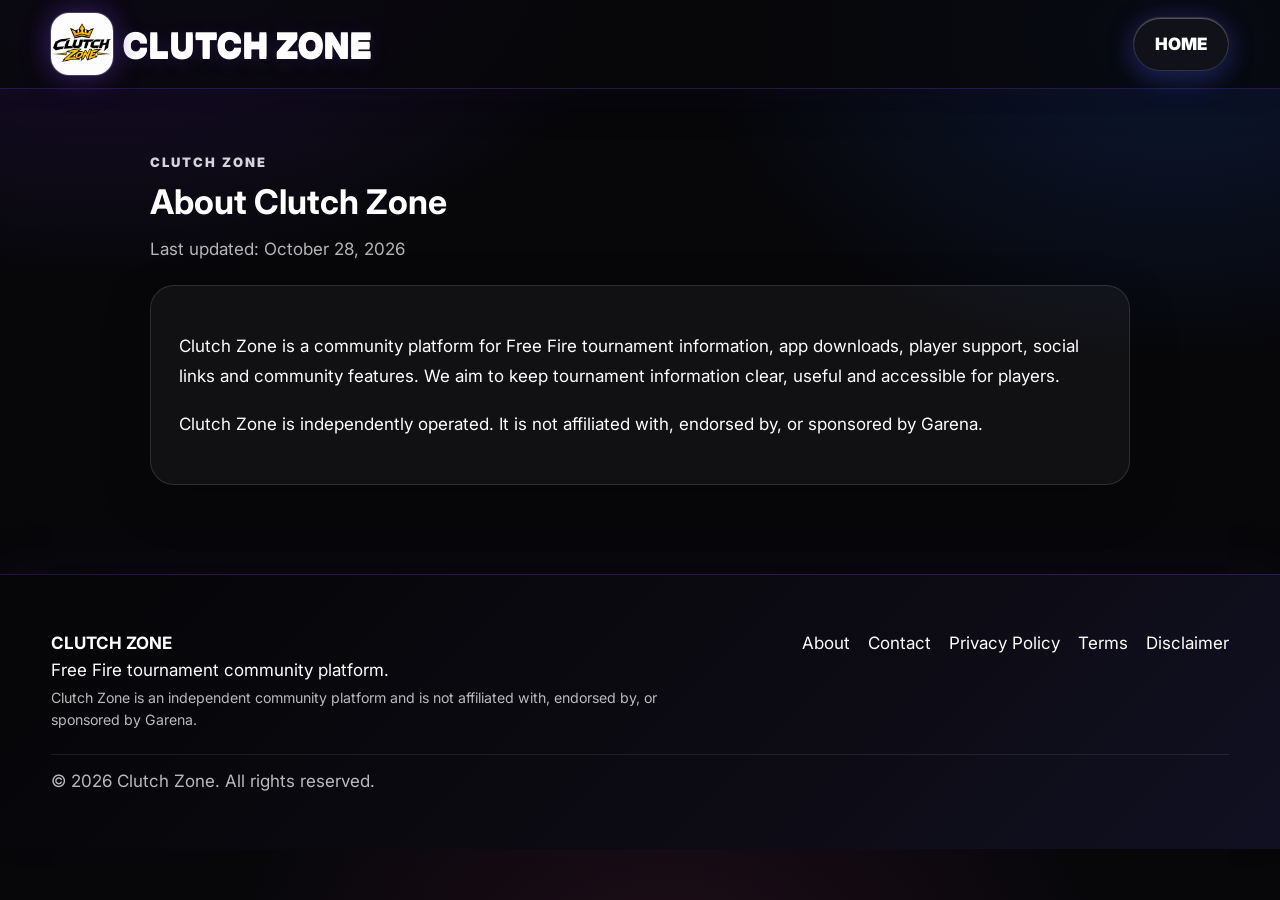
<file: about.html>
<!doctype html><html lang="en"><head><meta charset="utf-8"><meta name="viewport" content="width=device-width,initial-scale=1"><title>About Clutch Zone</title><meta name="description" content="Clutch Zone is a community platform for Free Fire tournament information, app downloads, player support, social links and community features. We aim t"><meta name="robots" content="index, follow"><meta name="theme-color" content="#07070A"><link rel="stylesheet" href="styles.css?v=70"><link href="favicon.ico" rel="icon" sizes="any"/><link href="favicon-32.png" rel="icon" type="image/png" sizes="32x32"/><link href="apple-touch-icon.png" rel="apple-touch-icon" sizes="180x180"/><meta content="strict-origin-when-cross-origin" name="referrer"/><script async src="https://pagead2.googlesyndication.com/pagead/js/adsbygoogle.js?client=ca-pub-4492856202252855" crossorigin="anonymous"></script><link rel="canonical" href="https://clutchzoneofficial.vercel.app/about.html"/></head><body><header class="top"><div class="wrap nav"><a class="brand" href="index.html"><img src="clutch-zone-logo.png" alt="Clutch Zone"><span>CLUTCH ZONE</span></a><a class="btn light" href="index.html">HOME</a></div></header><main class="wrap legal-page"><div class="eyebrow">CLUTCH ZONE</div><h1>About Clutch Zone</h1><p>Last updated: October 28, 2026</p><section class="legal-card"><p>Clutch Zone is a community platform for Free Fire tournament information, app downloads, player support, social links and community features. We aim to keep tournament information clear, useful and accessible for players.</p><p>Clutch Zone is independently operated. It is not affiliated with, endorsed by, or sponsored by Garena.</p></section></main><footer class="footer"><div class="wrap legal-footer"><div class="footer-brand"><strong>CLUTCH ZONE</strong><span>Free Fire tournament community platform.</span><small>Clutch Zone is an independent community platform and is not affiliated with, endorsed by, or sponsored by Garena.</small></div><nav class="footer-links" aria-label="Footer links"><a href="about.html">About</a><a href="contact.html">Contact</a><a href="privacy-policy.html">Privacy Policy</a><a href="terms.html">Terms</a><a href="disclaimer.html">Disclaimer</a></nav><div class="footer-copy">© 2026 Clutch Zone. All rights reserved.</div></div></footer></body></html>
</file>
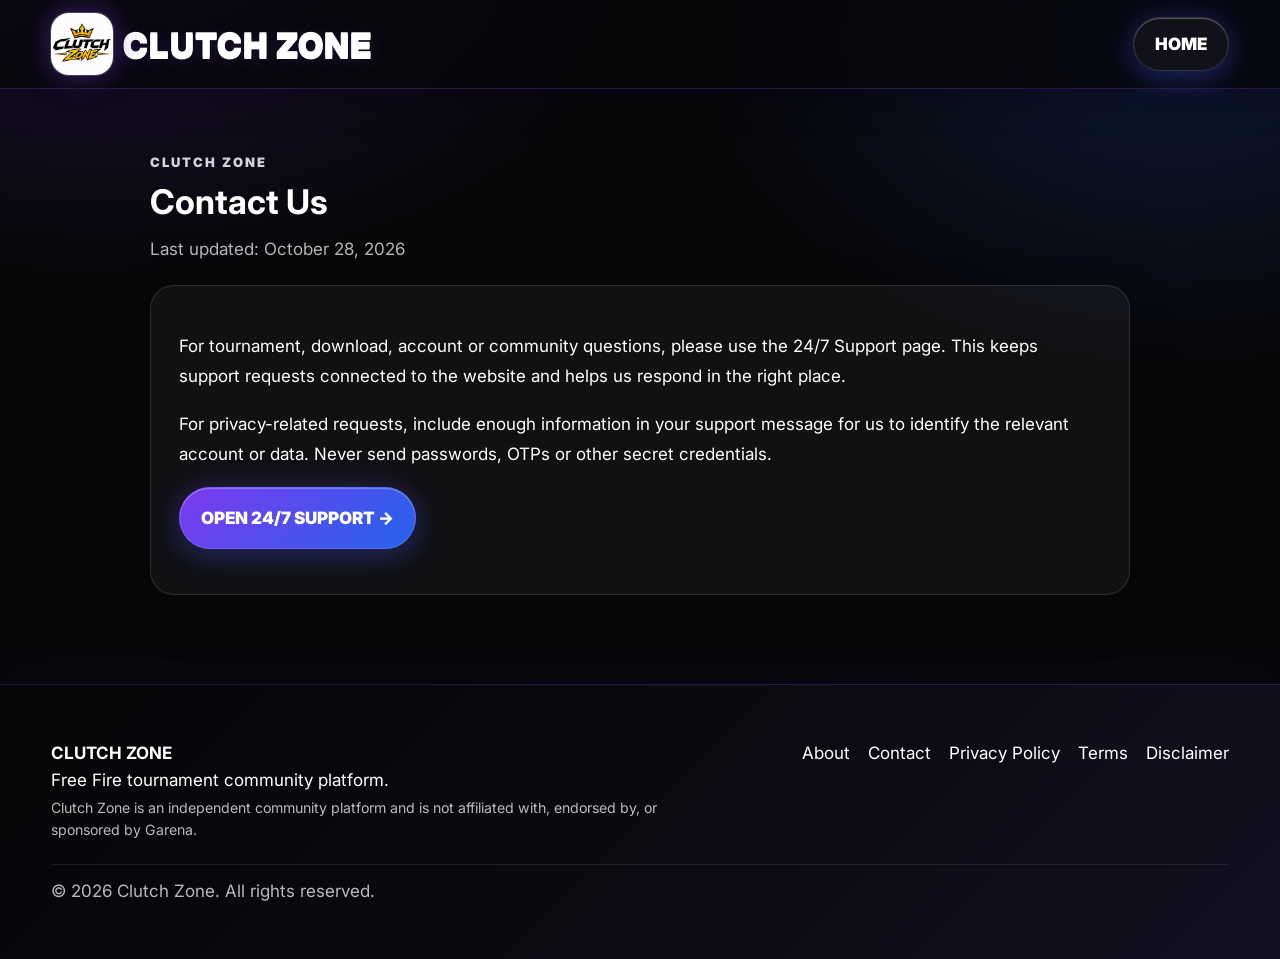
<file: contact.html>
<!doctype html><html lang="en"><head><meta charset="utf-8"><meta name="viewport" content="width=device-width,initial-scale=1"><title>Contact Clutch Zone</title><meta name="description" content="For tournament, download, account or community questions, please use the 24/7 Support page. This keeps support requests connected to the website and h"><meta name="robots" content="index, follow"><meta name="theme-color" content="#07070A"><link rel="stylesheet" href="styles.css?v=70"><link href="favicon.ico" rel="icon" sizes="any"/><link href="favicon-32.png" rel="icon" type="image/png" sizes="32x32"/><link href="apple-touch-icon.png" rel="apple-touch-icon" sizes="180x180"/><meta content="strict-origin-when-cross-origin" name="referrer"/><script async src="https://pagead2.googlesyndication.com/pagead/js/adsbygoogle.js?client=ca-pub-4492856202252855" crossorigin="anonymous"></script><link rel="canonical" href="https://clutchzoneofficial.vercel.app/contact.html"/></head><body><header class="top"><div class="wrap nav"><a class="brand" href="index.html"><img src="clutch-zone-logo.png" alt="Clutch Zone"><span>CLUTCH ZONE</span></a><a class="btn light" href="index.html">HOME</a></div></header><main class="wrap legal-page"><div class="eyebrow">CLUTCH ZONE</div><h1>Contact Us</h1><p>Last updated: October 28, 2026</p><section class="legal-card"><p>For tournament, download, account or community questions, please use the 24/7 Support page. This keeps support requests connected to the website and helps us respond in the right place.</p><p>For privacy-related requests, include enough information in your support message for us to identify the relevant account or data. Never send passwords, OTPs or other secret credentials.</p><p><a class="btn gold" href="support.html">OPEN 24/7 SUPPORT →</a></p></section></main><footer class="footer"><div class="wrap legal-footer"><div class="footer-brand"><strong>CLUTCH ZONE</strong><span>Free Fire tournament community platform.</span><small>Clutch Zone is an independent community platform and is not affiliated with, endorsed by, or sponsored by Garena.</small></div><nav class="footer-links" aria-label="Footer links"><a href="about.html">About</a><a href="contact.html">Contact</a><a href="privacy-policy.html">Privacy Policy</a><a href="terms.html">Terms</a><a href="disclaimer.html">Disclaimer</a></nav><div class="footer-copy">© 2026 Clutch Zone. All rights reserved.</div></div></footer></body></html>
</file>
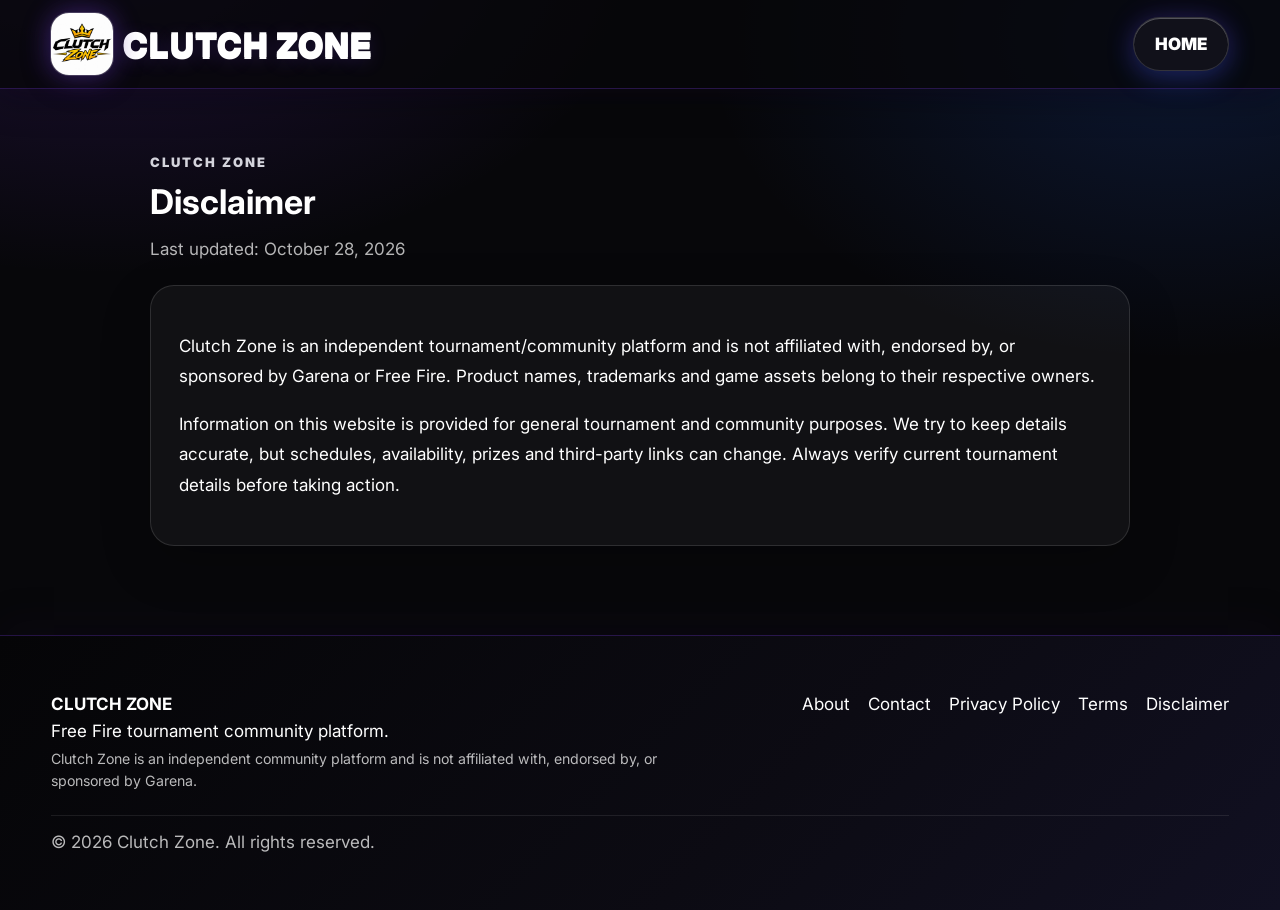
<file: disclaimer.html>
<!doctype html><html lang="en"><head><meta charset="utf-8"><meta name="viewport" content="width=device-width,initial-scale=1"><title>Disclaimer | Clutch Zone</title><meta name="description" content="Clutch Zone is an independent tournament/community platform and is not affiliated with, endorsed by, or sponsored by Garena or Free Fire. Product name"><meta name="robots" content="index, follow"><meta name="theme-color" content="#07070A"><link rel="stylesheet" href="styles.css?v=70"><link href="favicon.ico" rel="icon" sizes="any"/><link href="favicon-32.png" rel="icon" type="image/png" sizes="32x32"/><link href="apple-touch-icon.png" rel="apple-touch-icon" sizes="180x180"/><meta content="strict-origin-when-cross-origin" name="referrer"/><script async src="https://pagead2.googlesyndication.com/pagead/js/adsbygoogle.js?client=ca-pub-4492856202252855" crossorigin="anonymous"></script><link rel="canonical" href="https://clutchzoneofficial.vercel.app/disclaimer.html"/></head><body><header class="top"><div class="wrap nav"><a class="brand" href="index.html"><img src="clutch-zone-logo.png" alt="Clutch Zone"><span>CLUTCH ZONE</span></a><a class="btn light" href="index.html">HOME</a></div></header><main class="wrap legal-page"><div class="eyebrow">CLUTCH ZONE</div><h1>Disclaimer</h1><p>Last updated: October 28, 2026</p><section class="legal-card"><p>Clutch Zone is an independent tournament/community platform and is not affiliated with, endorsed by, or sponsored by Garena or Free Fire. Product names, trademarks and game assets belong to their respective owners.</p><p>Information on this website is provided for general tournament and community purposes. We try to keep details accurate, but schedules, availability, prizes and third-party links can change. Always verify current tournament details before taking action.</p></section></main><footer class="footer"><div class="wrap legal-footer"><div class="footer-brand"><strong>CLUTCH ZONE</strong><span>Free Fire tournament community platform.</span><small>Clutch Zone is an independent community platform and is not affiliated with, endorsed by, or sponsored by Garena.</small></div><nav class="footer-links" aria-label="Footer links"><a href="about.html">About</a><a href="contact.html">Contact</a><a href="privacy-policy.html">Privacy Policy</a><a href="terms.html">Terms</a><a href="disclaimer.html">Disclaimer</a></nav><div class="footer-copy">© 2026 Clutch Zone. All rights reserved.</div></div></footer></body></html>
</file>
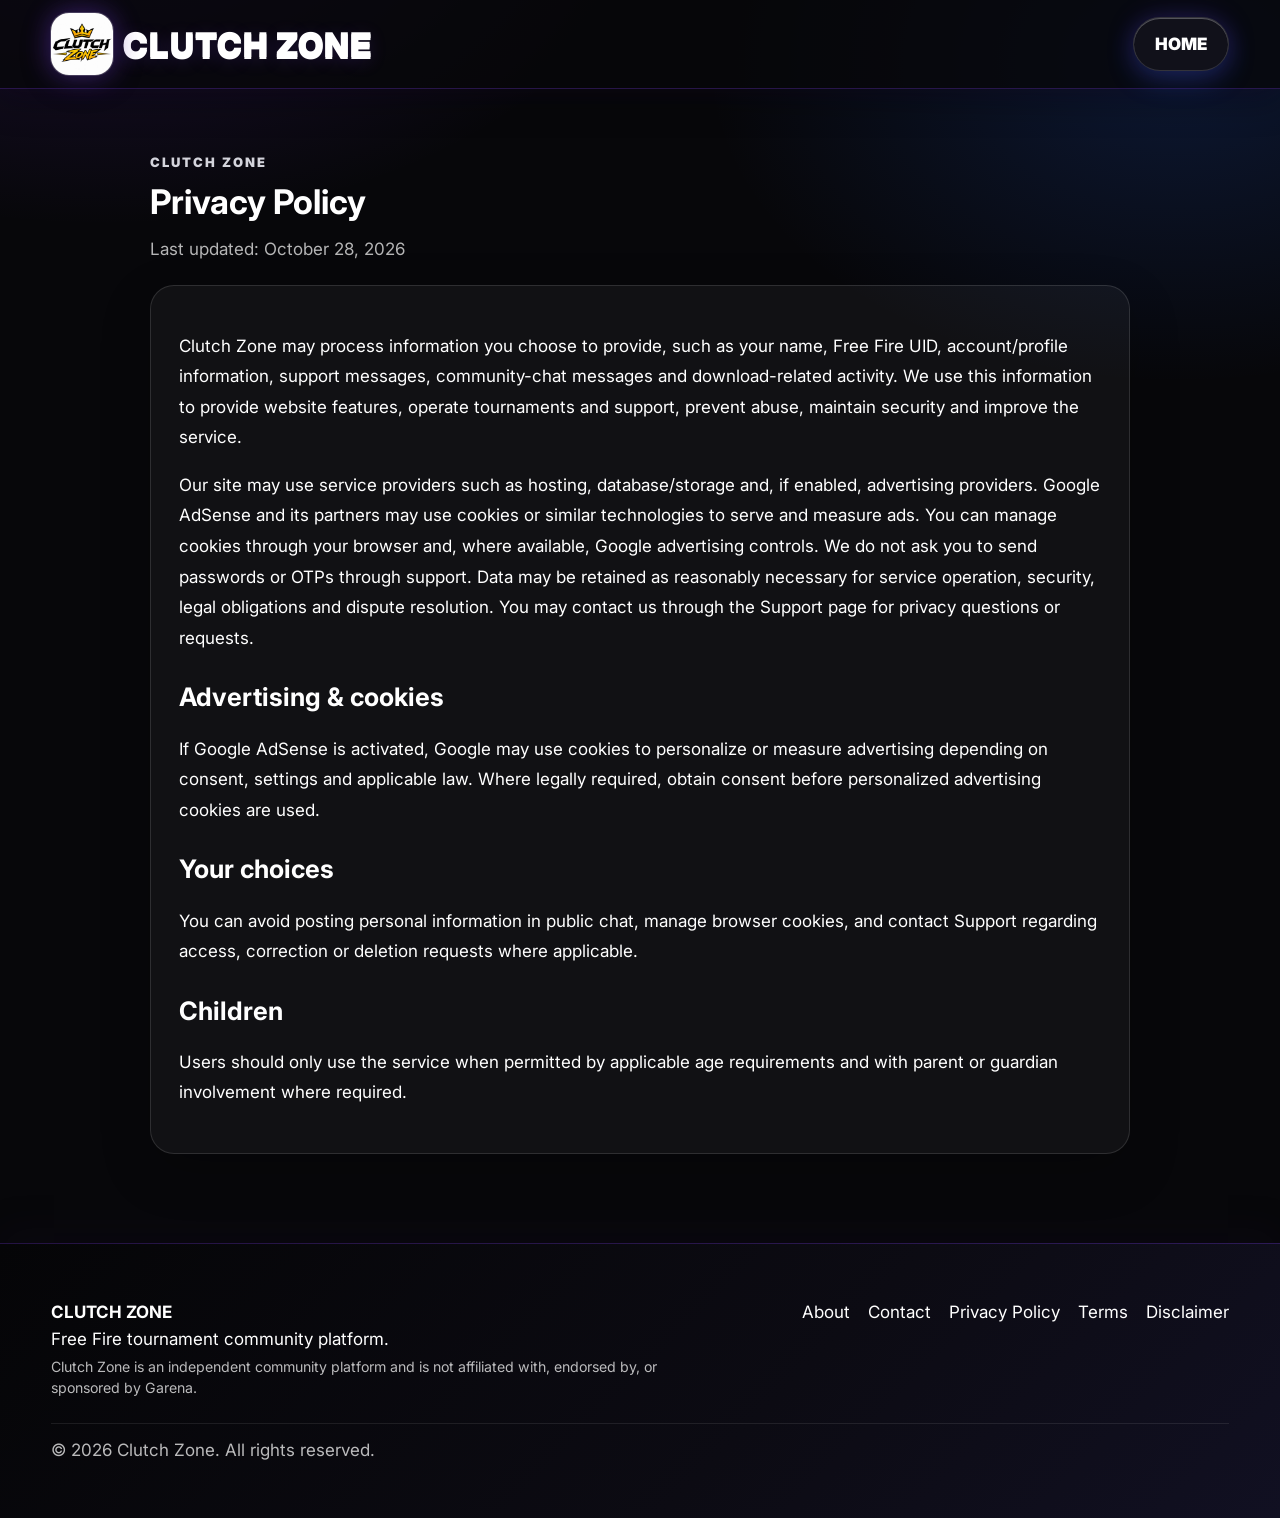
<file: privacy-policy.html>
<!doctype html><html lang="en"><head><meta charset="utf-8"><meta name="viewport" content="width=device-width,initial-scale=1"><title>Privacy Policy | Clutch Zone</title><meta name="description" content="Clutch Zone may process information you choose to provide, such as your name, Free Fire UID, account/profile information, support messages, community-"><meta name="robots" content="index, follow"><meta name="theme-color" content="#07070A"><link rel="stylesheet" href="styles.css?v=70"><link href="favicon.ico" rel="icon" sizes="any"/><link href="favicon-32.png" rel="icon" type="image/png" sizes="32x32"/><link href="apple-touch-icon.png" rel="apple-touch-icon" sizes="180x180"/><meta content="strict-origin-when-cross-origin" name="referrer"/><script async src="https://pagead2.googlesyndication.com/pagead/js/adsbygoogle.js?client=ca-pub-4492856202252855" crossorigin="anonymous"></script><link rel="canonical" href="https://clutchzoneofficial.vercel.app/privacy-policy.html"/></head><body><header class="top"><div class="wrap nav"><a class="brand" href="index.html"><img src="clutch-zone-logo.png" alt="Clutch Zone"><span>CLUTCH ZONE</span></a><a class="btn light" href="index.html">HOME</a></div></header><main class="wrap legal-page"><div class="eyebrow">CLUTCH ZONE</div><h1>Privacy Policy</h1><p>Last updated: October 28, 2026</p><section class="legal-card"><p>Clutch Zone may process information you choose to provide, such as your name, Free Fire UID, account/profile information, support messages, community-chat messages and download-related activity. We use this information to provide website features, operate tournaments and support, prevent abuse, maintain security and improve the service.</p><p>Our site may use service providers such as hosting, database/storage and, if enabled, advertising providers. Google AdSense and its partners may use cookies or similar technologies to serve and measure ads. You can manage cookies through your browser and, where available, Google advertising controls. We do not ask you to send passwords or OTPs through support. Data may be retained as reasonably necessary for service operation, security, legal obligations and dispute resolution. You may contact us through the Support page for privacy questions or requests.</p><h2>Advertising & cookies</h2><p>If Google AdSense is activated, Google may use cookies to personalize or measure advertising depending on consent, settings and applicable law. Where legally required, obtain consent before personalized advertising cookies are used.</p><h2>Your choices</h2><p>You can avoid posting personal information in public chat, manage browser cookies, and contact Support regarding access, correction or deletion requests where applicable.</p><h2>Children</h2><p>Users should only use the service when permitted by applicable age requirements and with parent or guardian involvement where required.</p></section></main><footer class="footer"><div class="wrap legal-footer"><div class="footer-brand"><strong>CLUTCH ZONE</strong><span>Free Fire tournament community platform.</span><small>Clutch Zone is an independent community platform and is not affiliated with, endorsed by, or sponsored by Garena.</small></div><nav class="footer-links" aria-label="Footer links"><a href="about.html">About</a><a href="contact.html">Contact</a><a href="privacy-policy.html">Privacy Policy</a><a href="terms.html">Terms</a><a href="disclaimer.html">Disclaimer</a></nav><div class="footer-copy">© 2026 Clutch Zone. All rights reserved.</div></div></footer></body></html>
</file>
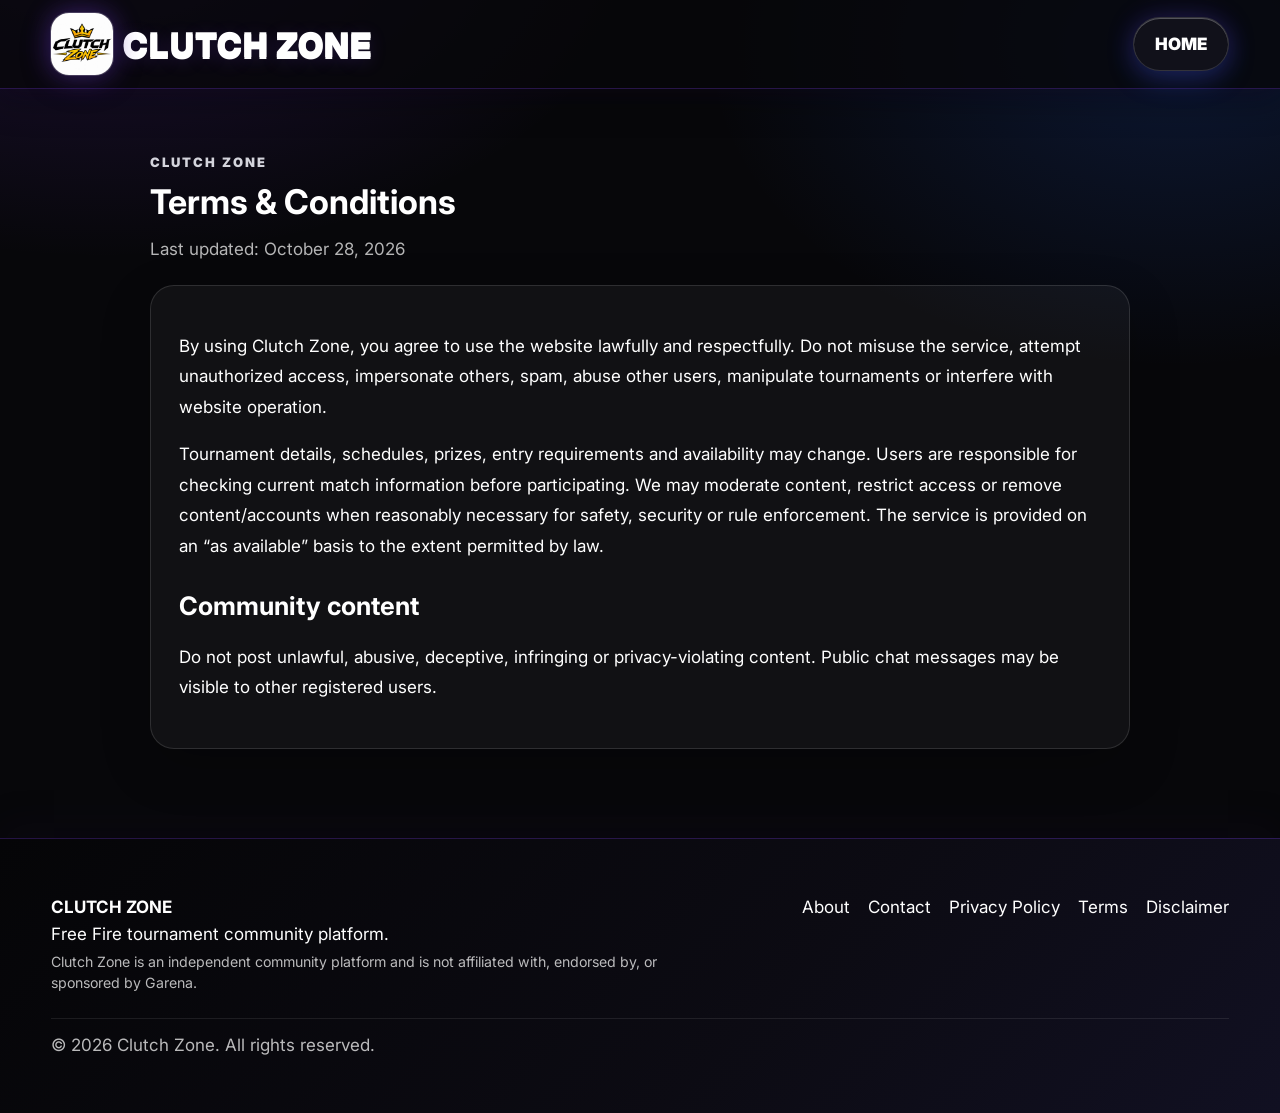
<file: terms.html>
<!doctype html><html lang="en"><head><meta charset="utf-8"><meta name="viewport" content="width=device-width,initial-scale=1"><title>Terms & Conditions | Clutch Zone</title><meta name="description" content="By using Clutch Zone, you agree to use the website lawfully and respectfully. Do not misuse the service, attempt unauthorized access, impersonate othe"><meta name="robots" content="index, follow"><meta name="theme-color" content="#07070A"><link rel="stylesheet" href="styles.css?v=70"><link href="favicon.ico" rel="icon" sizes="any"/><link href="favicon-32.png" rel="icon" type="image/png" sizes="32x32"/><link href="apple-touch-icon.png" rel="apple-touch-icon" sizes="180x180"/><meta content="strict-origin-when-cross-origin" name="referrer"/><script async src="https://pagead2.googlesyndication.com/pagead/js/adsbygoogle.js?client=ca-pub-4492856202252855" crossorigin="anonymous"></script><link rel="canonical" href="https://clutchzoneofficial.vercel.app/terms.html"/></head><body><header class="top"><div class="wrap nav"><a class="brand" href="index.html"><img src="clutch-zone-logo.png" alt="Clutch Zone"><span>CLUTCH ZONE</span></a><a class="btn light" href="index.html">HOME</a></div></header><main class="wrap legal-page"><div class="eyebrow">CLUTCH ZONE</div><h1>Terms & Conditions</h1><p>Last updated: October 28, 2026</p><section class="legal-card"><p>By using Clutch Zone, you agree to use the website lawfully and respectfully. Do not misuse the service, attempt unauthorized access, impersonate others, spam, abuse other users, manipulate tournaments or interfere with website operation.</p><p>Tournament details, schedules, prizes, entry requirements and availability may change. Users are responsible for checking current match information before participating. We may moderate content, restrict access or remove content/accounts when reasonably necessary for safety, security or rule enforcement. The service is provided on an “as available” basis to the extent permitted by law.</p><h2>Community content</h2><p>Do not post unlawful, abusive, deceptive, infringing or privacy-violating content. Public chat messages may be visible to other registered users.</p></section></main><footer class="footer"><div class="wrap legal-footer"><div class="footer-brand"><strong>CLUTCH ZONE</strong><span>Free Fire tournament community platform.</span><small>Clutch Zone is an independent community platform and is not affiliated with, endorsed by, or sponsored by Garena.</small></div><nav class="footer-links" aria-label="Footer links"><a href="about.html">About</a><a href="contact.html">Contact</a><a href="privacy-policy.html">Privacy Policy</a><a href="terms.html">Terms</a><a href="disclaimer.html">Disclaimer</a></nav><div class="footer-copy">© 2026 Clutch Zone. All rights reserved.</div></div></footer></body></html>
</file>
<file: styles.css>
@import url('https://fonts.googleapis.com/css2?family=Barlow+Condensed:wght@700;800;900&family=Inter:wght@400;600;700;800;900&display=swap');
:root{--bg:#f1f1f1;--ink:#111;--gold:#f5c400;--line:#d5d5d5;--muted:#606060}*{box-sizing:border-box}body{margin:0;background:var(--bg);color:var(--ink);font:17px Inter,Arial,sans-serif}a{color:inherit;text-decoration:none}button,input,select,textarea{font:inherit}button,.btn{border:0;border-radius:13px;padding:15px 21px;font-weight:900;cursor:pointer;display:inline-flex;justify-content:center;align-items:center;gap:9px}.gold,button.primary{background:var(--gold);color:#111}.dark{background:#111;color:#fff}.light{background:#fff;border:1px solid var(--line)}.wrap{width:min(1180px,92%);margin:auto}.top{position:sticky;top:0;z-index:5;background:#f1f1f1f2;border-bottom:1px solid var(--line)}.nav{min-height:82px;display:flex;align-items:center;justify-content:space-between;gap:18px}.brand{display:flex;align-items:center;gap:10px;font-weight:1000;font-size:23px}.brand img{width:55px;height:55px;object-fit:contain;border-radius:12px}.links{display:flex;gap:22px;font-size:14px;font-weight:900}.links a:hover{color:#9c7d00}.menu{display:none}.hero{padding:42px 0}.hero-grid{display:grid;grid-template-columns:1.15fr .85fr;gap:22px}.hero-main{background:var(--gold);padding:clamp(28px,5vw,58px);border-radius:28px;min-height:380px;display:flex;flex-direction:column;justify-content:center}.eyebrow{font-size:13px;font-weight:1000;letter-spacing:2px}.hero h1,.page-title,.section h2{font-family:'Barlow Condensed',Inter,sans-serif;font-weight:900;text-transform:uppercase;line-height:.92}.hero h1{font-size:clamp(58px,8vw,100px);margin:18px 0 25px}.actions,.devices{display:flex;flex-wrap:wrap;gap:10px}.devices{margin-top:23px}.device{padding:10px 13px;border-radius:12px;background:#111;color:#fff;font-size:13px;font-weight:900}.hero-side{background:#171717;color:#fff;border-radius:28px;padding:27px;display:flex;flex-direction:column;justify-content:space-between;min-height:380px}.hero-side img{width:100%;height:190px;object-fit:contain}.hero-side h2{font-size:34px;margin:12px 0}.section{padding:25px 0 44px}.section-head{display:flex;align-items:end;justify-content:space-between;gap:14px;margin-bottom:20px}.section h2,.page-title{font-size:clamp(40px,5vw,62px);margin:0}.section-head p,.sub{color:var(--muted);margin:8px 0 0}.cards{display:grid;grid-template-columns:repeat(3,minmax(0,1fr));gap:17px}.card{background:#fff;border:1px solid var(--line);border-radius:20px;overflow:hidden}.card-img{width:100%;height:190px;object-fit:cover;background:#ddd;display:block}.body{padding:20px}.card h3{font-size:24px;margin:0 0 12px;line-height:1.05}.meta{display:flex;gap:8px;flex-wrap:wrap;color:#555;font-size:14px;font-weight:700;margin:12px 0}.pill{background:#f1f1f1;padding:7px 11px;border-radius:30px;font-size:12px;font-weight:900}.empty{background:#fafafa;border:1px dashed #aaa;border-radius:17px;padding:25px;color:#555}.pagehead{padding:42px 0 20px}.sub{font-size:18px}.social{padding:20px;display:flex;align-items:center;gap:15px}.social img{width:65px;height:65px;object-fit:contain;padding:8px;background:#f1f1f1;border-radius:15px}.footer{background:#171717;color:#fff;margin-top:25px;padding:30px 0}.foot{display:flex;justify-content:space-between;gap:20px;font-weight:900}.admin{padding:30px 0 60px}.admin h1{font:900 54px 'Barlow Condensed';margin:0;text-transform:uppercase}.panel{background:#fff;border:1px solid var(--line);border-radius:20px;padding:23px;margin:18px 0}.panel h2{font-size:28px;margin:0 0 18px}.tabs{display:flex;gap:8px;flex-wrap:wrap}.tabs button{background:#fff;border:1px solid var(--line)}.tabs button.active{background:var(--gold)}.grid{display:grid;grid-template-columns:repeat(2,minmax(0,1fr));gap:14px}.field{display:flex;flex-direction:column;gap:7px}.field.full{grid-column:1/-1}.field label{font-size:13px;font-weight:900}.field input,.field select,.field textarea{width:100%;padding:13px;border:1px solid #ccc;border-radius:11px;background:#fafafa}.field textarea{min-height:85px}.row-actions{display:flex;gap:8px;flex-wrap:wrap;margin-top:15px}.items{display:grid;gap:9px;margin-top:20px}.item{display:flex;align-items:center;justify-content:space-between;gap:12px;padding:14px;border:1px solid var(--line);border-radius:14px}.item small{display:block;color:#666;overflow-wrap:anywhere;margin-top:4px}.item button{padding:9px 11px;font-size:12px}.notice{background:#fff2b5;padding:13px;border-radius:12px;margin:12px 0}.modal{display:none;position:fixed;inset:0;z-index:20;background:#0009;align-items:center;justify-content:center;padding:18px}.modal.open{display:flex}.modalbox{width:min(430px,100%);background:#fff;padding:25px;border-radius:22px}.modalbox h2{font-size:30px;margin:0 0 15px}.toast{display:none;position:fixed;bottom:20px;left:50%;transform:translateX(-50%);background:#111;color:white;padding:14px 18px;border-radius:12px;z-index:30}.toast.show{display:block}.hide{display:none!important}
@media(max-width:850px){.hero-grid{grid-template-columns:1fr}.hero-side{min-height:260px}.hero-side img{height:130px}.cards{grid-template-columns:repeat(2,minmax(0,1fr))}.links{display:none;position:absolute;top:82px;left:0;right:0;background:#f1f1f1;padding:20px 4%;flex-direction:column}.links.open{display:flex}.menu{display:inline-flex;background:#111;color:#fff}.nav .navdownload{display:none}}
@media(max-width:560px){body{font-size:16px}.brand{font-size:19px}.brand img{width:46px;height:46px}.hero{padding:24px 0}.hero-main{min-height:330px;padding:26px}.cards{grid-template-columns:1fr}.section-head{align-items:flex-start;flex-direction:column}.grid{grid-template-columns:1fr}.field.full{grid-column:auto}.panel{padding:16px}.item{align-items:flex-start;flex-direction:column}.foot{flex-direction:column}.admin h1{font-size:43px}}

/* Premium Clutch Zone refresh */
:root{--bg:#f1f1f1;--ink:#101014;--gold:#ffd21f;--line:#d8d8de;--muted:#626270;--red:#ff3b4e;--purple:#8c52ff;--blue:#3e8bff}
html{scroll-behavior:smooth;scroll-padding-top:92px}body{overflow-x:hidden}::selection{background:#ffd21f;color:#101014}.top{backdrop-filter:blur(16px);box-shadow:0 5px 25px #00000008}.brand img{filter:drop-shadow(0 5px 12px #0002)}.links a{transition:color .2s ease,transform .2s ease}.links a:hover{transform:translateY(-2px)}.btn,button{transition:transform .22s ease,box-shadow .22s ease,filter .22s ease}.btn:hover,button:hover{transform:translateY(-3px);filter:brightness(1.04);box-shadow:0 10px 26px #0003}.btn:active,button:active{transform:translateY(0) scale(.98)}.navdownload{box-shadow:0 0 18px #00000025,0 0 0 1px #0000000b inset}.nav-icon,.download-cta svg{width:21px;height:21px;fill:none;stroke:currentColor;stroke-width:2.2;stroke-linecap:round;stroke-linejoin:round}.download-hero{padding:28px 0 35px}.download-panel{position:relative;isolation:isolate;overflow:hidden;display:grid;grid-template-columns:1.02fr .98fr;min-height:450px;border-radius:30px;background:#101014;color:#fff;box-shadow:0 22px 55px #0003,0 0 34px #00000024}.download-panel:before{content:"";position:absolute;z-index:-1;width:460px;height:460px;right:12%;top:-220px;border-radius:50%;background:#8c52ff;filter:blur(105px);opacity:.48}.download-panel:after{content:"";position:absolute;z-index:-1;width:300px;height:300px;left:-100px;bottom:-190px;border-radius:50%;background:#ff334f;filter:blur(85px);opacity:.38}.download-copy{padding:clamp(28px,5vw,62px);display:flex;flex-direction:column;justify-content:center;align-items:flex-start}.eyebrow{display:flex;align-items:center;gap:10px;color:#d8d8e2}.live-dot{width:9px;height:9px;border-radius:50%;background:#ffd21f;box-shadow:0 0 14px #ffd21f;flex:none}.download-copy h1{font-size:clamp(58px,7vw,94px);line-height:.86;letter-spacing:-2px;margin:24px 0 18px;color:white}.download-copy h1 span{background:linear-gradient(100deg,#ffd21f 0%,#ff6a63 46%,#9d74ff 78%,#54a4ff 100%);background-clip:text;-webkit-background-clip:text;color:transparent}.hero-description{font-size:17px;line-height:1.65;color:#c6c6d0;max-width:420px;margin:0 0 24px}.download-cta{background:linear-gradient(105deg,#ffd21f,#ffb52d 45%,#ff5d55);color:#101014;box-shadow:0 0 25px #ffca3040,0 8px 25px #0004}.download-cta .arrow{font-size:19px}.outline-light{border:1px solid #ffffff45;background:#ffffff0b;color:#fff}.version-line{font-size:11px;letter-spacing:1.5px;font-weight:900;color:#aaaab9;margin-top:22px}.device-showcase{position:relative;min-height:400px;display:flex;align-items:center;justify-content:center;isolation:isolate}.device-showcase:before{content:"";position:absolute;z-index:-1;width:310px;height:310px;border-radius:50%;background:linear-gradient(135deg,#ffd21f55,#8c52ff45,#3e8bff45);filter:blur(35px)}.device-orbit{position:absolute;border:1px solid #ffffff20;border-radius:50%;width:330px;height:330px;transform:rotate(-22deg)}.orbit-two{width:250px;height:250px;transform:rotate(38deg);border-color:#ffd21f44}.device-card{position:absolute;display:flex;flex-direction:column;align-items:center;justify-content:center;gap:5px;background:linear-gradient(145deg,#292932eF,#17171feF);border:1px solid #ffffff30;border-radius:18px;padding:13px 14px;box-shadow:0 18px 35px #0007,0 0 22px #0006;backdrop-filter:blur(8px);min-width:102px}.device-card svg{width:47px;height:48px;fill:none;stroke:#fff;stroke-width:2;stroke-linecap:round;stroke-linejoin:round;margin-bottom:4px}.device-card b{font-size:12px;letter-spacing:1px}.device-card small{font-size:10px;color:#bdbdca}.phone-device{left:13%;top:23%;transform:rotate(-8deg);border-color:#ffd21f90}.phone-device svg{stroke:#ffd21f}.tablet-device{right:12%;top:14%;transform:rotate(8deg);border-color:#8c52ff90}.tablet-device svg{stroke:#b79aff}.laptop-device{left:17%;bottom:17%;transform:rotate(4deg);border-color:#ff596a90}.laptop-device svg{stroke:#ff7d88}.desktop-device{right:10%;bottom:17%;transform:rotate(-5deg);border-color:#3e8bff90}.desktop-device svg{stroke:#77b0ff}.device-caption{position:absolute;bottom:7%;font-size:10px;letter-spacing:2.5px;font-weight:900;color:#b6b6c5;text-align:center}.color-ribbon{position:absolute;bottom:0;left:0;right:0;height:4px;display:flex}.color-ribbon i{flex:1}.color-ribbon i:nth-child(1){background:#fff}.color-ribbon i:nth-child(2){background:#ff3b4e}.color-ribbon i:nth-child(3){background:#8c52ff}.color-ribbon i:nth-child(4){background:#3e8bff}.color-ribbon i:nth-child(5){background:#ffd21f}.color-ribbon i:nth-child(6){background:#fff}.section{scroll-margin-top:95px}.section-head h2{letter-spacing:.2px}.section .btn.dark{box-shadow:0 8px 20px #0002,0 0 15px #00000014}.card{box-shadow:0 8px 22px #00000008;transition:transform .25s ease,box-shadow .25s ease,border-color .25s ease}.card:hover{transform:translateY(-4px);box-shadow:0 16px 30px #00000015,0 0 18px #0000000d;border-color:#b9b9c8}.empty{box-shadow:0 8px 24px #00000008}.footer{box-shadow:0 -10px 30px #00000012}
@media(max-width:850px){.download-panel{grid-template-columns:1fr}.download-copy{padding-bottom:10px}.device-showcase{min-height:330px}.device-orbit{width:275px;height:275px}.orbit-two{width:210px;height:210px}.phone-device{left:12%;top:17%}.tablet-device{right:10%;top:10%}.laptop-device{left:15%;bottom:14%}.desktop-device{right:9%;bottom:14%}.device-caption{bottom:4%}.links{box-shadow:0 18px 25px #0002}.nav-icon{width:20px;height:20px}}
@media(max-width:560px){.download-hero{padding:17px 0 25px}.download-panel{border-radius:23px;min-height:unset}.download-copy{padding:29px 22px 5px}.download-copy h1{font-size:65px;margin:20px 0 14px;letter-spacing:-1.5px}.hero-description{font-size:15px}.actions{width:100%}.actions .btn{flex:1;padding:14px 12px;font-size:12px}.device-showcase{min-height:300px}.device-card{min-width:83px;padding:10px 8px;border-radius:14px}.device-card svg{width:38px;height:40px}.device-card b{font-size:10px}.device-card small{font-size:9px}.phone-device{left:7%;top:16%}.tablet-device{right:6%;top:9%}.laptop-device{left:9%;bottom:14%}.desktop-device{right:5%;bottom:14%}.device-orbit{width:225px;height:225px}.orbit-two{width:175px;height:175px}.device-caption{font-size:8px;letter-spacing:1.6px;bottom:4%}.version-line{font-size:9px}.navdownload{padding:12px 13px}.navdownload span{display:none}.nav-icon{width:22px;height:22px}}
@media(prefers-reduced-motion:reduce){html{scroll-behavior:auto}*,*:before,*:after{animation-duration:.01ms!important;animation-iteration-count:1!important;transition-duration:.01ms!important;scroll-behavior:auto!important}}

/* Clutch Zone premium multi-colour esports finish */
:root{--red:#ff334f;--purple:#8957ff;--blue:#398bff;--gold:#ffd21f}
.navdownload{min-width:48px;box-shadow:0 0 22px #ffd21f30,0 0 18px #0005}.section{position:relative}.section:before{content:"";position:absolute;top:18%;left:0;width:100%;height:60%;pointer-events:none;background:radial-gradient(ellipse at 8% 40%,#ff334f08,transparent 35%),radial-gradient(ellipse at 90% 45%,#8957ff0a,transparent 35%)}
.match-card{position:relative;isolation:isolate;border:1px solid #d9d9e2;box-shadow:0 12px 30px #1111110a,0 0 0 1px #fff inset}.match-card:after{content:"";position:absolute;z-index:-1;inset:-1px;border-radius:20px;padding:1px;background:linear-gradient(135deg,#ff334f66,#8957ff55,#398bff55,#ffd21f66);-webkit-mask:linear-gradient(#fff 0 0) content-box,linear-gradient(#fff 0 0);-webkit-mask-composite:xor;mask-composite:exclude;opacity:.55;pointer-events:none}.match-placeholder{height:190px;display:flex;flex-direction:column;justify-content:center;align-items:center;gap:8px;color:#fff;background:radial-gradient(ellipse at 20% 20%,#ff334f88,transparent 40%),radial-gradient(ellipse at 85% 30%,#8957ff99,transparent 45%),radial-gradient(ellipse at 60% 100%,#398bff88,transparent 42%),#101014}.match-placeholder span{font-size:11px;font-weight:900;letter-spacing:3px}.match-placeholder b{font:900 38px 'Barlow Condensed',sans-serif;text-align:center;text-transform:uppercase}.match-placeholder small{font-size:10px;letter-spacing:4px;color:#d7d7e5}.match-topline{display:flex;align-items:center;justify-content:space-between;gap:8px;margin-bottom:12px}.mode-chip{font-size:11px;font-weight:900;padding:7px 10px;border-radius:30px;background:#8957ff12;border:1px solid #8957ff45;color:#6537cf}.match-datetime{display:grid;grid-template-columns:1fr 1fr;gap:9px;margin:15px 0}.match-datetime>div,.prize-row>div{display:flex;flex-direction:column;gap:5px;padding:12px;border-radius:12px;background:#f4f4f8;border:1px solid #e8e8f0}.match-datetime span,.prize-row small,.room-details span{font-size:10px;letter-spacing:1.1px;font-weight:900;color:#747484}.match-datetime b{font-size:14px}.prize-row{display:grid;grid-template-columns:1fr 1fr;gap:9px}.prize-row>div:first-child{box-shadow:inset 3px 0 #ff334f}.prize-row>div:last-child{box-shadow:inset 3px 0 #ffd21f}.prize-row b{font-size:22px;font-weight:1000}.countdown{margin-top:13px;padding:13px;border-radius:13px;background:#111119;color:white;box-shadow:0 0 24px #11111125,0 0 15px #8957ff12;display:flex;flex-direction:column;gap:5px}.countdown-label{font-size:10px;letter-spacing:1.5px;color:#c8c8d7;font-weight:900}.countdown strong{font:900 30px 'Barlow Condensed',sans-serif;letter-spacing:2px;color:#ffd21f;text-shadow:0 0 18px #ffd21f44}.countdown small{font-size:11px;color:#bcbccc}.countdown.ready{background:linear-gradient(110deg,#111119,#23163b);border:1px solid #8957ff55}.room-details{margin-top:12px;padding:13px;border-radius:13px;background:linear-gradient(135deg,#fff8d6,#f2ebff 60%,#e9f3ff);border:1px solid #d8caff;display:grid;gap:8px}.room-details>b{font-size:11px;letter-spacing:1.3px}.room-details>div{display:flex;justify-content:space-between;gap:12px;align-items:center}.room-details strong{font-size:14px;overflow-wrap:anywhere;text-align:right}.room-note,.room-ready{margin-top:12px;padding:12px;border-radius:12px;background:#f2efff;border:1px solid #d9caff;font-size:12px;color:#4e367c;line-height:1.5}.room-ready{display:flex;flex-direction:column;gap:5px;background:#e9f9ee;border-color:#a9e3b9;color:#176a35}.room-ready b{font-size:11px;letter-spacing:.8px}.room-ready span{font-size:12px}.download-hero,.download-panel,.download-cta,.navdownload,.section .btn,.card{will-change:transform}.btn:focus-visible,button:focus-visible,a:focus-visible{outline:3px solid #8957ff;outline-offset:3px}
@media(max-width:560px){.match-placeholder{height:170px}.match-datetime b{font-size:13px}.countdown strong{font-size:28px}.room-details strong{font-size:12px}}
@media(prefers-reduced-motion:reduce){.card,.btn,button{will-change:auto}}


/* V3: clearly separated premium sections and visible mobile download icon */
:root{--bg:#f0edf3;--ink:#111018;--muted:#62606b;--red:#ff334f;--purple:#8957ff;--blue:#398bff;--gold:#ffd21f}
body{background:radial-gradient(ellipse at 0% 22%,#ff334f12,transparent 32%),radial-gradient(ellipse at 100% 48%,#8957ff16,transparent 34%),radial-gradient(ellipse at 5% 82%,#398bff10,transparent 28%),linear-gradient(145deg,#f7f5f8,#eeedf3 52%,#f8f5f7);background-attachment:fixed}
.top{background:#f5f3f7ed;border-bottom:1px solid #d9d4e2;box-shadow:0 7px 28px #17102016}
.navdownload{display:inline-flex!important;align-items:center;justify-content:center;width:49px;height:49px;min-width:49px;padding:0;border-radius:15px;background:linear-gradient(135deg,#ffd21f,#ff684f);color:#111;box-shadow:0 0 0 1px #ffffffaa inset,0 0 22px #ff334f30,0 0 25px #8957ff18;flex:none}
.navdownload span{display:none!important}.nav-icon{width:24px;height:24px}.nav .menu{flex:none;width:49px;height:49px;padding:0;border-radius:15px;box-shadow:0 0 20px #0004}
.nav{gap:10px}.brand{margin-right:auto}.section{padding:25px 0 24px;scroll-margin-top:95px}.section-shell{position:relative;isolation:isolate;overflow:hidden;padding:clamp(20px,3vw,34px);border-radius:27px;background:linear-gradient(145deg,#ffffffeb,#f4f0f8f2);border:1px solid #ffffff;box-shadow:0 16px 36px #100c1b16,0 0 0 1px #1710200a inset,0 0 27px #08050f16}
.section-shell:before{content:"";position:absolute;z-index:-1;pointer-events:none;inset:0;border-radius:inherit;opacity:.95;background:radial-gradient(ellipse at 0% 0%,var(--glow) 0,transparent 42%),radial-gradient(ellipse at 100% 100%,var(--glow2) 0,transparent 42%)}
.shell-red{--glow:#ff334f20;--glow2:#ffd21f13;border-top:3px solid #ff334f}.shell-purple{--glow:#8957ff25;--glow2:#ff334f10;border-top:3px solid #8957ff}.shell-blue{--glow:#398bff20;--glow2:#ffd21f12;border-top:3px solid #398bff}
.section-head{margin-bottom:22px;align-items:flex-start}.section-title-link{display:block;width:100%;border-radius:14px}.section-title-link h2{display:flex;align-items:center;gap:13px;flex-wrap:wrap}.section-title-link h2 span{font:800 20px Inter,sans-serif;display:inline-flex;align-items:center;justify-content:center;width:38px;height:38px;border-radius:12px;background:#111018;color:#ffd21f;box-shadow:0 0 18px #0004,0 0 20px #8957ff22;transition:transform .2s ease}.section-title-link:hover h2 span{transform:translate(3px,-3px)}.section-title-link p{color:#65616f;margin-top:10px;font-size:17px}.section .cards{position:relative;z-index:1}.section .empty{background:#ffffffd9;border:1px dashed #aaa2b7;box-shadow:0 0 20px #11101812;color:#5f5a68}.section .card{box-shadow:0 12px 27px #11101812,0 0 18px #0000000b;border-color:#e1dce8}.section .card:hover{box-shadow:0 18px 32px #11101820,0 0 24px #8957ff20}
.download-panel{box-shadow:0 24px 55px #1110183b,0 0 0 1px #ffffff80 inset,0 0 35px #8957ff22}.download-cta{box-shadow:0 0 24px #ffd21f55,0 0 28px #ff334f18,0 9px 24px #0004}.device-card{box-shadow:0 18px 35px #0008,0 0 22px #0007}.footer{box-shadow:0 -10px 30px #11101820}
@media(max-width:850px){.nav .navdownload{display:inline-flex!important}.navdownload{order:2}.menu{order:3}.links{top:82px;background:#f5f2f8f7;border-bottom:1px solid #d9d4e2;box-shadow:0 20px 30px #17102022}.section-shell{padding:21px;border-radius:23px}}
@media(max-width:560px){.nav{min-height:76px}.brand{font-size:18px;gap:8px}.brand img{width:44px;height:44px}.nav .navdownload,.nav .menu{width:45px;height:45px;min-width:45px;border-radius:13px}.nav-icon{width:22px;height:22px}.section{padding:17px 0 22px}.section-shell{padding:19px 15px;border-radius:21px}.section-head{margin-bottom:17px}.section-title-link h2{font-size:clamp(36px,10vw,46px);gap:8px}.section-title-link h2 span{width:31px;height:31px;font-size:17px}.section-title-link p{font-size:15px}.download-copy .actions{width:100%}.download-copy .actions .download-cta{width:100%}}
@media(prefers-reduced-motion:reduce){.section-title-link h2 span{transition:none}}


/* V4 — reference-inspired premium Clutch Zone layout; keep only requested sections */
:root{--bg:#f2eff3;--ink:#111015;--red:#ff3158;--purple:#8d35f3;--blue:#378bff;--gold:#ffd21f;--muted:#6d6874}
html{scroll-behavior:smooth;scroll-padding-top:100px}
body{background-color:#f1edf1;background-image:radial-gradient(ellipse at 8% 19%,#ff315821,transparent 28%),radial-gradient(ellipse at 94% 36%,#8d35f326,transparent 30%),radial-gradient(ellipse at 10% 80%,#378bff18,transparent 26%),linear-gradient(135deg,#f8f5f7,#efedf2 60%,#f8f3f5);background-attachment:fixed}
.top{background:#f5f2f6ed;backdrop-filter:blur(14px);box-shadow:0 8px 28px #1710201c;border-bottom:1px solid #d9d2df}
.brand{letter-spacing:.4px}.brand img{box-shadow:0 8px 24px #1b10201a}.navdownload{background:linear-gradient(135deg,#ffe85d,#ffb900);color:#111;box-shadow:0 0 0 1px #fff9 inset,0 0 24px #ffd21f5a,0 8px 22px #100c1b25}
.download-hero{padding:clamp(22px,4vw,46px) 0 36px}
.download-panel{position:relative;overflow:hidden;isolation:isolate;display:grid;grid-template-columns:1fr .92fr;gap:12px;align-items:center;min-height:650px;border-radius:34px;border:1px solid #f8dc57;background:radial-gradient(ellipse at 74% 35%,#6129a45c,transparent 36%),radial-gradient(ellipse at 6% 90%,#ff315832,transparent 35%),linear-gradient(145deg,#17151c 0%,#09090c 65%,#14101a 100%);color:#fff;box-shadow:0 28px 55px #100b1d40,0 0 0 1px #09080c inset,0 0 42px #8d35f326}
.download-panel:before{content:"";position:absolute;z-index:-1;inset:0;background:radial-gradient(ellipse at 50% 45%,#8d35f324,transparent 48%);pointer-events:none}
.download-copy{padding:clamp(28px,5vw,62px);position:relative;z-index:2}.eyebrow{display:flex;align-items:center;gap:10px;color:#e8dff1;line-height:1.5}.live-dot{width:10px;height:10px;border-radius:50%;background:var(--gold);box-shadow:0 0 20px #ffd21f;flex:none}
.download-copy h1{font-family:'Barlow Condensed',Inter,sans-serif;font-size:clamp(62px,8vw,104px);font-weight:900;letter-spacing:-2px;line-height:.82;margin:30px 0 24px;color:#fff;text-shadow:0 8px 28px #0006}.download-copy h1 span{background:linear-gradient(95deg,#ffd21f 0%,#ff6b55 42%,#d743ce 72%,#6e9cff 100%);background-clip:text;-webkit-background-clip:text;color:transparent}.hero-description{max-width:520px;color:#d4cedb;font-size:clamp(16px,1.7vw,20px);line-height:1.8}.download-cta{min-height:68px;padding:18px 25px;border-radius:16px;background:linear-gradient(105deg,#ffe34b,#ffbf00 62%,#ff5f68);color:#111;box-shadow:0 0 0 1px #fff8 inset,0 0 30px #ffd21f3d,0 12px 28px #0008;transition:transform .2s ease,box-shadow .2s ease}.download-cta:hover{transform:translateY(-3px);box-shadow:0 0 0 1px #fff9 inset,0 0 38px #ffd21f70,0 16px 30px #0009}.download-cta svg{width:25px;height:25px;fill:none;stroke:currentColor;stroke-width:2.4;stroke-linecap:round;stroke-linejoin:round}.version-line{color:#bdb5ca;letter-spacing:2px;font-size:11px;font-weight:900;margin-top:24px}
.device-showcase{position:relative;min-height:500px;align-self:stretch;margin:24px 22px 44px 0;overflow:hidden}.device-orbit{border-color:#ffd21f44;box-shadow:0 0 36px #8d35f31a}.orbit-two{border-color:#a77cff4a}.device-card{background:linear-gradient(150deg,#29242f,#0d0c10 80%);border:1px solid #e3d6ff8a;color:#fff;box-shadow:0 20px 36px #0009,0 0 24px #8d35f333}.device-card svg{fill:none;stroke:#ffd21f;stroke-width:2.2;stroke-linecap:round;stroke-linejoin:round}.tablet-device svg,.desktop-device svg{stroke:#b48cff}.laptop-device svg{stroke:#ff6d86}.device-card b{letter-spacing:1.3px}.device-card small{color:#c6bdcf}.device-caption{color:#ffd21f;text-shadow:0 0 18px #ffd21f35}.color-ribbon{bottom:0;left:0;right:0;height:6px;display:flex}.color-ribbon i{flex:1}
.section{padding:clamp(22px,4vw,44px) 0;position:relative}.section-shell{border-radius:30px;padding:clamp(22px,3.5vw,38px);box-shadow:0 20px 40px #100b1d25,0 0 0 1px #ffffffa8 inset,0 0 34px #0d091622;transition:box-shadow .25s ease,transform .25s ease}.section-shell:hover{box-shadow:0 24px 46px #100b1d2e,0 0 0 1px #ffffffbd inset,0 0 38px #0d09162e}.shell-red{border-top:4px solid var(--red);background:radial-gradient(ellipse at 0 0,#ff31581c,transparent 42%),linear-gradient(140deg,#fffdfd,#f6eef2)}.shell-purple{border-top:4px solid var(--purple);background:radial-gradient(ellipse at 100% 0,#8d35f326,transparent 42%),linear-gradient(140deg,#fff,#f2edf8)}.shell-blue{border-top:4px solid var(--blue);background:radial-gradient(ellipse at 0 100%,#378bff22,transparent 42%),linear-gradient(140deg,#fff,#eef3fa)}
.section-title-link h2{font-size:clamp(38px,5.2vw,66px);letter-spacing:-.5px;color:#111015}.section-title-link h2 span{background:#111015;color:#ffd21f;box-shadow:0 7px 20px #08060c4a,0 0 20px #0003}.section-title-link p{font-size:clamp(15px,1.7vw,19px);color:#68616e;line-height:1.55}.section .card{border-radius:22px;background:linear-gradient(145deg,#fff,#f9f6fb);border:1px solid #ffffff;box-shadow:0 14px 30px #130d1c1b,0 0 0 1px #100b1d0d inset;transition:transform .22s ease,box-shadow .22s ease}.section .card:hover{transform:translateY(-3px);box-shadow:0 20px 38px #130d1c29,0 0 26px #8d35f31b}.section .card-img{background:#17121f}.section .body{padding:22px}.section .card h3{font-size:clamp(22px,2.3vw,28px);line-height:1.12}.section .empty{border:1px dashed #bcb1c7;background:#ffffffc9;border-radius:18px;box-shadow:0 12px 26px #100b1d10;color:#625b6a}.section .btn{box-shadow:0 0 22px #ffd21f35,0 7px 18px #0002}.section .social{background:linear-gradient(140deg,#fff,#f2edfa);box-shadow:0 12px 28px #100b1d18,0 0 24px #378bff0c}
.match-placeholder{background:radial-gradient(ellipse at 20% 20%,#ff3158a3,transparent 42%),radial-gradient(ellipse at 85% 25%,#8d35f3b5,transparent 45%),radial-gradient(ellipse at 60% 100%,#378bff96,transparent 42%),#100d15}.countdown{box-shadow:0 0 28px #09080d62,0 0 24px #8d35f31d;border:1px solid #ffffff15}.room-details{box-shadow:0 0 25px #ffd21f24;border-color:#e8d3ff}.footer{background:linear-gradient(110deg,#101014,#21152d 65%,#171016);box-shadow:0 -14px 35px #100b1d25;border-top:1px solid #8d35f344}.footer a{color:#ffd21f}
/* Keep motion subtle and avoid expensive scroll animations. */
@media(max-width:850px){.download-panel{grid-template-columns:1fr;min-height:unset}.download-copy{padding:35px 30px 4px}.device-showcase{min-height:390px;margin:0 18px 44px}.download-copy h1{font-size:clamp(65px,13vw,92px)}.section-shell{border-radius:25px}}
@media(max-width:560px){.download-hero{padding:18px 0 22px}.download-panel{border-radius:25px}.download-copy{padding:30px 22px 0}.download-copy h1{font-size:clamp(61px,16vw,78px);margin:25px 0 18px}.hero-description{line-height:1.7}.download-cta{width:100%;font-size:14px;min-height:62px}.device-showcase{min-height:320px;margin:0 7px 37px}.device-orbit{width:250px;height:250px}.orbit-two{width:195px;height:195px}.phone-device{left:8%;top:16%}.tablet-device{right:6%;top:11%}.laptop-device{left:9%;bottom:14%}.desktop-device{right:5%;bottom:14%}.device-card{min-width:84px;padding:10px 8px}.device-caption{bottom:3%;font-size:8px}.section{padding:16px 0 24px}.section-shell{padding:20px 15px;border-radius:22px}.section-title-link h2{font-size:clamp(36px,10vw,46px)}.section-title-link p{font-size:14px}.section .cards{grid-template-columns:1fr}.section .card-img{height:190px}.section .body{padding:18px}.match-datetime{grid-template-columns:1fr 1fr}}
@media(prefers-reduced-motion:reduce){html{scroll-behavior:auto}.section-shell,.section .card,.download-cta{transition:none}}

/* V5 interaction and visual fixes */
.section-shell.clickable-section{cursor:pointer;box-shadow:0 22px 42px #08050f30,0 0 0 1px #ffffffb0 inset,0 0 36px #08050f26;transition:transform .18s ease,box-shadow .18s ease}
.section-shell.clickable-section:hover,.section-shell.clickable-section:focus-visible{transform:translateY(-2px);box-shadow:0 26px 48px #08050f3b,0 0 0 2px #ffffffc7 inset,0 0 42px #08050f35;outline:none}
.section-shell.clickable-section:active{transform:scale(.995)}
.section-title-link h2{gap:12px}
.section-icon{display:inline-flex!important;width:52px!important;height:52px!important;min-width:52px;border-radius:16px!important;align-items:center;justify-content:center;background:linear-gradient(145deg,#17121f,#292031)!important;color:#ffd21f!important;box-shadow:0 10px 22px #09060f35,0 0 24px #0003!important}
.section-icon svg{width:27px;height:27px;fill:none;stroke:currentColor;stroke-width:2;stroke-linecap:round;stroke-linejoin:round}
.section-open{width:48px!important;height:48px!important;border-radius:15px!important;font-size:24px!important;box-shadow:0 9px 24px #08060c55,0 0 24px #0004!important}
.brand img{box-shadow:0 0 0 2px #fff,0 8px 24px #17102030,0 0 28px #8d35f32a}
.btn,.navdownload,.download-cta{min-height:54px;box-shadow:0 10px 24px #08050f25,0 0 24px #08050f1c}
body[data-page="home"] .section .empty{display:none!important}
@media(max-width:560px){.section-icon{width:43px!important;height:43px!important;min-width:43px;border-radius:14px!important}.section-icon svg{width:23px;height:23px}.section-open{width:45px!important;height:45px!important;font-size:23px!important}.section-title-link h2{gap:9px}.section-shell.clickable-section{box-shadow:0 18px 34px #08050f2b,0 0 0 1px #ffffffb0 inset,0 0 32px #08050f24}.nav .navdownload{min-height:45px}}
@media(prefers-reduced-motion:reduce){.section-shell.clickable-section{transition:none}}

/* V5 interaction and visual fixes */
.section-shell.clickable-section{cursor:pointer;box-shadow:0 22px 42px #08050f30,0 0 0 1px #ffffffb0 inset,0 0 36px #08050f26;transition:transform .18s ease,box-shadow .18s ease}
.section-shell.clickable-section:hover,.section-shell.clickable-section:focus-visible{transform:translateY(-2px);box-shadow:0 26px 48px #08050f3b,0 0 0 2px #ffffffc7 inset,0 0 42px #08050f35;outline:none}
.section-shell.clickable-section:active{transform:scale(.995)}
.section-title-link h2{gap:12px}
.section-icon{display:inline-flex!important;width:52px!important;height:52px!important;min-width:52px;border-radius:16px!important;align-items:center;justify-content:center;background:linear-gradient(145deg,#17121f,#292031)!important;color:#ffd21f!important;box-shadow:0 10px 22px #09060f35,0 0 24px #0003!important}
.section-icon svg{width:27px;height:27px;fill:none;stroke:currentColor;stroke-width:2;stroke-linecap:round;stroke-linejoin:round}
.section-open{width:48px!important;height:48px!important;border-radius:15px!important;font-size:24px!important;box-shadow:0 9px 24px #08060c55,0 0 24px #0004!important}
.brand img{box-shadow:0 0 0 2px #fff,0 8px 24px #17102030,0 0 28px #8d35f32a}
.btn,.navdownload,.download-cta{min-height:54px;box-shadow:0 10px 24px #08050f25,0 0 24px #08050f1c}
body[data-page="home"] .section .empty{display:none!important}
@media(max-width:560px){.section-icon{width:43px!important;height:43px!important;min-width:43px;border-radius:14px!important}.section-icon svg{width:23px;height:23px}.section-open{width:45px!important;height:45px!important;font-size:23px!important}.section-title-link h2{gap:9px}.section-shell.clickable-section{box-shadow:0 18px 34px #08050f2b,0 0 0 1px #ffffffb0 inset,0 0 32px #08050f24}.nav .navdownload{min-height:45px}}
@media(prefers-reduced-motion:reduce){.section-shell.clickable-section{transition:none}}

/* V6 polish: emoji section marks, equal-height cards, no arrow buttons */
.brand{font-size:clamp(24px,2.4vw,31px);font-weight:1000;letter-spacing:.7px;text-transform:uppercase;color:#111018;text-shadow:0 2px 0 #ffffff,0 4px 18px #8c52ff22}
.brand img{width:60px;height:60px;border-radius:17px;filter:drop-shadow(0 7px 13px #11101830) drop-shadow(0 0 12px #8c52ff24)}
.nav{min-height:88px}
.navdownload{min-height:58px;font-size:15px;letter-spacing:.4px;border-radius:17px}
.section-shell{min-height:290px;display:flex;flex-direction:column;justify-content:center;position:relative;overflow:hidden}
.section-shell:after{content:"";position:absolute;pointer-events:none;right:-45px;bottom:-85px;width:190px;height:190px;border-radius:50%;border:1px solid #11101812;box-shadow:0 0 0 18px #11101804,0 0 0 38px #11101803}
.section-title-link h2{display:flex;align-items:center;gap:15px;flex-wrap:nowrap;font-size:clamp(36px,5.2vw,66px);line-height:1;letter-spacing:-.5px}
.section-icon{display:inline-flex!important;flex:0 0 62px;width:62px!important;height:62px!important;min-width:62px;min-height:62px;border-radius:19px!important;align-items:center;justify-content:center;background:linear-gradient(145deg,#111018,#292031)!important;color:#ffd21f!important;font:normal 30px/1 Inter,Arial,sans-serif!important;box-shadow:0 10px 24px #08060c4a,0 0 26px #08060c22!important;border:1px solid #ffffff30}
.section-title-link p{margin-left:77px;font-size:clamp(16px,1.8vw,20px);line-height:1.5}
.section-open{display:none!important}
body[data-page="home"] .section .cards{display:none!important}
body[data-page="home"] .section-head{margin:0}
.section-shell.clickable-section:hover .section-icon{transform:translateY(-2px) rotate(-3deg);box-shadow:0 12px 27px #08060c55,0 0 28px #8c52ff30!important}
.shell-red{box-shadow:0 23px 46px #08050f38,0 0 0 1px #ffffffb0 inset,0 0 42px #08050f2b,0 0 38px #ff31581b}
.shell-purple{box-shadow:0 23px 46px #08050f38,0 0 0 1px #ffffffb0 inset,0 0 42px #08050f2b,0 0 38px #8c52ff20}
.shell-blue{box-shadow:0 23px 46px #08050f38,0 0 0 1px #ffffffb0 inset,0 0 42px #08050f2b,0 0 38px #3e8bff20}
@media(max-width:850px){.nav{min-height:82px}.brand{font-size:clamp(21px,4.5vw,27px)}.brand img{width:55px;height:55px}.navdownload{min-height:55px}}
@media(max-width:560px){.nav{min-height:76px}.brand{font-size:clamp(19px,5.1vw,23px);letter-spacing:.2px;gap:9px}.brand img{width:49px;height:49px;border-radius:14px}.nav .navdownload,.nav .menu{width:48px;height:48px;min-width:48px;border-radius:15px}.nav .navdownload span{display:none}.section-shell{min-height:250px;padding:24px 17px;border-radius:24px}.section-title-link h2{font-size:clamp(31px,8.5vw,42px);gap:11px;white-space:normal}.section-icon{flex-basis:52px;width:52px!important;height:52px!important;min-width:52px;min-height:52px;border-radius:16px!important;font-size:25px!important}.section-title-link p{margin-left:63px;font-size:15px}.section{padding:15px 0 23px}.section-shell:after{width:145px;height:145px;right:-50px;bottom:-65px}}


/* V7: colorful esports cards inspired by the supplied reference */
.section-shell{
  min-height:300px;
  border-radius:30px;
  padding:clamp(25px,4vw,42px);
  border:1px solid #ffffffd9;
  isolation:isolate;
  box-shadow:0 24px 48px #100a1c30,0 0 0 1px #ffffffa8 inset,0 0 42px #08050f20;
}
.section-shell:before{
  content:"";position:absolute;z-index:-1;left:0;top:0;width:100%;height:7px;
  background:linear-gradient(90deg,#ff3158,#9a35f5 38%,#398dff 68%,#ffd21f);
  opacity:.98;
}
.section-shell:after{
  content:"";position:absolute;z-index:-1;pointer-events:none;right:-55px;bottom:-95px;
  width:230px;height:230px;border-radius:50%;border:2px solid #17121f12;
  box-shadow:0 0 0 16px #17121f04,0 0 0 35px #17121f04,0 0 0 55px #17121f03;
}
.section-shell .section-head{position:relative;z-index:1}
.section-title-link h2{display:flex;align-items:center;gap:16px;flex-wrap:wrap}
.section-icon{
  flex:0 0 76px;width:76px!important;height:76px!important;min-width:76px;min-height:76px;
  border-radius:23px!important;display:inline-flex!important;align-items:center;justify-content:center;
  font:normal 36px/1 Inter,Arial,sans-serif!important;color:white!important;
  border:1px solid #ffffff55!important;
  box-shadow:0 12px 25px #10081f40,0 0 26px #8c52ff40!important;
  text-shadow:0 2px 8px #0003;transition:transform .22s ease,filter .22s ease;
}
.shell-red .section-icon{background:linear-gradient(145deg,#7438ff 0%,#a72fe4 45%,#ff3158 100%)!important;box-shadow:0 12px 25px #a52de34a,0 0 30px #ff31582c!important}
.shell-purple .section-icon{background:linear-gradient(145deg,#4b37ff 0%,#9135ed 48%,#ec39a5 100%)!important;box-shadow:0 12px 25px #7834ee4a,0 0 30px #a13bff30!important}
.shell-blue .section-icon{background:linear-gradient(145deg,#176bff 0%,#278ce9 45%,#20c7e7 100%)!important;box-shadow:0 12px 25px #278ce94a,0 0 30px #20c7e72b!important}
.section-title-link p{margin-left:92px!important}
.shell-red{background:radial-gradient(ellipse at 95% 5%,#ff31582b,transparent 38%),radial-gradient(ellipse at 0 100%,#8c52ff20,transparent 48%),linear-gradient(135deg,#fff8fb 0%,#f8f2fa 58%,#fff0e8 100%);border-top:6px solid #ff3158}
.shell-purple{background:radial-gradient(ellipse at 100% 0%,#8c52ff2d,transparent 42%),radial-gradient(ellipse at 0 100%,#ec39a51c,transparent 48%),linear-gradient(135deg,#fbf8ff 0%,#f2edff 55%,#fceefa 100%);border-top:6px solid #9135ed}
.shell-blue{background:radial-gradient(ellipse at 100% 0%,#278ce92a,transparent 42%),radial-gradient(ellipse at 0 100%,#20c7e71b,transparent 48%),linear-gradient(135deg,#f8fbff 0%,#edf4ff 55%,#f2fbff 100%);border-top:6px solid #278ce9}
.section-shell.clickable-section:hover .section-icon{transform:translateY(-3px) rotate(-4deg);filter:saturate(1.15) brightness(1.06)}
.section-shell.clickable-section:focus-visible{outline:3px solid #ffd21f;outline-offset:4px}
.brand{font-size:clamp(25px,2.8vw,34px);letter-spacing:1px;text-shadow:0 2px 0 #fff,0 4px 18px #8c52ff30}
.brand img{width:62px;height:62px;border-radius:18px;box-shadow:0 0 0 2px #fff,0 9px 24px #17102035,0 0 32px #8c52ff45}
.top{background:linear-gradient(100deg,#fffdfdF5,#f5effff5 55%,#fff5f8f5);box-shadow:0 8px 28px #17102018,0 0 25px #8c52ff13}
@media(max-width:850px){
 .section-shell{min-height:290px}
 .section-icon{flex-basis:68px;width:68px!important;height:68px!important;min-width:68px;min-height:68px;font-size:32px!important}
 .section-title-link p{margin-left:84px!important}
}
@media(max-width:560px){
 .section-shell{min-height:280px;padding:27px 20px;border-radius:27px}
 .section-title-link h2{font-size:clamp(32px,8.7vw,45px);gap:13px;line-height:1.02}
 .section-icon{flex-basis:64px;width:64px!important;height:64px!important;min-width:64px;min-height:64px;border-radius:20px!important;font-size:31px!important}
 .section-title-link p{margin-left:77px!important;font-size:16px;line-height:1.55}
 .section{padding:16px 0 26px}
}
@media(prefers-reduced-motion:reduce){.section-icon{transition:none}}

/* V8 PREMIUM DECORATION — subtle motion, layered card artwork and admin styling */
@keyframes czDeviceFloat{0%,100%{translate:0 0}50%{translate:0 -9px}}
@keyframes czOrbitPulse{0%,100%{opacity:.42;scale:1}50%{opacity:.78;scale:1.035}}
@keyframes czGlowBreath{0%,100%{opacity:.45}50%{opacity:.8}}
.device-card{animation:czDeviceFloat 4.8s ease-in-out infinite;will-change:translate}
.phone-device{animation-delay:-.6s}.tablet-device{animation-delay:-2.1s}.laptop-device{animation-delay:-3.2s}.desktop-device{animation-delay:-1.4s}
.device-orbit{animation:czOrbitPulse 7s ease-in-out infinite;pointer-events:none}.orbit-two{animation-delay:-3.5s}
.download-panel{background-image:radial-gradient(ellipse at 73% 25%,#7c32c45a,transparent 31%),radial-gradient(ellipse at 16% 79%,#fa31544a,transparent 32%),radial-gradient(ellipse at 70% 90%,#286dff2c,transparent 34%),linear-gradient(145deg,#19151f,#08080b 68%,#17101d)}
.download-panel .download-copy:after{content:"";position:absolute;z-index:-1;left:9%;top:12%;width:190px;height:190px;border-radius:50%;background:#ffcc1c0b;border:1px solid #ffd21f18;box-shadow:0 0 0 18px #8e48ff08,0 0 0 38px #ff3c6507;pointer-events:none}
.device-showcase:after{content:"";position:absolute;z-index:-1;inset:10% 2% 10%;border-radius:50%;background:conic-gradient(from 40deg,transparent,#8e46ff1c,transparent,#ff31551c,transparent,#3e8bff1c,transparent);filter:blur(22px);animation:czGlowBreath 6s ease-in-out infinite;pointer-events:none}
.section-shell{position:relative;isolation:isolate;overflow:hidden;min-height:250px;border-radius:28px;box-shadow:0 22px 42px #100b1d20,0 0 0 1px #ffffffd0 inset,0 0 30px #08050f12;transition:transform .25s ease,box-shadow .25s ease,border-color .25s ease}
.section-shell:before{content:"";position:absolute;z-index:-1;inset:0;pointer-events:none;opacity:.8;background:radial-gradient(circle at 100% 100%,#ffb1c82a,transparent 32%),radial-gradient(circle at 0% 0%,#ffffff90,transparent 40%),linear-gradient(135deg,#ffffff30,transparent 55%)}
.section-shell:after{content:"";position:absolute;z-index:-1;right:-58px;bottom:-86px;width:230px;height:230px;border:1px solid #21152a12;border-radius:50%;box-shadow:0 0 0 15px #7b43c00a,0 0 0 34px #fa31540a,0 0 45px #0d091a12;pointer-events:none}
.section-shell .section-head,.section-shell .cards{position:relative;z-index:1}
.shell-red{background:radial-gradient(ellipse at 95% 10%,#ff36511c,transparent 37%),radial-gradient(ellipse at 5% 100%,#f93a6120,transparent 38%),linear-gradient(135deg,#fffafb,#f7eff1 65%,#fff4e9);border-top:6px solid #ff315a}
.shell-purple{background:radial-gradient(ellipse at 100% 0%,#9a43ff25,transparent 38%),radial-gradient(ellipse at 0% 100%,#e93dba19,transparent 40%),linear-gradient(135deg,#fffaff,#f1eaff 65%,#fff4fb);border-top:6px solid #8e35f3}
.shell-blue{background:radial-gradient(ellipse at 100% 0%,#398dff24,transparent 38%),radial-gradient(ellipse at 0% 100%,#39d5ff18,transparent 40%),linear-gradient(135deg,#fbfdff,#edf4ff 65%,#f0faff);border-top:6px solid #398dff}
.section-shell.clickable-section{cursor:pointer}
.section-shell.clickable-section:hover{transform:translateY(-4px);box-shadow:0 28px 50px #100b1d2b,0 0 0 1px #ffffff inset,0 0 38px #08050f20}
.section-icon{position:relative;overflow:hidden;background:linear-gradient(140deg,#8d35f3,#d82b9b 55%,#ff315a)!important;color:white!important;box-shadow:0 10px 25px #8d35f34b,0 0 0 1px #ffffff75 inset,0 0 24px #d82b9b25!important}
.shell-purple .section-icon{background:linear-gradient(140deg,#7137f5,#bd2ac7 58%,#ff4b85)!important}
.shell-blue .section-icon{background:linear-gradient(140deg,#267cff,#21c5f3)!important;box-shadow:0 10px 25px #278aff40,0 0 0 1px #ffffff75 inset!important}
.shell-red .section-icon{background:linear-gradient(140deg,#ff315a,#ff7a45)!important;box-shadow:0 10px 25px #ff315a40,0 0 0 1px #ffffff75 inset!important}
.section-title-link h2{align-items:center}
.section-title-link p{line-height:1.55}
/* Admin panel gets the same multi-colour premium treatment, not plain white cards */
body:has(.admin) {background:radial-gradient(ellipse at 0% 20%,#ff315510,transparent 28%),radial-gradient(ellipse at 100% 42%,#8d35f316,transparent 30%),radial-gradient(ellipse at 50% 100%,#398dff10,transparent 32%),#f1eef4}
.admin .section-head{padding:24px;border-radius:25px;background:radial-gradient(circle at 100% 0%,#8d35f347,transparent 32%),radial-gradient(circle at 0% 100%,#ff31552b,transparent 36%),linear-gradient(135deg,#17131f,#0c0b10);color:#fff;box-shadow:0 20px 40px #100b1d35,0 0 0 1px #ffffff35 inset}
.admin .section-head .eyebrow{color:#ffd21f}.admin .section-head h1{color:#fff;text-shadow:0 0 25px #8d35f34a}
.admin .panel{position:relative;isolation:isolate;overflow:hidden;background:radial-gradient(ellipse at 100% 0%,#8d35f313,transparent 32%),radial-gradient(ellipse at 0% 100%,#ff31550c,transparent 34%),linear-gradient(135deg,#fff,#faf7ff);border:1px solid #ffffff;border-radius:24px;box-shadow:0 18px 38px #100b1d1b,0 0 0 1px #d9cce8 inset,0 0 26px #8d35f310}
.admin .panel h2{padding-bottom:12px;border-bottom:1px solid #8d35f329;color:#19131f}
.admin .tabs button{border:1px solid #d8cce5;background:linear-gradient(135deg,#fff,#f4effa);box-shadow:0 6px 15px #100b1d12}
.admin .tabs button.active{background:linear-gradient(110deg,#ffd21f,#ff7b4d 55%,#d83cbe);color:#111;border-color:transparent;box-shadow:0 8px 22px #8d35f32b}
.admin .field input,.admin .field select,.admin .field textarea{border-color:#d7cbe5;background:#fff;box-shadow:0 3px 10px #100b1d06;min-height:46px}
.admin .field input:focus,.admin .field select:focus,.admin .field textarea:focus{outline:2px solid #9b54ef66;border-color:#8d35f3}
.admin .row-actions button.primary{background:linear-gradient(110deg,#ffd21f,#ff9d2f 50%,#ff536b);box-shadow:0 8px 20px #ff5d5528}
.admin .notice{background:linear-gradient(110deg,#fff5c9,#f2e9ff,#eaf4ff);border:1px solid #e3d3f1;box-shadow:0 6px 18px #100b1d0b;color:#39294a}
.admin .item{background:linear-gradient(120deg,#fff,#f8f3ff);border-color:#e0d4eb;box-shadow:0 6px 18px #100b1d0b}
.modalbox{background:radial-gradient(circle at 100% 0%,#8d35f324,transparent 36%),linear-gradient(135deg,#fff,#f8f1ff);box-shadow:0 25px 70px #0005;border:1px solid #ffffff}
@media(max-width:560px){.section-shell{min-height:250px}.admin .section-head{padding:18px;border-radius:20px;gap:12px;align-items:flex-start;flex-direction:column}.admin .section-head h1{font-size:42px}.admin .tabs button{flex:1;min-width:calc(50% - 8px);font-size:12px;padding:12px 8px}.device-card{animation-duration:5.5s}}
@media(prefers-reduced-motion:reduce){.device-card,.device-orbit,.device-showcase:after{animation:none!important}.section-shell{transition:none!important}}

/* V9: navigation, return controls and community chat */
.backbar{padding-top:14px;display:flex;align-items:center}.back-button{min-height:48px;padding:12px 22px;border-radius:15px;color:#fff;background:linear-gradient(120deg,#17131f,#2a1742);box-shadow:0 10px 24px #100b1d32,0 0 22px #8957ff28;border:1px solid #ffffff24;font-weight:1000;letter-spacing:.5px}.back-button:hover{transform:translateX(-3px);box-shadow:0 14px 30px #100b1d40,0 0 25px #ff4d7d35}.support-page{padding-bottom:50px}.support-hero{position:relative;overflow:hidden;margin:18px 0 24px;padding:clamp(26px,5vw,56px);border-radius:30px;background:radial-gradient(ellipse at 0 100%,#ff31553d,transparent 38%),radial-gradient(ellipse at 100% 0,#8957ff52,transparent 38%),radial-gradient(ellipse at 70% 90%,#398bff30,transparent 35%),linear-gradient(135deg,#14111b,#20142d 55%,#101014);color:#fff;box-shadow:0 22px 45px #100b1d35,0 0 0 1px #ffffff30 inset,0 0 36px #8957ff1e}.support-hero h1{font:900 clamp(46px,8vw,82px)/.9 'Barlow Condensed',Inter,sans-serif;margin:22px 0;letter-spacing:-1px}.support-hero h1 span{background:linear-gradient(90deg,#ffd21f,#ff4f91,#a05aff,#45a4ff,#53e59b);background-clip:text;-webkit-background-clip:text;color:transparent}.support-hero p{color:#d3cfdd;max-width:560px;line-height:1.6}.chat-status,.live-pill{font-size:11px;font-weight:1000;letter-spacing:1.5px}.chat-status i{display:inline-block;width:8px;height:8px;border-radius:50%;background:#53e59b;box-shadow:0 0 12px #53e59b;margin-right:8px}.chat-panel{padding:clamp(16px,3vw,28px);border-radius:27px;background:radial-gradient(circle at 100% 0,#a45aff15,transparent 32%),radial-gradient(circle at 0 100%,#ff477b13,transparent 35%),linear-gradient(135deg,#fff,#f5f0fb 60%,#edf5ff);border:1px solid #fff;box-shadow:0 20px 44px #100b1d24,0 0 0 1px #d9c9e9 inset,0 0 30px #8957ff16}.chat-head{display:flex;align-items:center;justify-content:space-between;gap:12px;margin-bottom:18px}.chat-head h2{margin:0;font:900 30px 'Barlow Condensed',Inter,sans-serif}.chat-head p{margin:5px 0 0;color:#6b6575}.live-pill{color:#187a48;background:#dcf9e7;padding:9px 12px;border-radius:99px}.chat-join{display:flex;align-items:center;gap:10px;flex-wrap:wrap;margin-bottom:12px}.chat-join label{font-weight:900;font-size:13px}.chat-join input,.chat-compose input{flex:1;min-width:150px;border:1px solid #d8cbe8;border-radius:14px;padding:14px 16px;background:#fff;outline-color:#8957ff}.chat-messages{height:min(52vh,520px);min-height:260px;overflow-y:auto;display:flex;flex-direction:column;gap:12px;padding:14px;border-radius:18px;background:linear-gradient(145deg,#15121d,#21152d);border:1px solid #ffffff4d;box-shadow:inset 0 0 30px #0005,0 10px 24px #100b1d20}.chat-bubble{position:relative;align-self:flex-start;max-width:94%;padding:12px 14px;border-radius:16px 16px 16px 5px;background:linear-gradient(135deg,#fff,#f5efff);border:1px solid #ffffff8c;box-shadow:0 7px 18px #0002;overflow-wrap:anywhere}.chat-bubble.admin-bubble{background:linear-gradient(120deg,#fff2ad,#ffd5eb 50%,#e7dcff);border-color:#ffd21f;box-shadow:0 0 20px #ffd21f20}.chat-meta{display:flex;align-items:center;gap:12px;justify-content:space-between;font-size:12px;color:#32283e}.chat-meta time{font-size:10px;color:#777084}.chat-bubble p{margin:8px 0 0;line-height:1.5;color:#211b29;white-space:pre-wrap}.chat-compose{display:flex;gap:10px;margin-top:12px}.chat-compose button{min-width:105px;background:linear-gradient(110deg,#ffd21f,#ff8b45,#ff4f91);color:#17121d;box-shadow:0 8px 20px #ff4f9125}.chat-footnote{font-size:12px;color:#6e6578;line-height:1.5}.chat-delete{margin-top:8px;padding:7px 10px;border-radius:9px;background:#17121f;color:white;font-size:10px}.admin .chat-messages{height:380px}.admin .chat-compose{margin-bottom:6px}.admin .tabs button[data-tab="support"]{background:linear-gradient(110deg,#d8c4ff,#ffcae1,#c7e5ff)}
@media(max-width:560px){.backbar{padding-top:10px}.back-button{min-height:44px}.chat-head h2{font-size:26px}.chat-compose{flex-direction:column}.chat-compose button{width:100%;min-height:48px}.chat-join button{flex:1}.chat-bubble{max-width:100%}}
/* Premium functional back navigation */
.backbar{padding-top:18px;padding-bottom:2px;position:relative;z-index:20}
.back-button{position:relative;overflow:hidden;display:inline-flex;align-items:center;justify-content:center;gap:11px;min-width:132px;min-height:54px;padding:13px 22px;border-radius:17px;border:1px solid #ffffff3d;color:#fff;background:radial-gradient(circle at 18% 10%,#ff3f7552,transparent 32%),radial-gradient(circle at 90% 80%,#4c8dff42,transparent 35%),linear-gradient(125deg,#17131f,#2b1744 55%,#11131e);box-shadow:0 12px 28px #100b1d3d,0 0 25px #8d35f332,0 0 0 1px #ffffff10 inset;font-weight:1000;font-size:14px;letter-spacing:1.2px;transition:transform .18s ease,box-shadow .18s ease,filter .18s ease}
.back-button:before{content:"";position:absolute;inset:0;background:linear-gradient(110deg,transparent 18%,#ffffff24 45%,transparent 70%);translate:-130% 0;transition:translate .42s ease;pointer-events:none}
.back-button:hover{transform:translateX(-4px) translateY(-1px);filter:saturate(1.08);box-shadow:0 16px 34px #100b1d4a,0 0 30px #ff4d8b32,0 0 26px #438cff28}
.back-button:hover:before{translate:130% 0}.back-button:active{transform:translateX(-2px) scale(.98)}
.back-button:focus-visible{outline:3px solid #ffd21f;outline-offset:3px}.back-icon{display:grid;place-items:center;width:30px;height:30px;border-radius:10px;background:linear-gradient(135deg,#ffd21f,#ff5c82 58%,#8d35f3);color:#111;font-size:19px;line-height:1;box-shadow:0 5px 14px #0004,0 0 16px #ff4d8b35}
@media(max-width:560px){.backbar{padding-top:12px}.back-button{min-width:118px;min-height:50px;padding:10px 17px;border-radius:15px;font-size:13px}.back-icon{width:28px;height:28px}}
@media(prefers-reduced-motion:reduce){.back-button,.back-button:before{transition:none}}

/* V10 final requirements */
.shell-green{border-top:9px solid #22c55e;background:radial-gradient(circle at 85% 20%,rgba(34,197,94,.18),transparent 30%),radial-gradient(circle at 15% 80%,rgba(59,130,246,.16),transparent 30%),linear-gradient(135deg,#f0fff6 0%,#f5f0ff 48%,#fff0fa 100%)}
.support-home-card{position:relative;overflow:hidden;cursor:pointer;min-height:250px}.support-home-card:before{content:"";position:absolute;width:220px;height:220px;border:38px solid rgba(168,85,247,.08);border-radius:50%;right:-70px;bottom:-90px}.support-deco{position:absolute;font-size:34px;filter:drop-shadow(0 8px 12px rgba(0,0,0,.18));animation:deviceFloat 3.2s ease-in-out infinite}.support-deco-one{right:8%;top:18%}.support-deco-two{right:19%;bottom:15%;animation-delay:-1.4s}.support-icon{background:linear-gradient(135deg,#22c55e,#06b6d4,#8b5cf6)!important}.support-home-status{position:relative;margin-top:24px;display:flex;align-items:center;gap:10px;flex-wrap:wrap}.support-home-status small{width:100%;color:#667085}.support-live-dot{width:12px;height:12px;border-radius:50%;background:#22c55e;box-shadow:0 0 0 7px rgba(34,197,94,.13);animation:pulse 1.5s infinite}.credential-toggle{padding:14px;border-radius:16px;background:linear-gradient(135deg,rgba(34,197,94,.10),rgba(139,92,246,.10));border:1px solid rgba(139,92,246,.2)}.credential-toggle small{display:block;margin:7px 0 0 25px;color:#667085}.match-download{margin-top:14px}.video-card{cursor:pointer}.video-thumb{position:relative;width:100%;aspect-ratio:16/9;overflow:hidden;background:#111}.video-thumb.portrait-thumb{aspect-ratio:9/16;max-height:520px}.video-thumb img{width:100%;height:100%;object-fit:cover;display:block}.video-placeholder{display:grid;place-items:center;background:linear-gradient(135deg,#111,#581c87,#db2777);color:#fff}.play-badge{position:absolute;left:50%;top:50%;transform:translate(-50%,-50%);width:64px;height:64px;border-radius:50%;display:grid;place-items:center;background:#ffd21f;color:#111;font-size:24px;box-shadow:0 12px 35px rgba(0,0,0,.35)}.video-modal{position:fixed;inset:0;z-index:9999;background:rgba(7,7,12,.88);display:none;align-items:center;justify-content:center;padding:18px;backdrop-filter:blur(12px)}.video-modal.open{display:flex}.video-modal-box{width:min(1000px,96vw);position:relative}.video-close{position:absolute;right:-4px;top:-48px;width:42px;height:42px;border:0;border-radius:50%;background:#fff;color:#111;font-size:28px;cursor:pointer}.video-stage{margin:auto;background:#000;border-radius:24px;overflow:hidden;box-shadow:0 30px 90px rgba(0,0,0,.55);max-height:78vh}.video-stage.landscape{width:min(100%,960px);aspect-ratio:16/9}.video-stage.portrait{height:min(78vh,820px);aspect-ratio:9/16}.video-stage.auto-ratio{width:min(100%,960px)}.video-stage iframe,.video-stage video{display:block;width:100%;height:100%;border:0;background:#000;max-height:78vh}.video-stage.auto-ratio video{height:auto}.video-modal-title{text-align:center;color:#fff;font-weight:900;margin-top:12px}.modal-open{overflow:hidden}@media(max-width:650px){.support-deco{font-size:26px}.video-stage.portrait{height:72vh}.play-badge{width:54px;height:54px}}

/* V11 — secure 24/7 registration + tracking-code recovery */
.shell-yellow{border-top:9px solid #f59e0b;background:radial-gradient(circle at 84% 18%,rgba(245,158,11,.22),transparent 30%),radial-gradient(circle at 12% 82%,rgba(236,72,153,.15),transparent 31%),linear-gradient(135deg,#fff9df,#fff2fb 48%,#eef6ff)}
.tracking-home-card{position:relative;overflow:hidden;cursor:pointer;min-height:250px}.tracking-home-card:before{content:"";position:absolute;width:250px;height:250px;border:42px solid rgba(245,158,11,.10);border-radius:50%;right:-82px;bottom:-110px}.tracking-icon{background:linear-gradient(135deg,#ffd21f,#ff7b3d,#ec4899)!important;font-size:12px!important;font-weight:1000}.tracking-deco{position:absolute;font-size:34px;filter:drop-shadow(0 8px 12px rgba(0,0,0,.18));animation:deviceFloat 3.5s ease-in-out infinite}.tracking-deco-one{right:8%;top:17%}.tracking-deco-two{right:19%;bottom:15%;animation-delay:-1.5s}.tracking-status{margin-top:24px}.tracking-dot{width:12px;height:12px;border-radius:50%;background:#f59e0b;box-shadow:0 0 0 7px rgba(245,158,11,.14),0 0 16px rgba(245,158,11,.5);animation:pulse 1.5s infinite}
.access-panel{padding:24px;border-radius:22px;background:linear-gradient(135deg,#fff,#f7f1ff 52%,#edf6ff);border:1px solid #fff;box-shadow:0 14px 30px #100b1d12,0 0 0 1px #d8cae7 inset;margin-top:14px}.access-panel h3{font:900 36px/1 'Barlow Condensed',Inter,sans-serif;margin:9px 0;text-transform:uppercase}.access-panel>p{color:#6b6475;line-height:1.55}.access-badge{display:inline-flex;padding:8px 11px;border-radius:999px;background:linear-gradient(110deg,#ffd21f,#ff9f43,#ff4f91);font-size:11px;font-weight:1000;letter-spacing:1.2px}.access-form{display:grid;grid-template-columns:1fr 1fr;gap:14px;margin-top:18px}.access-form .full{grid-column:1/-1}.access-form button{grid-column:1/-1;min-height:52px}.access-form .field input{background:#fff}.tracking-result{margin-top:18px;padding:17px;border-radius:18px;background:linear-gradient(120deg,#15121d,#29163b);color:#fff;display:flex;align-items:center;gap:12px;flex-wrap:wrap;box-shadow:0 12px 28px #100b1d35}.tracking-result>span{width:100%;font-size:10px;letter-spacing:1.5px;font-weight:1000;color:#bdb5ca}.tracking-result>strong{font:900 clamp(20px,5vw,30px)/1.1 Inter,sans-serif;letter-spacing:1px;background:linear-gradient(90deg,#ffd21f,#ff5b8b,#9d74ff,#53a8ff);background-clip:text;-webkit-background-clip:text;color:transparent;overflow-wrap:anywhere}.tracking-result small{width:100%;color:#c9c2d2}.tracking-result button{margin-left:auto}.identity-mini{display:flex;gap:12px;flex-wrap:wrap;padding:14px;border-radius:15px;background:#fff;margin-top:15px;border:1px solid #ded3e9}.identity-mini b:first-child{width:100%;font-size:11px;letter-spacing:1.4px}.identity-mini span{color:#6b6475;font-size:13px}.identity-mini strong{color:#1d1725}.recover-box{margin-top:18px;padding:16px;border-radius:17px;background:linear-gradient(135deg,#fff8dd,#fff0fa);border:1px solid #ead7c8}.recover-box>label{display:block;font-size:11px;font-weight:1000;letter-spacing:1.2px;margin-bottom:9px}.recover-row{display:flex;gap:9px}.recover-row input{flex:1;min-width:0;border:1px solid #d8cbe8;border-radius:13px;padding:13px 15px;background:#fff;outline-color:#8957ff}.recover-row button{min-width:110px}.verified-banner{display:flex;align-items:center;gap:10px;flex-wrap:wrap;padding:13px 15px;border-radius:16px;background:linear-gradient(110deg,#e8fff1,#edf4ff,#fff2fb);border:1px solid #d6e6dc;margin-bottom:17px}.verified-banner span{font-size:10px;font-weight:1000;letter-spacing:1.2px;color:#16824a;background:#d7f9e6;padding:7px 10px;border-radius:99px}.verified-banner b{overflow-wrap:anywhere;font-size:14px;letter-spacing:.7px}.verified-banner button{margin-left:auto;padding:9px 12px}.inner-head{margin-top:6px}.chat-panel{scroll-margin-top:100px}
@media(max-width:650px){.access-form{grid-template-columns:1fr}.access-form .full{grid-column:auto}.recover-row{flex-direction:column}.recover-row button{width:100%}.tracking-result button{margin-left:0;width:100%}.verified-banner b{width:100%}.verified-banner button{margin-left:0;width:100%}.tracking-deco{font-size:26px}.tracking-home-card{min-height:260px}}
.device-showcase-image{width:min(100%,620px);height:auto;display:block;filter:drop-shadow(0 22px 35px #0006);animation:deviceFloat 5.5s ease-in-out infinite}.device-showcase .device-caption{bottom:1%}@media(max-width:850px){.device-showcase{min-height:350px}.device-showcase-image{width:min(100%,560px)}}@media(max-width:560px){.device-showcase{min-height:310px}.device-showcase-image{width:100%}}
.support-admin-users{margin:18px 0 8px;padding:17px;border-radius:18px;background:linear-gradient(135deg,#fff8dc,#f6efff,#edf7ff);border:1px solid #e5d9ef}.support-admin-users h3{margin:0 0 10px;font:900 24px 'Barlow Condensed',Inter,sans-serif}.support-user-item strong{color:#7b2cf0}

/* V12 — clean registration popup + dedicated MY TRACKING CODE page */
.registration-modal-box{position:relative;width:min(560px,100%);padding:32px;border-radius:30px;overflow:hidden;color:#17121d;background:radial-gradient(circle at 100% 0,#9d5cff2b,transparent 34%),radial-gradient(circle at 0 100%,#ff4f9124,transparent 35%),linear-gradient(135deg,#fff,#f8f0ff 54%,#eef7ff);border:1px solid #fff;box-shadow:0 30px 90px #0008,0 0 45px #9d5cff30}.registration-modal-box:before{content:"";position:absolute;width:180px;height:180px;border:30px solid #ffd21f18;border-radius:50%;right:-80px;bottom:-85px}.registration-modal-box>*{position:relative;z-index:1}.registration-modal-box h2{font:900 clamp(34px,7vw,52px)/.9 'Barlow Condensed',Inter,sans-serif;text-transform:uppercase;margin:12px 0}.modal-glow{width:58px;height:58px;display:grid;place-items:center;border-radius:18px;font-size:28px;font-weight:1000;background:linear-gradient(135deg,#53e59b,#27c7ff,#8957ff);color:#fff;box-shadow:0 0 30px #53e59b55}.modal-sub{color:#6c6377;line-height:1.55;margin:0 0 18px}.saved-details{display:grid;gap:10px}.saved-details>div{padding:14px 16px;border-radius:16px;background:#ffffffcc;border:1px solid #ded1ea;box-shadow:0 8px 18px #1b103012}.saved-details span{display:block;font-size:10px;font-weight:1000;letter-spacing:1.5px;color:#776d84;margin-bottom:5px}.saved-details strong{display:block;font-size:18px;overflow-wrap:anywhere}.saved-details .tracking-detail{background:linear-gradient(120deg,#17121f,#2c1742);color:#fff;border-color:#ffffff22}.saved-details .tracking-detail span{color:#c9bfd4}.saved-details .tracking-detail strong{font-size:clamp(20px,5vw,30px);letter-spacing:.7px;background:linear-gradient(90deg,#ffd21f,#ff5b8b,#a875ff,#53a8ff);background-clip:text;-webkit-background-clip:text;color:transparent}.popup-actions{display:flex;gap:10px;flex-wrap:wrap;margin-top:16px}.popup-actions button{flex:1;min-width:190px;min-height:52px}.tracking-page{padding-bottom:55px}.tracking-hero{position:relative;overflow:hidden;margin:18px 0 24px;padding:clamp(28px,6vw,60px);border-radius:30px;background:radial-gradient(circle at 100% 0,#ffd21f40,transparent 32%),radial-gradient(circle at 0 100%,#ff4f9140,transparent 34%),linear-gradient(135deg,#17121f,#28183d 55%,#101014);color:#fff;box-shadow:0 24px 50px #100b1d35,0 0 0 1px #ffffff22 inset}.tracking-hero h1{font:900 clamp(48px,9vw,84px)/.88 'Barlow Condensed',Inter,sans-serif;margin:20px 0;text-transform:uppercase}.tracking-hero h1 span{background:linear-gradient(90deg,#ffd21f,#ff5b8b,#a875ff,#53a8ff);background-clip:text;-webkit-background-clip:text;color:transparent}.tracking-hero p{max-width:650px;color:#d8d1e2;line-height:1.6}.tracking-only{max-width:720px;margin:0 auto}.tracking-only .access-form{grid-template-columns:1fr}.tracking-only .access-form .full{grid-column:auto}.tracking-only .tracking-result{margin-top:22px}.tracking-only .tracking-result .btn{margin-left:auto}.tracking-only .tracking-result button{margin-left:0}.tracking-home-card{cursor:pointer}
@media(max-width:650px){.registration-modal-box{padding:24px;border-radius:24px}.popup-actions{flex-direction:column}.popup-actions button{width:100%}.tracking-only .tracking-result .btn{width:100%;margin-left:0}.tracking-only .tracking-result button{width:100%}}

/* Admin support user full details */
.support-user-full{padding:18px!important;margin-bottom:12px;border:1px solid rgba(120,70,255,.18);border-radius:18px;background:linear-gradient(135deg,rgba(255,255,255,.98),rgba(247,243,255,.96));box-shadow:0 10px 28px rgba(50,20,100,.08)}
.support-user-head{display:flex;align-items:center;justify-content:space-between;gap:12px;margin-bottom:14px}
.support-user-head b{font-size:16px}
.status-pill{font-size:10px;font-weight:900;letter-spacing:.08em;padding:6px 9px;border-radius:999px;background:#eafff2;color:#087a3b;border:1px solid #b9f0cf}
.support-user-details{display:grid;grid-template-columns:repeat(2,minmax(0,1fr));gap:10px}
.support-user-details>div{padding:11px 12px;border-radius:12px;background:#fff;border:1px solid #eee;min-width:0}
.support-user-details label{display:block;font-size:10px;font-weight:900;letter-spacing:.08em;color:#777;margin-bottom:5px}
.support-user-details span,.support-user-details code{display:block;font-size:13px;font-weight:700;overflow-wrap:anywhere;word-break:break-word}
.support-user-details code{font-family:ui-monospace,SFMono-Regular,Menlo,monospace;color:#4b2bbd}
@media(max-width:640px){.support-user-details{grid-template-columns:1fr}.support-user-head{align-items:flex-start;flex-direction:column}}

.support-user-full{padding:18px!important;margin-bottom:12px;border:1px solid rgba(120,70,255,.18);border-radius:18px;background:linear-gradient(135deg,rgba(255,255,255,.98),rgba(247,243,255,.96));box-shadow:0 10px 28px rgba(50,20,100,.08)}
.support-user-head{display:flex;align-items:center;justify-content:space-between;gap:12px;margin-bottom:14px}
.support-user-head b{font-size:16px}.status-pill{font-size:10px;font-weight:900;letter-spacing:.08em;padding:6px 9px;border-radius:999px;background:#eafff2;color:#087a3b;border:1px solid #b9f0cf}
.support-user-details{display:grid;grid-template-columns:repeat(2,minmax(0,1fr));gap:10px}.support-user-details>div{padding:11px 12px;border-radius:12px;background:#fff;border:1px solid #eee;min-width:0}.support-user-details label{display:block;font-size:10px;font-weight:900;letter-spacing:.08em;color:#777;margin-bottom:5px}.support-user-details span,.support-user-details code{display:block;font-size:13px;font-weight:700;overflow-wrap:anywhere;word-break:break-word}.support-user-details code{font-family:ui-monospace,SFMono-Regular,Menlo,monospace;color:#4b2bbd}
@media(max-width:640px){.support-user-details{grid-template-columns:1fr}.support-user-head{align-items:flex-start;flex-direction:column}}
.user-data-card{padding:18px!important;margin-bottom:14px;border:1px solid rgba(120,70,255,.18);border-radius:18px;background:linear-gradient(135deg,rgba(255,255,255,.98),rgba(247,243,255,.96));box-shadow:0 10px 28px rgba(50,20,100,.08)}
.user-data-head{display:flex;align-items:center;justify-content:space-between;gap:12px;margin-bottom:14px}.user-data-head>div{display:flex;align-items:center;gap:10px;min-width:0}.user-data-head b{font-size:18px}.user-number{font:900 12px ui-monospace,SFMono-Regular,Menlo,monospace;color:#7b2cf0;background:#f0eaff;border:1px solid #dfd0ff;border-radius:999px;padding:5px 8px}.user-data-actions{justify-content:flex-end;margin-top:14px}.user-data-actions button{min-width:100px}
@media(max-width:640px){.user-data-head{align-items:flex-start;flex-direction:column}.user-data-actions{justify-content:stretch}.user-data-actions button{flex:1}}
.protected-user-field{position:relative}.protected-user-field .masked-value{letter-spacing:2px;opacity:.72}.protected-user-field .real-value{word-break:break-all}.user-secret-toggle{margin-top:8px;border:1px solid rgba(100,50,180,.22);background:#f4efff;color:#5b20c8;border-radius:10px;padding:6px 10px;font-weight:800;font-size:11px;cursor:pointer}.user-secret-toggle:hover{transform:translateY(-1px);box-shadow:0 5px 14px rgba(90,30,180,.12)}

/* V22 — private support request inbox + public chat group */
.support-request-layout{display:grid;grid-template-columns:minmax(260px,.72fr) minmax(0,1.28fr);gap:16px;align-items:stretch}
.support-request-list,.support-request-chat{min-width:0;border:1px solid #e2d8eb;border-radius:20px;background:linear-gradient(135deg,#fff,#f7f1fc 60%,#eef7ff);padding:14px;box-shadow:0 12px 30px #3d1b5a12}
.support-list-title{display:flex;align-items:center;justify-content:space-between;padding:4px 4px 12px;font-size:12px;letter-spacing:1.5px}
.support-list-title span{display:grid;place-items:center;min-width:28px;height:28px;border-radius:50%;background:linear-gradient(135deg,#8d35f3,#ff4f91);color:#fff;font-weight:1000}
.support-request-users{display:flex;flex-direction:column;gap:8px;max-height:470px;overflow:auto}
.support-request-user{width:100%;display:grid;grid-template-columns:42px minmax(0,1fr) 34px;align-items:center;gap:10px;text-align:left;padding:11px;border:1px solid #e4d9ef;border-radius:15px;background:#fff;cursor:pointer;transition:.2s;box-shadow:0 5px 14px #24102f08}
.support-request-user:hover,.support-request-user.active{transform:translateY(-2px);border-color:#9d68ff;background:linear-gradient(135deg,#fff,#f4ecff);box-shadow:0 10px 22px #8d35f326}
.support-avatar{width:42px;height:42px;display:grid;place-items:center;border-radius:13px;background:linear-gradient(135deg,#17121f,#8d35f3,#ff4f91);color:#fff;font-weight:1000}
.support-user-main{min-width:0}.support-user-main b{display:block;white-space:nowrap;overflow:hidden;text-overflow:ellipsis}.support-user-main small{display:block;margin-top:3px;color:#8a8195;font-size:10px;font-weight:800}
.support-message-count{justify-self:end;display:grid;place-items:center;min-width:28px;height:28px;padding:0 7px;border-radius:99px;background:#17121f;color:#ffd21f;font-size:12px;font-weight:1000}
.support-selected-head{display:flex;align-items:center;justify-content:space-between;gap:10px;min-height:54px;padding:5px 4px 13px}.support-selected-head b{display:block;font-size:19px}.support-selected-head small{display:block;color:#7c7287;margin-top:3px;font-size:11px}
.support-request-chat .chat-messages{height:380px}
.hidden-value{display:none!important}
@media(max-width:850px){.support-request-layout{grid-template-columns:1fr}.support-request-users{max-height:280px}.support-request-chat .chat-messages{height:420px}}

/* V23 premium public group preview + private support tickets */
.shell-dark{background:radial-gradient(circle at 0 0,#7d39ff22,transparent 35%),radial-gradient(circle at 100% 100%,#ff3f8d20,transparent 35%),linear-gradient(135deg,#12101a,#21152f 58%,#11141e);color:#fff;border-color:#ffffff18;box-shadow:0 24px 50px #160d2535,0 0 0 1px #ffffff14 inset,0 0 42px #7d39ff12}
.shell-dark .section-head h2,.shell-dark .section-head p{color:#fff}.shell-dark .section-head p{color:#c9c1d4}.group-home-grid{display:grid;grid-template-columns:repeat(3,minmax(0,1fr));gap:12px;margin-top:8px}.group-preview-message{min-width:0;padding:15px;border-radius:17px;background:linear-gradient(135deg,#ffffff,#f5efff);color:#211927;border:1px solid #ffffff70;box-shadow:0 10px 22px #00000022}.group-preview-message.admin-preview{background:linear-gradient(120deg,#fff3ad,#ffd9ea 55%,#e7dcff);border-color:#ffd21f}.group-preview-meta{display:flex;align-items:center;justify-content:space-between;gap:8px;font-size:12px}.group-preview-meta b{overflow:hidden;text-overflow:ellipsis;white-space:nowrap}.group-preview-meta time{font-size:10px;color:#756c80;white-space:nowrap}.group-preview-message p{margin:8px 0 0;line-height:1.45;display:-webkit-box;-webkit-line-clamp:3;-webkit-box-orient:vertical;overflow:hidden}.group-home-live{display:flex;align-items:center;gap:10px;margin-top:15px;padding:12px 14px;border-radius:15px;background:#ffffff0d;border:1px solid #ffffff14}.group-home-live b{font-size:11px;letter-spacing:1.4px}.group-home-live small{color:#bdb5ca}.support-admin-hero{display:flex;align-items:center;justify-content:space-between;gap:18px;margin-bottom:16px;padding:22px;border-radius:22px;background:radial-gradient(circle at 100% 0,#ff4f9125,transparent 35%),linear-gradient(135deg,#17121f,#2b1740);color:#fff;border:1px solid #ffffff20;box-shadow:0 18px 35px #160d2528}.support-admin-hero h2{margin:4px 0 5px}.support-admin-hero .sub{margin:0;color:#d5cedf}.support-hero-badge,.private-badge{padding:10px 13px;border-radius:999px;background:linear-gradient(110deg,#ffd21f,#ff4f91,#a15cff);color:#17121f;font-size:10px;font-weight:1000;letter-spacing:1.2px;white-space:nowrap}.support-request-board{padding:18px;border-radius:23px;background:linear-gradient(135deg,#fff,#f7f0fc 60%,#eef7ff);border:1px solid #fff;box-shadow:0 18px 40px #3d1b5a12,0 0 0 1px #dfd3e9 inset}.support-request-list.full-width{width:100%}.support-list-title{display:flex;align-items:center;justify-content:space-between;gap:14px;margin-bottom:14px;padding:4px 2px}.support-list-title>div{display:flex;flex-direction:column;gap:3px}.support-list-title b{font-size:14px;letter-spacing:1px}.support-list-title small{color:#777084}.support-list-title>span{min-width:42px;height:42px;display:grid;place-items:center;border-radius:14px;background:linear-gradient(135deg,#ff4f91,#7d39ff);color:#fff;font-weight:1000;box-shadow:0 8px 18px #7d39ff25}.support-request-users{display:grid;grid-template-columns:repeat(2,minmax(0,1fr));gap:10px;max-height:none;overflow:visible}.support-request-user{grid-template-columns:48px minmax(0,1fr) 48px;padding:13px 14px}.support-request-user.has-unread{border-color:#ff4f91;box-shadow:0 10px 24px #ff4f9120}.support-request-user.has-unread .support-message-count{background:linear-gradient(135deg,#ff315f,#ff8a35);color:#fff;box-shadow:0 0 18px #ff4f9140}.support-message-count{display:grid;place-items:center;min-width:38px;height:38px;border-radius:12px;background:#eee8f5;color:#6c5d7c;font-weight:1000}.support-chat-detail{padding-bottom:50px}.support-chat-hero{display:flex;align-items:center;justify-content:space-between;gap:18px;margin:18px 0 18px;padding:28px;border-radius:27px;background:radial-gradient(circle at 0 100%,#ff31552a,transparent 35%),radial-gradient(circle at 100% 0,#8957ff35,transparent 35%),linear-gradient(135deg,#15111d,#29163b);color:#fff;border:1px solid #ffffff18;box-shadow:0 22px 45px #100b1d35}.support-chat-hero h1{margin:8px 0 5px;font:900 clamp(36px,7vw,66px)/.95 'Barlow Condensed',Inter,sans-serif}.support-chat-hero p{margin:0;color:#d3cfdd}.support-detail-panel{box-shadow:0 22px 46px #100b1d20}.admin-chat-page .chat-bubble{max-width:88%}
@media(max-width:850px){.group-home-grid,.support-request-users{grid-template-columns:1fr}.support-admin-hero,.support-chat-hero{align-items:flex-start;flex-direction:column}.support-hero-badge,.private-badge{align-self:flex-start}}
/* V24 cleanup: simple admin forms + home group launcher */
.group-home-grid{display:block;margin-top:8px}
.group-home-visual{min-height:170px;border-radius:22px;padding:28px;display:flex;align-items:center;justify-content:center;flex-direction:column;gap:8px;text-align:center;background:radial-gradient(circle at 20% 20%,#ff4f9133,transparent 35%),radial-gradient(circle at 80% 70%,#6e45ff33,transparent 35%),linear-gradient(135deg,#15121d,#28143c);border:1px solid #ffffff18;box-shadow:0 18px 38px #120a1d35;color:#fff;position:relative;overflow:hidden}
.group-home-visual:before{content:'';position:absolute;inset:-40%;background:linear-gradient(115deg,transparent 42%,#ffffff0a 50%,transparent 58%);transform:rotate(8deg);animation:czShine 5s linear infinite}
.group-home-visual>*{position:relative;z-index:1}
.group-home-visual-icon{font-size:46px;filter:drop-shadow(0 8px 18px #0008)}
.group-home-visual b{font-size:14px;letter-spacing:1.8px}
.group-home-visual small{color:#cfc6db}
.group-home-visual-cta{margin-top:7px;padding:9px 14px;border-radius:999px;background:linear-gradient(110deg,#ffd21f,#ff4f91,#8b5cff);color:#17121f;font-size:10px;font-weight:1000;letter-spacing:1px}
@keyframes czShine{from{transform:translateX(-35%) rotate(8deg)}to{transform:translateX(35%) rotate(8deg)}}

/* V28 — admin confirmation + responsive match countdown */
.cz-confirm{position:fixed;inset:0;z-index:12000;display:none;align-items:center;justify-content:center;padding:18px;background:rgba(10,7,16,.68);backdrop-filter:blur(12px)}
.cz-confirm.open{display:flex}
.cz-confirm-box{width:min(520px,96vw);padding:26px;border-radius:26px;background:radial-gradient(circle at 100% 0,#ff4f9130,transparent 35%),radial-gradient(circle at 0 100%,#8b5cff25,transparent 35%),linear-gradient(145deg,#fff,#f6efff);border:1px solid #fff;box-shadow:0 30px 100px #0008;display:grid;grid-template-columns:58px 1fr;gap:16px;animation:czConfirmIn .18s ease-out}
.cz-confirm-icon{width:58px;height:58px;border-radius:18px;display:grid;place-items:center;background:linear-gradient(135deg,#ff315f,#ff8b2d);color:#fff;font-size:30px;font-weight:1000;box-shadow:0 10px 25px #ff315f35}
.cz-confirm-box h3{margin:3px 0 6px;font-size:25px}.cz-confirm-box p{margin:0;color:#6e6478;line-height:1.5}.cz-confirm-actions{grid-column:1/-1;display:flex;justify-content:flex-end;gap:10px;margin-top:4px}.cz-confirm-actions button{min-width:125px}.cz-confirm-actions .danger{border:0;border-radius:12px;padding:11px 16px;background:linear-gradient(135deg,#ff315f,#d91e48);color:#fff;font-weight:900;cursor:pointer;box-shadow:0 8px 18px #d91e4830}.cz-confirm button:disabled{opacity:.55;cursor:not-allowed}
.match-countdown{margin-top:14px}.countdown{border-radius:18px;padding:15px;background:linear-gradient(135deg,#17121f,#32164b);color:#fff;border:1px solid #ffffff18;box-shadow:0 10px 24px #17121f20}.countdown strong{display:block;font-size:28px;letter-spacing:2px;margin:3px 0}.countdown small{color:#cfc7d8}.countdown.ready{background:linear-gradient(135deg,#142d1f,#17613d);border-color:#35e08a44}.room-ready{margin-top:12px;padding:13px 15px;border-radius:16px;background:linear-gradient(135deg,#fff3c4,#ffe6ee 55%,#eee4ff);border:1px solid #ffd21f55}.room-ready b,.room-ready span{display:block}.room-ready b{font-size:10px;letter-spacing:1.5px}.room-ready span{margin-top:5px;font-weight:900;color:#5f526d}
.admin .field input[type=file]{min-height:48px;padding:10px;background:#fff}.admin .field input[type=file]::file-selector-button{border:0;border-radius:9px;padding:9px 12px;margin-right:10px;background:linear-gradient(135deg,#17121f,#8b5cff);color:#fff;font-weight:800;cursor:pointer}.admin button:disabled{opacity:.55;cursor:not-allowed}
@keyframes czConfirmIn{from{opacity:0;transform:translateY(10px) scale(.98)}to{opacity:1;transform:none}}
@media(max-width:600px){.cz-confirm-box{grid-template-columns:1fr;text-align:center;padding:22px}.cz-confirm-icon{margin:auto}.cz-confirm-actions{grid-column:auto;flex-direction:column}.cz-confirm-actions button{width:100%}.countdown strong{font-size:24px}.room-ready{font-size:13px}}

/* V29 ADMIN POLISH */
.admin-item{align-items:center;gap:18px}
.admin-item-main{display:flex;align-items:center;gap:14px;min-width:0}
.admin-item-main>div{min-width:0}
.admin-item-main small{display:block;line-height:1.5}
.admin-item-thumb{width:82px;height:54px;object-fit:cover;border-radius:12px;border:1px solid rgba(0,0,0,.08);flex:none}
.cz-confirm{position:fixed;inset:0;z-index:9999;display:flex;align-items:center;justify-content:center;padding:20px;background:rgba(10,8,18,.55);backdrop-filter:blur(10px);opacity:0;visibility:hidden;pointer-events:none;transition:opacity .2s ease,visibility .2s ease}
.cz-confirm.open{opacity:1;visibility:visible;pointer-events:auto}
.cz-confirm-box{width:min(460px,100%);background:linear-gradient(145deg,#fff,#f5f2fb);border:1px solid rgba(110,30,150,.16);border-radius:24px;padding:26px;box-shadow:0 28px 80px rgba(0,0,0,.3);display:grid;grid-template-columns:54px 1fr;gap:16px;animation:czModalIn .22s ease}
.cz-confirm-icon{width:54px;height:54px;border-radius:17px;display:grid;place-items:center;font-weight:1000;font-size:26px;background:linear-gradient(135deg,#ff2448,#8b22ff);color:#fff;box-shadow:0 12px 28px rgba(139,34,255,.25)}
.cz-confirm-box h3{margin:3px 0 7px;font-size:21px}.cz-confirm-box p{margin:0;color:#666;line-height:1.55}.cz-confirm-actions{grid-column:1/-1;display:flex;justify-content:flex-end;gap:10px;margin-top:6px}.cz-confirm-actions button{min-width:110px}.cz-confirm-actions .danger{border:0;border-radius:12px;padding:11px 16px;font-weight:900;background:linear-gradient(135deg,#ff1744,#b000ff);color:#fff;cursor:pointer;box-shadow:0 10px 24px rgba(255,23,68,.22)}
@keyframes czModalIn{from{transform:translateY(12px) scale(.97);opacity:0}to{transform:none;opacity:1}}
.field label[data-selected-file]:after{content:'✓ ' attr(data-selected-file);display:block;margin-top:6px;font-size:11px;font-weight:800;opacity:.75;overflow:hidden;text-overflow:ellipsis;white-space:nowrap}
@media(max-width:720px){.admin-item{align-items:flex-start;flex-direction:column}.admin-item .row-actions{width:100%}.admin-item .row-actions button{flex:1}.cz-confirm-box{padding:21px}.cz-confirm-actions{flex-direction:column}.cz-confirm-actions button{width:100%}}

/* V30 — premium motion system, protected sticky navigation & universal confirm polish */
html{scroll-behavior:smooth;scroll-padding-top:104px}
body{position:relative;isolation:isolate;background:var(--bg)}
body:before,body:after{content:"";position:fixed;pointer-events:none;z-index:-1;border-radius:50%;filter:blur(55px);opacity:.22;will-change:transform}
body:before{width:320px;height:320px;left:-130px;top:18vh;background:radial-gradient(circle,#ff3b8d,transparent 68%);animation:czAmbientA 13s ease-in-out infinite alternate}
body:after{width:360px;height:360px;right:-160px;bottom:8vh;background:radial-gradient(circle,#7048ff,transparent 68%);animation:czAmbientB 16s ease-in-out infinite alternate}
@keyframes czAmbientA{from{transform:translate3d(0,0,0) scale(.92)}to{transform:translate3d(90px,80px,0) scale(1.18)}}
@keyframes czAmbientB{from{transform:translate3d(0,0,0) scale(1)}to{transform:translate3d(-80px,-70px,0) scale(1.15)}}
.top{background:rgba(241,241,241,.985);border-bottom:1px solid rgba(120,100,150,.16);box-shadow:0 9px 30px rgba(31,20,50,.10);backdrop-filter:blur(20px);-webkit-backdrop-filter:blur(20px)}
.nav{position:relative}
.brand img{animation:czLogoFloat 4.8s ease-in-out infinite;will-change:transform;box-shadow:0 8px 25px rgba(72,32,120,.16)}
@keyframes czLogoFloat{0%,100%{transform:translateY(0) rotate(0)}50%{transform:translateY(-3px) rotate(1.2deg)}}
.links a{position:relative;overflow:hidden}
.links a:after{content:"";position:absolute;left:0;right:100%;bottom:-5px;height:3px;border-radius:99px;background:linear-gradient(90deg,#ff315f,#8b5cff,#3e8bff);transition:right .3s ease}
.links a:hover:after{right:0}
.btn,button{position:relative;overflow:hidden}
.btn:before,button:not(.menu):before{content:"";position:absolute;inset:0;background:linear-gradient(110deg,transparent 22%,rgba(255,255,255,.32) 48%,transparent 72%);transform:translateX(-130%);transition:transform .55s ease;pointer-events:none}
.btn:hover:before,button:not(.menu):hover:before{transform:translateX(130%)}
.btn:hover,button:hover{box-shadow:0 14px 32px rgba(54,21,90,.18),0 0 22px rgba(139,82,255,.10)}
.navdownload .nav-icon{animation:czIconBob 2.4s ease-in-out infinite}
.nav-icon,.section-icon,.support-icon,.play-badge,.group-home-visual-icon,.back-icon{will-change:transform}
@keyframes czIconBob{0%,100%{transform:translateY(0)}50%{transform:translateY(2px)}}
.section-shell,.panel,.card,.chat-panel,.support-request-board,.support-chat-hero,.tracking-hero,.download-panel{position:relative;overflow:hidden}
.section-shell:before,.panel:before,.card:before,.chat-panel:before,.support-request-board:before{content:"";position:absolute;width:180px;height:180px;right:-90px;top:-90px;border-radius:50%;background:radial-gradient(circle,#ffffff70,transparent 68%);filter:blur(8px);animation:czBoxGlow 7s ease-in-out infinite alternate;pointer-events:none}
.section-shell:after,.panel:after,.card:after,.chat-panel:after{content:"";position:absolute;left:-35%;top:0;width:24%;height:100%;background:linear-gradient(100deg,transparent,rgba(255,255,255,.16),transparent);transform:skewX(-18deg);animation:czSweep 8s linear infinite;pointer-events:none}
@keyframes czBoxGlow{from{transform:translate3d(0,0,0) scale(.8);opacity:.35}to{transform:translate3d(-18px,24px,0) scale(1.18);opacity:.75}}
@keyframes czSweep{0%{left:-45%}58%,100%{left:125%}}
.card,.section-shell,.panel,.chat-panel{transition:transform .28s ease,box-shadow .28s ease,border-color .28s ease}
.card:hover,.section-shell:hover,.panel:hover{transform:translateY(-5px)}
.section-title-link h2,.page-title,.panel h2,.support-chat-hero h1{background:linear-gradient(90deg,#111 0%,#5b2c87 28%,#c31d66 52%,#3e55bb 76%,#111 100%);background-size:220% auto;background-clip:text;-webkit-background-clip:text;color:transparent;animation:czTextFlow 8s linear infinite}
.support-chat-hero h1,.tracking-hero h1{color:#fff;background-image:linear-gradient(90deg,#fff,#ffd21f,#ff5b8b,#a875ff,#53a8ff,#fff)}
@keyframes czTextFlow{to{background-position:220% center}}
.section-icon{animation:czIconFloat 3.5s ease-in-out infinite;box-shadow:0 10px 25px rgba(66,31,120,.18)}
@keyframes czIconFloat{0%,100%{transform:translateY(0) rotate(0)}50%{transform:translateY(-5px) rotate(2deg)}}
.play-badge{animation:czPlayPulse 2.2s ease-in-out infinite}
@keyframes czPlayPulse{0%,100%{transform:translate(-50%,-50%) scale(1);box-shadow:0 12px 35px rgba(0,0,0,.35)}50%{transform:translate(-50%,-50%) scale(1.08);box-shadow:0 14px 42px rgba(139,34,255,.34)}}
.device-showcase-image{animation:czDeviceMegaFloat 6.2s ease-in-out infinite;transform-origin:center center;will-change:transform}
@keyframes czDeviceMegaFloat{0%,100%{transform:translate3d(0,0,0) rotate(0deg) scale(1)}25%{transform:translate3d(6px,-8px,0) rotate(.7deg) scale(1.012)}50%{transform:translate3d(-4px,-14px,0) rotate(-.7deg) scale(1.02)}75%{transform:translate3d(-7px,-5px,0) rotate(.45deg) scale(1.01)}}
.device-showcase{animation:czShowcaseBreath 7s ease-in-out infinite}
@keyframes czShowcaseBreath{0%,100%{filter:drop-shadow(0 0 0 rgba(139,82,255,0))}50%{filter:drop-shadow(0 0 22px rgba(139,82,255,.13))}}
.backbar{padding-top:18px;padding-bottom:6px;scroll-margin-top:104px}
.back-button{z-index:1}
main,.pagehead,.backbar,.footer{scroll-margin-top:104px}
.empty,.notice{animation:czSoftIn .4s ease both}
@keyframes czSoftIn{from{opacity:0;transform:translateY(8px)}to{opacity:1;transform:none}}
.toast{border:1px solid rgba(255,255,255,.14);box-shadow:0 18px 45px rgba(0,0,0,.28),0 0 24px rgba(139,82,255,.18);backdrop-filter:blur(14px);animation:czToastIn .3s ease both}
@keyframes czToastIn{from{opacity:0;transform:translate(-50%,14px) scale(.96)}to{opacity:1;transform:translate(-50%,0) scale(1)}}
.cz-confirm{background:rgba(10,7,18,.72);backdrop-filter:blur(16px);-webkit-backdrop-filter:blur(16px)}
.cz-confirm-box{position:relative;overflow:hidden;border:1px solid rgba(255,255,255,.92);background:radial-gradient(circle at 100% 0,rgba(255,79,145,.22),transparent 34%),radial-gradient(circle at 0 100%,rgba(139,82,255,.18),transparent 36%),linear-gradient(145deg,#fff,#f6efff 55%,#eef6ff);box-shadow:0 35px 110px rgba(0,0,0,.42),0 0 45px rgba(139,82,255,.18);animation:czPremiumModal .32s cubic-bezier(.2,.9,.25,1.2)}
.cz-confirm-box:after{content:"";position:absolute;left:-40%;top:0;width:30%;height:100%;background:linear-gradient(100deg,transparent,rgba(255,255,255,.58),transparent);transform:skewX(-18deg);animation:czModalSweep 3.8s linear infinite;pointer-events:none}
.cz-confirm-box>*{position:relative;z-index:1}
@keyframes czPremiumModal{from{opacity:0;transform:translateY(24px) scale(.92) rotateX(4deg)}to{opacity:1;transform:none}}
@keyframes czModalSweep{0%{left:-45%}70%,100%{left:130%}}
.cz-confirm-icon{animation:czConfirmIcon 1.8s ease-in-out infinite}
@keyframes czConfirmIcon{0%,100%{transform:translateY(0) rotate(0)}50%{transform:translateY(-3px) rotate(4deg)}}
.cz-confirm-actions .danger{box-shadow:0 12px 28px rgba(255,23,68,.25),0 0 22px rgba(139,34,255,.14)}
.chat-compose input:focus,.field input:focus,.field select:focus,.field textarea:focus{outline:0;border-color:#8b5cff;box-shadow:0 0 0 4px rgba(139,82,255,.12),0 8px 20px rgba(62,45,100,.07)}
.chat-bubble{animation:czChatIn .35s ease both}
@keyframes czChatIn{from{opacity:0;transform:translateY(8px) scale(.985)}to{opacity:1;transform:none}}
.support-request-user{transition:transform .22s ease,box-shadow .22s ease,border-color .22s ease}
.support-request-user:hover{transform:translateY(-3px) translateX(2px)}
.chat-delete{transition:transform .2s ease,box-shadow .2s ease,filter .2s ease}.chat-delete:hover{transform:translateY(-2px)}
@media(max-width:850px){.top{background:rgba(241,241,241,.995)}.links{top:82px;background:rgba(241,241,241,.995);box-shadow:0 18px 30px rgba(25,15,40,.12);border-top:1px solid rgba(120,100,150,.10)}}
@media(max-width:560px){html{scroll-padding-top:88px}.backbar{padding-top:12px}.section-title-link h2,.page-title{animation-duration:10s}.device-showcase-image{animation-duration:7s}.section-shell:hover,.panel:hover,.card:hover{transform:none}}
@media(prefers-reduced-motion:reduce){body:before,body:after,.brand img,.nav-icon,.section-icon,.play-badge,.device-showcase-image,.device-showcase,.section-shell:before,.panel:before,.card:before,.chat-panel:before,.section-shell:after,.panel:after,.card:after,.chat-panel:after,.section-title-link h2,.page-title,.panel h2,.support-chat-hero h1,.empty,.notice,.toast,.cz-confirm-box,.cz-confirm-icon,.chat-bubble{animation:none!important}.card,.section-shell,.panel{transition:none!important}}

/* V30 — premium motion system, protected sticky navigation & universal confirm polish */
html{scroll-behavior:smooth;scroll-padding-top:104px}
body{position:relative;isolation:isolate;background:var(--bg)}
body:before,body:after{content:"";position:fixed;pointer-events:none;z-index:-1;border-radius:50%;filter:blur(55px);opacity:.22;will-change:transform}
body:before{width:320px;height:320px;left:-130px;top:18vh;background:radial-gradient(circle,#ff3b8d,transparent 68%);animation:czAmbientA 13s ease-in-out infinite alternate}
body:after{width:360px;height:360px;right:-160px;bottom:8vh;background:radial-gradient(circle,#7048ff,transparent 68%);animation:czAmbientB 16s ease-in-out infinite alternate}
@keyframes czAmbientA{from{transform:translate3d(0,0,0) scale(.92)}to{transform:translate3d(90px,80px,0) scale(1.18)}}
@keyframes czAmbientB{from{transform:translate3d(0,0,0) scale(1)}to{transform:translate3d(-80px,-70px,0) scale(1.15)}}
.top{background:rgba(241,241,241,.985);border-bottom:1px solid rgba(120,100,150,.16);box-shadow:0 9px 30px rgba(31,20,50,.10);backdrop-filter:blur(20px);-webkit-backdrop-filter:blur(20px)}
.nav{position:relative}
.brand img{animation:czLogoFloat 4.8s ease-in-out infinite;will-change:transform;box-shadow:0 8px 25px rgba(72,32,120,.16)}
@keyframes czLogoFloat{0%,100%{transform:translateY(0) rotate(0)}50%{transform:translateY(-3px) rotate(1.2deg)}}
.links a{position:relative;overflow:hidden}
.links a:after{content:"";position:absolute;left:0;right:100%;bottom:-5px;height:3px;border-radius:99px;background:linear-gradient(90deg,#ff315f,#8b5cff,#3e8bff);transition:right .3s ease}
.links a:hover:after{right:0}
.btn,button{position:relative;overflow:hidden}
.btn:before,button:not(.menu):before{content:"";position:absolute;inset:0;background:linear-gradient(110deg,transparent 22%,rgba(255,255,255,.32) 48%,transparent 72%);transform:translateX(-130%);transition:transform .55s ease;pointer-events:none}
.btn:hover:before,button:not(.menu):hover:before{transform:translateX(130%)}
.btn:hover,button:hover{box-shadow:0 14px 32px rgba(54,21,90,.18),0 0 22px rgba(139,82,255,.10)}
.navdownload .nav-icon{animation:czIconBob 2.4s ease-in-out infinite}
.nav-icon,.section-icon,.support-icon,.play-badge,.group-home-visual-icon,.back-icon{will-change:transform}
@keyframes czIconBob{0%,100%{transform:translateY(0)}50%{transform:translateY(2px)}}
.section-shell,.panel,.card,.chat-panel,.support-request-board,.support-chat-hero,.tracking-hero,.download-panel{position:relative;overflow:hidden}
.section-shell:before,.panel:before,.card:before,.chat-panel:before,.support-request-board:before{content:"";position:absolute;width:180px;height:180px;right:-90px;top:-90px;border-radius:50%;background:radial-gradient(circle,#ffffff70,transparent 68%);filter:blur(8px);animation:czBoxGlow 7s ease-in-out infinite alternate;pointer-events:none}
.section-shell:after,.panel:after,.card:after,.chat-panel:after{content:"";position:absolute;left:-35%;top:0;width:24%;height:100%;background:linear-gradient(100deg,transparent,rgba(255,255,255,.16),transparent);transform:skewX(-18deg);animation:czSweep 8s linear infinite;pointer-events:none}
@keyframes czBoxGlow{from{transform:translate3d(0,0,0) scale(.8);opacity:.35}to{transform:translate3d(-18px,24px,0) scale(1.18);opacity:.75}}
@keyframes czSweep{0%{left:-45%}58%,100%{left:125%}}
.card,.section-shell,.panel,.chat-panel{transition:transform .28s ease,box-shadow .28s ease,border-color .28s ease}
.card:hover,.section-shell:hover,.panel:hover{transform:translateY(-5px)}
.section-title-link h2,.page-title,.panel h2,.support-chat-hero h1{background:linear-gradient(90deg,#111 0%,#5b2c87 28%,#c31d66 52%,#3e55bb 76%,#111 100%);background-size:220% auto;background-clip:text;-webkit-background-clip:text;color:transparent;animation:czTextFlow 8s linear infinite}
.support-chat-hero h1,.tracking-hero h1{color:#fff;background-image:linear-gradient(90deg,#fff,#ffd21f,#ff5b8b,#a875ff,#53a8ff,#fff)}
@keyframes czTextFlow{to{background-position:220% center}}
.section-icon{animation:czIconFloat 3.5s ease-in-out infinite;box-shadow:0 10px 25px rgba(66,31,120,.18)}
@keyframes czIconFloat{0%,100%{transform:translateY(0) rotate(0)}50%{transform:translateY(-5px) rotate(2deg)}}
.play-badge{animation:czPlayPulse 2.2s ease-in-out infinite}
@keyframes czPlayPulse{0%,100%{transform:translate(-50%,-50%) scale(1);box-shadow:0 12px 35px rgba(0,0,0,.35)}50%{transform:translate(-50%,-50%) scale(1.08);box-shadow:0 14px 42px rgba(139,34,255,.34)}}
.device-showcase-image{animation:czDeviceMegaFloat 6.2s ease-in-out infinite;transform-origin:center center;will-change:transform}
@keyframes czDeviceMegaFloat{0%,100%{transform:translate3d(0,0,0) rotate(0deg) scale(1)}25%{transform:translate3d(6px,-8px,0) rotate(.7deg) scale(1.012)}50%{transform:translate3d(-4px,-14px,0) rotate(-.7deg) scale(1.02)}75%{transform:translate3d(-7px,-5px,0) rotate(.45deg) scale(1.01)}}
.device-showcase{animation:czShowcaseBreath 7s ease-in-out infinite}
@keyframes czShowcaseBreath{0%,100%{filter:drop-shadow(0 0 0 rgba(139,82,255,0))}50%{filter:drop-shadow(0 0 22px rgba(139,82,255,.13))}}
.backbar{padding-top:18px;padding-bottom:6px;scroll-margin-top:104px}
.back-button{z-index:1}
main,.pagehead,.backbar,.footer{scroll-margin-top:104px}
.empty,.notice{animation:czSoftIn .4s ease both}
@keyframes czSoftIn{from{opacity:0;transform:translateY(8px)}to{opacity:1;transform:none}}
.toast{border:1px solid rgba(255,255,255,.14);box-shadow:0 18px 45px rgba(0,0,0,.28),0 0 24px rgba(139,82,255,.18);backdrop-filter:blur(14px);animation:czToastIn .3s ease both}
@keyframes czToastIn{from{opacity:0;transform:translate(-50%,14px) scale(.96)}to{opacity:1;transform:translate(-50%,0) scale(1)}}
.cz-confirm{background:rgba(10,7,18,.72);backdrop-filter:blur(16px);-webkit-backdrop-filter:blur(16px)}
.cz-confirm-box{position:relative;overflow:hidden;border:1px solid rgba(255,255,255,.92);background:radial-gradient(circle at 100% 0,rgba(255,79,145,.22),transparent 34%),radial-gradient(circle at 0 100%,rgba(139,82,255,.18),transparent 36%),linear-gradient(145deg,#fff,#f6efff 55%,#eef6ff);box-shadow:0 35px 110px rgba(0,0,0,.42),0 0 45px rgba(139,82,255,.18);animation:czPremiumModal .32s cubic-bezier(.2,.9,.25,1.2)}
.cz-confirm-box:after{content:"";position:absolute;left:-40%;top:0;width:30%;height:100%;background:linear-gradient(100deg,transparent,rgba(255,255,255,.58),transparent);transform:skewX(-18deg);animation:czModalSweep 3.8s linear infinite;pointer-events:none}
.cz-confirm-box>*{position:relative;z-index:1}
@keyframes czPremiumModal{from{opacity:0;transform:translateY(24px) scale(.92) rotateX(4deg)}to{opacity:1;transform:none}}
@keyframes czModalSweep{0%{left:-45%}70%,100%{left:130%}}
.cz-confirm-icon{animation:czConfirmIcon 1.8s ease-in-out infinite}
@keyframes czConfirmIcon{0%,100%{transform:translateY(0) rotate(0)}50%{transform:translateY(-3px) rotate(4deg)}}
.cz-confirm-actions .danger{box-shadow:0 12px 28px rgba(255,23,68,.25),0 0 22px rgba(139,34,255,.14)}
.chat-compose input:focus,.field input:focus,.field select:focus,.field textarea:focus{outline:0;border-color:#8b5cff;box-shadow:0 0 0 4px rgba(139,82,255,.12),0 8px 20px rgba(62,45,100,.07)}
.chat-bubble{animation:czChatIn .35s ease both}
@keyframes czChatIn{from{opacity:0;transform:translateY(8px) scale(.985)}to{opacity:1;transform:none}}
.support-request-user{transition:transform .22s ease,box-shadow .22s ease,border-color .22s ease}
.support-request-user:hover{transform:translateY(-3px) translateX(2px)}
.chat-delete{transition:transform .2s ease,box-shadow .2s ease,filter .2s ease}.chat-delete:hover{transform:translateY(-2px)}
@media(max-width:850px){.top{background:rgba(241,241,241,.995)}.links{top:82px;background:rgba(241,241,241,.995);box-shadow:0 18px 30px rgba(25,15,40,.12);border-top:1px solid rgba(120,100,150,.10)}}
@media(max-width:560px){html{scroll-padding-top:88px}.backbar{padding-top:12px}.section-title-link h2,.page-title{animation-duration:10s}.device-showcase-image{animation-duration:7s}.section-shell:hover,.panel:hover,.card:hover{transform:none}}
@media(prefers-reduced-motion:reduce){body:before,body:after,.brand img,.nav-icon,.section-icon,.play-badge,.device-showcase-image,.device-showcase,.section-shell:before,.panel:before,.card:before,.chat-panel:before,.section-shell:after,.panel:after,.card:after,.chat-panel:after,.section-title-link h2,.page-title,.panel h2,.support-chat-hero h1,.empty,.notice,.toast,.cz-confirm-box,.cz-confirm-icon,.chat-bubble{animation:none!important}.card,.section-shell,.panel{transition:none!important}}

/* V31 — smooth-scroll performance pass: restrained motion, no heavy paint loops */
html{scroll-behavior:auto!important;scroll-padding-top:104px}
body{overflow-x:hidden}
.top{backdrop-filter:none!important;-webkit-backdrop-filter:none!important;background:rgba(241,241,241,.985)!important}
/* Keep the premium look, but remove continuous blur/sweep effects that can stutter during fast scrolling. */
body:before,body:after{display:none!important;animation:none!important;filter:none!important;will-change:auto!important}
.section-shell:before,.panel:before,.card:before,.chat-panel:before,.support-request-board:before,
.section-shell:after,.panel:after,.card:after,.chat-panel:after{display:none!important;animation:none!important;filter:none!important}
.btn,button,.card,.section-shell,.panel,.support-request-user,.chat-delete{transition:transform .14s ease,box-shadow .14s ease,background-color .14s ease,border-color .14s ease!important}
.btn:before,button:not(.menu):before{display:none!important;animation:none!important}
.btn:hover,button:hover{transform:translateY(-1px)!important;filter:none!important;box-shadow:0 7px 18px rgba(24,15,38,.12)!important}
.btn:active,button:active{transform:translateY(0)!important}
.card:hover,.section-shell:hover,.panel:hover{transform:translateY(-2px)!important}
.links a{transition:color .14s ease!important}
.links a:after{transition:none!important}
.brand img{animation:czLogoFloatLite 6s ease-in-out infinite!important;will-change:transform}
@keyframes czLogoFloatLite{0%,100%{transform:translate3d(0,0,0)}50%{transform:translate3d(0,-2px,0)}}
.nav-icon{animation:none!important}
.section-icon{animation:none!important}
.section-title-link h2,.page-title,.panel h2,.support-chat-hero h1{animation:none!important;background-size:auto!important}
.empty,.notice,.toast,.chat-bubble{animation:none!important}
.chat-bubble{will-change:auto!important}
.support-request-user:hover,.chat-delete:hover{transform:translateY(-1px)!important}
/* Devices keep only a very small, low-cost movement. */
.device-showcase{animation:none!important;filter:none!important}
.device-showcase-image{animation:czDeviceFloatLite 9s ease-in-out infinite!important;will-change:transform}
@keyframes czDeviceFloatLite{0%,100%{transform:translate3d(0,0,0)}50%{transform:translate3d(0,-6px,0)}}
.device-card{will-change:auto!important;backdrop-filter:none!important;-webkit-backdrop-filter:none!important}
/* Modal remains premium, but its animation runs once and never sweeps continuously. */
.cz-confirm{backdrop-filter:blur(6px)!important;-webkit-backdrop-filter:blur(6px)!important}
.cz-confirm-box:after{display:none!important;animation:none!important}
.cz-confirm-icon{animation:none!important}
/* Avoid layout/paint work while users fling-scroll. */
img,svg{max-width:100%}
@media(prefers-reduced-motion:reduce){.brand img,.device-showcase-image{animation:none!important}}

/* V32 tournament stats */
.tournament-stats{grid-template-columns:repeat(4,minmax(0,1fr))}.tournament-stats>div{min-width:0}.tournament-stats>div:nth-child(1){box-shadow:inset 3px 0 #ff334f}.tournament-stats>div:nth-child(2){box-shadow:inset 3px 0 #ffd21f}.tournament-stats>div:nth-child(3){box-shadow:inset 3px 0 #398bff}.tournament-stats>div:nth-child(4){box-shadow:inset 3px 0 #8957ff}@media(max-width:850px){.tournament-stats{grid-template-columns:1fr 1fr}}

/* v33 real upload progress */
.cz-upload-progress{position:fixed;left:50%;bottom:24px;transform:translate(-50%,18px);width:min(560px,calc(100vw - 28px));opacity:0;pointer-events:none;z-index:9999;transition:opacity .2s ease,transform .2s ease}
.cz-upload-progress.show{opacity:1;transform:translate(-50%,0)}
.cz-upload-card{padding:18px 20px;border:1px solid rgba(255,255,255,.16);border-radius:18px;background:rgba(17,17,22,.94);box-shadow:0 20px 55px rgba(0,0,0,.35),0 0 30px rgba(139,82,255,.18);backdrop-filter:blur(16px)}
.cz-upload-top,.cz-upload-meta{display:flex;align-items:center;justify-content:space-between;gap:14px}
.cz-upload-top b{display:block;color:#fff;font-size:15px}.cz-upload-top small{display:block;margin-top:4px;color:#a9a9b5;white-space:nowrap;overflow:hidden;text-overflow:ellipsis;max-width:390px}.cz-upload-top strong{font-size:20px;color:#ffd54a;min-width:54px;text-align:right}
.cz-upload-track{height:10px;margin:14px 0 9px;border-radius:999px;overflow:hidden;background:rgba(255,255,255,.11)}
.cz-upload-bar{height:100%;width:0;border-radius:999px;background:linear-gradient(90deg,#ff2b55,#8b52ff,#27d9ff);box-shadow:0 0 16px rgba(139,82,255,.55);transition:width .12s linear}
.cz-upload-meta{font-size:12px;color:#aaa}.cz-upload-meta span:last-child{font-weight:700;color:#ddd}
@media(max-width:600px){.cz-upload-card{padding:15px}.cz-upload-top small{max-width:220px}.cz-upload-top strong{font-size:18px}}

/* V34 — premium personal My Download center */
.my-download-hero p{margin:7px 0 0;color:#c9c3d1}.download-live-dot{display:inline-block;width:10px;height:10px;border-radius:50%;background:#22c55e;box-shadow:0 0 0 7px #22c55e1c;margin-right:10px}.my-download-card:before{content:"";position:absolute;width:280px;height:280px;border-radius:50%;right:-110px;top:-150px;background:radial-gradient(circle,#a855f755,transparent 65%);pointer-events:none}.apk-icon{width:150px;height:150px;border-radius:38px;padding:13px;background:linear-gradient(145deg,#111,#2d1744);box-shadow:0 18px 40px #10091c2e;align-self:start}.apk-icon img{width:100%;height:100%;object-fit:contain;border-radius:28px}.apk-kicker{font-size:11px;font-weight:900;letter-spacing:2px;color:#8b5cf6}.apk-main h2{margin:7px 0 10px;font-size:clamp(28px,4vw,42px);letter-spacing:-1px}.apk-meta{display:flex;gap:9px;flex-wrap:wrap;align-items:center}.apk-meta span,.apk-meta b{padding:8px 11px;border-radius:999px;background:#11182708;border:1px solid #11182712;font-size:11px;font-weight:900;color:#4b5563}.apk-meta b{color:#111827}.download-progress-wrap{margin-top:24px}.progress-line{height:16px;border-radius:999px;background:#11182712;overflow:hidden;box-shadow:inset 0 2px 5px #00000012}.progress-line span{display:block;width:0;height:100%;border-radius:inherit;background:linear-gradient(90deg,#ffd21f,#ff5b69,#8b5cf6,#3b82f6);box-shadow:0 0 22px #8b5cf655;transition:width .18s ease}.progress-row{display:flex;justify-content:space-between;gap:10px;margin-top:9px;font-size:12px;color:#667085}.progress-row b{font-size:24px;color:#111827}.download-status{margin-top:12px;font-weight:800;color:#667085;min-height:20px}.download-actions{display:flex;flex-wrap:wrap;gap:10px;margin-top:17px}.download-actions .btn{border:0;cursor:pointer}.download-actions .btn:disabled{opacity:.45;cursor:not-allowed;transform:none}.stop-btn{background:#111827!important;color:#fff!important}.install-btn{background:linear-gradient(110deg,#22c55e,#06b6d4,#8b5cf6)!important;color:#fff!important}.delete-download-btn{background:#fff!important;color:#b91c1c!important;border:1px solid #fecaca!important}.delete-download-btn:hover{background:#fff1f2!important}.download-note{margin:14px 0 0;color:#7a7283;font-size:12px;line-height:1.7}.identity-modal{z-index:10001}.identity-box{width:min(510px,calc(100vw - 28px));position:relative;background:linear-gradient(145deg,#fff,#f8f4ff)}.identity-box h2{font-size:32px;margin:10px 0 8px}.identity-box p{color:#667085;line-height:1.65}.identity-badge{display:inline-flex;padding:8px 11px;border-radius:999px;background:#8b5cf612;color:#7c3aed;font-weight:900;font-size:10px;letter-spacing:1.3px}.modal-x{position:absolute;right:14px;top:14px;width:40px;height:40px;border:0;border-radius:13px;background:#111;color:#fff;font-size:25px;cursor:pointer}.identity-modal.open{display:flex}.identity-form{}.identity-box .primary{width:100%;margin-top:8px}.navdownload span{white-space:nowrap}
@media(max-width:700px){.apk-icon{width:104px;height:104px;border-radius:28px;padding:9px}.apk-icon img{border-radius:20px}.download-actions .btn{flex:1;min-width:145px}.identity-box h2{font-size:27px}}
@media(max-width:560px){.nav .navdownload span{display:none}.apk-main h2{font-size:30px}.progress-row b{font-size:21px}}

/* V36 — My Download identity-first gate */
.hide{display:none!important}
.download-gate{position:relative;isolation:isolate;overflow:hidden;min-height:470px;margin:12px 0 50px;padding:clamp(34px,7vw,72px);border-radius:32px;background:linear-gradient(145deg,#101014 0%,#21112d 54%,#0b1220 100%);color:#fff;text-align:center;display:flex;flex-direction:column;align-items:center;justify-content:center;box-shadow:0 28px 80px #08050f2b,0 0 0 1px #ffffff12 inset}
.download-gate:before{content:"";position:absolute;inset:0;z-index:-1;background:radial-gradient(circle at 20% 25%,#ff2f6d2d,transparent 28%),radial-gradient(circle at 78% 18%,#8b5cf638,transparent 31%),radial-gradient(circle at 60% 85%,#2563eb24,transparent 34%)}
.download-gate-orb{position:absolute;border-radius:50%;filter:blur(2px);border:1px solid #ffffff12;pointer-events:none}.orb-one{width:310px;height:310px;left:-120px;bottom:-170px;box-shadow:0 0 0 24px #ffd21f08,0 0 0 52px #8b5cf608}.orb-two{width:230px;height:230px;right:-70px;top:-100px;box-shadow:0 0 0 20px #ff3c6509,0 0 0 44px #3b82f608}.gate-icon{width:82px;height:82px;border-radius:26px;display:grid;place-items:center;font-size:37px;margin-bottom:18px;background:linear-gradient(145deg,#ffd21f,#ff5b69,#8b5cf6);box-shadow:0 16px 40px #0006,0 0 30px #8b5cf655}.download-gate .eyebrow{font-weight:900;letter-spacing:2px;color:#cfc8d9}.download-gate h1{margin:12px 0 4px;color:#fff}.download-gate h2{margin:4px 0 10px;font-size:clamp(22px,4vw,34px);letter-spacing:-.5px}.download-gate p{max-width:650px;color:#c9c3d1;line-height:1.75;margin:0 0 25px}.download-gate .btn{min-width:220px}.identity-modal{backdrop-filter:blur(10px)}
@media(max-width:650px){.download-gate{min-height:430px;padding:30px 20px;border-radius:25px}.gate-icon{width:70px;height:70px;border-radius:22px;font-size:31px}.download-gate h2{font-size:24px}}

/* V37 shared player download gate */
.premium-download-notice{margin:28px 0 60px;padding:34px 28px;border-radius:26px;background:linear-gradient(145deg,#11111a,#24132f 58%,#101827);color:#fff;border:1px solid #ffffff12;box-shadow:0 24px 70px #08050f25;text-align:center;font-size:15px;line-height:1.8}
.premium-download-notice b{display:block;font-size:20px;letter-spacing:1px;color:#ffd21f;margin-bottom:8px}
.premium-download-notice span{display:block;color:#d8d2df;max-width:760px;margin:0 auto}
.premium-download-notice strong{color:#fff}
.download-notice-actions{display:flex;justify-content:center;gap:12px;flex-wrap:wrap;margin-top:20px}
.download-notice-actions .btn{min-width:190px}
@media(max-width:560px){.premium-download-notice{padding:28px 18px;border-radius:22px}.download-notice-actions .btn{width:100%}}

/* Android APK install handoff */
.install-help-box{max-width:520px;text-align:center;position:relative}
.install-help-icon{width:76px;height:76px;border-radius:24px;margin:0 auto 14px;display:grid;place-items:center;font-size:36px;background:linear-gradient(135deg,rgba(255,193,7,.18),rgba(255,77,109,.16));border:1px solid rgba(255,193,7,.32);box-shadow:0 12px 30px rgba(0,0,0,.18)}
.install-help-box h2{margin:8px 0 10px}
.install-help-box p{color:var(--muted,#666);line-height:1.6;margin:0 auto 18px;max-width:440px}
.install-help-steps{display:grid;gap:10px;text-align:left;margin:0 0 20px}
.install-help-steps>div{display:flex;gap:12px;align-items:flex-start;padding:12px 14px;border-radius:15px;background:rgba(127,127,127,.08);border:1px solid rgba(127,127,127,.14)}
.install-help-steps b{min-width:28px;height:28px;border-radius:50%;display:grid;place-items:center;background:#111;color:#fff;font-size:13px}
.install-help-steps span{line-height:1.5}
.modal-close{position:absolute;right:14px;top:12px;width:36px;height:36px;border:0;border-radius:50%;font-size:24px;background:rgba(127,127,127,.12);cursor:pointer}

.device-download-btn{background:linear-gradient(110deg,#3b82f6,#06b6d4,#22c55e)!important;color:#fff!important}.device-download-btn:hover{filter:brightness(1.04);transform:translateY(-1px)}
.video-loading{min-height:260px;display:grid;place-items:center;align-content:center;gap:14px;color:#fff;font-weight:900;background:linear-gradient(145deg,#111,#24103b,#4c1d95);border-radius:20px;padding:30px;text-align:center}.video-loading-spinner{width:42px;height:42px;border:4px solid rgba(255,255,255,.25);border-top-color:#ffd21f;border-radius:50%;animation:czSpin .8s linear infinite}@keyframes czSpin{to{transform:rotate(360deg)}}

/* Social media icon resilience */
.social-icon-wrap{width:64px;height:64px;flex:0 0 64px;border-radius:18px;overflow:hidden;display:grid;place-items:center;background:linear-gradient(135deg,#171717,#343434);box-shadow:0 10px 24px rgba(0,0,0,.16)}
.social-icon-wrap img{width:100%;height:100%;object-fit:cover;display:block}
.social-icon-fallback{font-weight:900;font-size:24px;color:#fff}

/* V47 — premium Name + UID support entry */
.access-panel{position:relative;overflow:hidden;border:1px solid #ffffff;background:radial-gradient(circle at 100% 0,#ff4f9124,transparent 32%),radial-gradient(circle at 0 100%,#5d5cff1d,transparent 34%),linear-gradient(135deg,#ffffff,#f7f0ff 58%,#eef7ff);box-shadow:0 24px 55px #30134b16,0 0 0 1px #e9dff0 inset}
.access-panel:before{content:"";position:absolute;width:170px;height:170px;right:-75px;top:-75px;border-radius:50%;background:linear-gradient(135deg,#ffd21f55,#ff4f9150,#8b5cff44);filter:blur(5px);pointer-events:none}
.access-panel h3{font-size:clamp(25px,4vw,38px);margin:8px 0 6px;letter-spacing:-.03em}
.access-panel p{max-width:680px;color:#70677a}
.access-form{position:relative;z-index:1;display:grid;grid-template-columns:1fr 1fr auto;gap:12px;align-items:end;margin-top:18px}
.access-form .field{min-width:0}
.support-save-btn{min-height:52px;white-space:nowrap;box-shadow:0 12px 24px #7b35ff24}
@media(max-width:760px){.access-form{grid-template-columns:1fr}.support-save-btn{width:100%}}


/* V51 — Classic Clutch Zone Premium Refresh */
:root{--cz-red:#ff3b55;--cz-purple:#8257ff;--cz-blue:#3b82f6;--cz-yellow:#ffd21f;--cz-dark:#111118}
.match-hub-head{margin-top:8px;padding:34px 0 10px}.match-hub-head .page-title{background:linear-gradient(100deg,#111 5%,#ff3b55 38%,#8257ff 70%,#3b82f6);-webkit-background-clip:text;background-clip:text;color:transparent}.match-hub-head .sub{max-width:650px}
.mode-grid{display:grid;grid-template-columns:repeat(2,minmax(0,1fr));gap:18px}.mode-card{position:relative;display:block;min-height:240px;border-radius:24px;overflow:hidden;background:#15151b;color:#fff;box-shadow:0 18px 42px #21133318;border:1px solid #ffffff}.mode-card img,.mode-art{position:absolute;inset:0;width:100%;height:100%;object-fit:cover}.mode-art{display:grid;place-items:center;font:900 64px 'Barlow Condensed';background:linear-gradient(135deg,#ff3b55,#8257ff 55%,#3b82f6)}.mode-overlay{position:absolute;inset:0;background:linear-gradient(180deg,transparent 22%,rgba(9,9,15,.9) 100%)}.mode-content{position:absolute;left:22px;right:22px;bottom:20px;display:flex;flex-direction:column;gap:5px}.mode-content small{font-size:11px;letter-spacing:1.8px;font-weight:900;color:#ffd21f}.mode-content b{font:900 clamp(28px,4vw,42px) 'Barlow Condensed';line-height:1;text-transform:uppercase}.mode-content em{font-style:normal;font-size:12px;font-weight:900;color:#ddd}.mode-card:hover{transform:translateY(-3px)!important;box-shadow:0 22px 50px #21133325!important}.category-page-head{display:grid;grid-template-columns:1fr minmax(220px,390px);gap:24px;align-items:center;background:linear-gradient(135deg,#fff,#f8f2ff 58%,#eef7ff);border:1px solid #fff;border-radius:28px;padding:28px;box-shadow:0 20px 50px #2b154414}.category-page-head img{width:100%;height:220px;object-fit:cover;border-radius:20px;box-shadow:0 14px 32px #0002}.category-page-head h1{margin:7px 0;font:900 clamp(44px,7vw,76px) 'Barlow Condensed';line-height:.9;text-transform:uppercase}.category-page-head p{color:#6b6473;line-height:1.7}.category-back{margin-bottom:18px}.category-matches{padding-top:28px}.section-count{display:inline-flex;padding:8px 12px;border-radius:999px;background:#111;color:#fff;font-size:11px;font-weight:900}.admin .panel{border-radius:22px}.admin .tabs button.active{background:linear-gradient(105deg,#ffd21f,#ffb52d);box-shadow:0 8px 20px #f2b90022}.panel-hero{display:flex;justify-content:space-between;gap:16px;margin-bottom:16px}.panel-hero h2{margin-bottom:6px}
@media(max-width:760px){.mode-grid{grid-template-columns:1fr}.mode-card{min-height:210px}.category-page-head{grid-template-columns:1fr}.category-page-head img{height:190px}.category-page-head{padding:20px}}

/* V52 — Aurora Bubble Premium Theme */
:root{
  --bg:#eeeaf4;--ink:#16121d;--muted:#5d5668;--line:#d7cee3;
  --red:#ff3f5f;--blue:#3187ff;--purple:#8b4dff;--pink:#ff4fa3;
  --green:#20c978;--yellow:#ffd22e;--cyan:#25c7dc;--orange:#ff8a36;
}
body{
  background:
    radial-gradient(circle at 7% 5%,rgba(255,63,95,.17),transparent 24%),
    radial-gradient(circle at 92% 12%,rgba(49,135,255,.17),transparent 25%),
    radial-gradient(circle at 18% 48%,rgba(139,77,255,.13),transparent 27%),
    radial-gradient(circle at 87% 58%,rgba(32,201,120,.14),transparent 24%),
    radial-gradient(circle at 50% 94%,rgba(255,210,46,.16),transparent 28%),
    linear-gradient(135deg,#f2edf5 0%,#e9eef8 44%,#f4edf3 100%);
  color:var(--ink);min-height:100vh
}
.top{background:rgba(241,237,247,.86);border-bottom:1px solid rgba(116,90,145,.16);box-shadow:0 8px 30px rgba(40,23,58,.08)}
.links a{color:#201827}.links a:hover{color:#6f35df}

/* inflated / bubble surfaces */
.card,.panel,.section-shell,.chat-panel,.modalbox,.item,.empty,.social,.hero-main,.hero-side,.download-panel,.support-hero{
  border-radius:30px!important;
  border:1px solid rgba(255,255,255,.88)!important;
  box-shadow:0 16px 35px rgba(44,28,62,.13),inset 0 1px 0 rgba(255,255,255,.95),inset 0 -7px 18px rgba(77,45,105,.045)!important;
}
.card,.panel,.section-shell,.empty,.social,.item{
  background:
    radial-gradient(circle at 12% 8%,rgba(255,255,255,.95),transparent 27%),
    linear-gradient(135deg,rgba(255,247,251,.96),rgba(244,239,255,.96) 48%,rgba(236,247,255,.96));
}
.card{transition:transform .24s ease,box-shadow .24s ease;overflow:hidden}
.card:hover{transform:translateY(-7px) scale(1.012);box-shadow:0 23px 45px rgba(44,28,62,.19),0 0 28px rgba(139,77,255,.11),inset 0 1px 0 #fff!important}
.card:nth-child(6n+1){background:linear-gradient(135deg,#fff4f6,#fff8dc)}
.card:nth-child(6n+2){background:linear-gradient(135deg,#edf5ff,#f3edff)}
.card:nth-child(6n+3){background:linear-gradient(135deg,#f8edff,#fff0f8)}
.card:nth-child(6n+4){background:linear-gradient(135deg,#ecfff5,#edf9ff)}
.card:nth-child(6n+5){background:linear-gradient(135deg,#fff8d9,#fff0e8)}
.card:nth-child(6n){background:linear-gradient(135deg,#fff0f7,#eef0ff)}
.card h3,.panel h2,.section h2,.page-title,.admin h1{color:#17121d;text-shadow:0 1px 0 #fff}
.body,.card p,.panel,.item,.empty{color:#21192b}.sub,.section-head p,.item small{color:#5c5368!important}
.card-img{background:#ded6e8;border-bottom:1px solid rgba(92,64,118,.12)}

/* bubble buttons and chips */
button,.btn,.pill,.device,.back-button,.tabs button,.live-pill{
  border-radius:999px!important;
  box-shadow:0 9px 19px rgba(38,25,52,.16),inset 0 2px 3px rgba(255,255,255,.52),inset 0 -4px 8px rgba(31,18,42,.10)!important;
}
button,.btn{border:1px solid rgba(255,255,255,.58)!important}
.gold,button.primary,.download-cta,.chat-compose button{background:linear-gradient(120deg,#ffd52f,#ff8d3d,#ff4d8f)!important;color:#18121d!important}
.dark{background:linear-gradient(120deg,#18131f,#34204a)!important;color:#fff!important}
.light{background:linear-gradient(135deg,#fff,#f4edff)!important;color:#17121d!important;border-color:#e3d8ed!important}
.pill{background:linear-gradient(120deg,#e9ddff,#ffdff0,#e2f2ff)!important;color:#2a1d38!important;border:1px solid rgba(119,75,162,.12)}
.device:nth-child(4n+1){background:linear-gradient(120deg,#ff3f5f,#ff6c9e)!important;color:#fff}
.device:nth-child(4n+2){background:linear-gradient(120deg,#3187ff,#25c7dc)!important;color:#fff}
.device:nth-child(4n+3){background:linear-gradient(120deg,#8b4dff,#ff4fa3)!important;color:#fff}
.device:nth-child(4n){background:linear-gradient(120deg,#20c978,#a7df32)!important;color:#102016}
.tabs button{background:linear-gradient(135deg,#fff,#f2ebfa)!important;color:#1b1422!important}
.tabs button.active{background:linear-gradient(120deg,#ffd22e,#ff8a36,#ff4fa3)!important;color:#17121d!important}

/* forms: always readable */
.field label{color:#201726}.field input,.field select,.field textarea,.chat-join input,.chat-compose input{
  background:#fff!important;color:#17121d!important;border:1px solid #cfc1dc!important;border-radius:18px!important;
  box-shadow:inset 0 2px 7px rgba(57,34,78,.07),0 4px 12px rgba(44,28,62,.05)
}
.field input::placeholder,.field textarea::placeholder,.chat-join input::placeholder,.chat-compose input::placeholder{color:#756c7e}

/* colorful section accents without sacrificing contrast */
.section-shell,.panel{position:relative;overflow:hidden}
.section-shell:before,.panel:before{content:"";position:absolute;width:170px;height:170px;border-radius:50%;right:-75px;top:-80px;background:linear-gradient(135deg,rgba(255,79,163,.14),rgba(49,135,255,.12));pointer-events:none}
.section-shell:nth-of-type(4n+1){border-top:7px solid var(--red)!important}
.section-shell:nth-of-type(4n+2){border-top:7px solid var(--blue)!important}
.section-shell:nth-of-type(4n+3){border-top:7px solid var(--purple)!important}
.section-shell:nth-of-type(4n){border-top:7px solid var(--green)!important}

/* navigation / footer contrast */
.footer{background:linear-gradient(120deg,#15101c,#261638 50%,#111c2c);color:#fff;border-top:1px solid rgba(255,255,255,.12)}
.footer *{color:#fff}
.menu{background:linear-gradient(120deg,#17121e,#50258c)!important;color:#fff!important}
.notice{background:linear-gradient(120deg,#fff2ad,#ffe4ef,#eadfff)!important;color:#24182d!important;border:1px solid rgba(129,80,168,.15)}
.toast{background:linear-gradient(120deg,#17121e,#39204d)!important;color:#fff!important;border:1px solid rgba(255,255,255,.16)}

/* category cards feel like colorful inflated game tiles */
.category-card,.match-category-card{border-radius:32px!important;overflow:hidden;box-shadow:0 18px 38px rgba(43,27,60,.16),inset 0 1px 0 #fff!important}

@media(max-width:850px){.links{background:rgba(242,237,248,.97)!important;box-shadow:0 18px 35px rgba(37,22,52,.14)}}
@media(max-width:560px){.card,.panel,.section-shell,.chat-panel,.modalbox,.item,.empty,.social{border-radius:23px!important}button,.btn{min-height:46px}}

/* V53 — PRISM BUBBLE GLOW SYSTEM
   Strong contrast + colorful neon glow for user and admin surfaces. */
:root{
  --bg:#eef1f7;
  --surface:#ffffff;
  --ink:#10131a;
  --ink-soft:#3d4350;
  --line:#d9deea;
  --red:#ff3157;
  --pink:#ff4fa3;
  --purple:#8b4dff;
  --blue:#3187ff;
  --cyan:#19c9e8;
  --green:#25c978;
  --yellow:#ffd21f;
}
body{
  background:
    radial-gradient(circle at 7% 8%,rgba(255,49,87,.14),transparent 24%),
    radial-gradient(circle at 94% 12%,rgba(139,77,255,.14),transparent 25%),
    radial-gradient(circle at 18% 86%,rgba(37,201,120,.11),transparent 24%),
    radial-gradient(circle at 86% 82%,rgba(49,135,255,.12),transparent 25%),
    linear-gradient(135deg,#f4f6fb 0%,#eef1f7 48%,#f7f0fa 100%);
  color:var(--ink);
}
.top{
  background:rgba(255,255,255,.84);
  border-bottom:1px solid rgba(140,120,180,.18);
  box-shadow:0 12px 35px rgba(45,30,80,.10);
}
.links a{color:#161922;text-shadow:none}
.links a:hover{color:#6d27d9}

/* Universal bubble buttons */
.btn,button,.tabs button,.navdownload,.device,.pill{
  position:relative;
  overflow:hidden;
  border:1px solid rgba(255,255,255,.55);
  border-radius:999px;
  box-shadow:
    inset 0 2px 0 rgba(255,255,255,.65),
    inset 0 -5px 12px rgba(0,0,0,.10),
    0 8px 20px rgba(25,25,50,.14);
}
.btn::before,button::before,.tabs button::before,.navdownload::before{
  content:"";
  position:absolute;
  left:8%;right:8%;top:4px;height:34%;
  border-radius:999px;
  background:linear-gradient(180deg,rgba(255,255,255,.55),rgba(255,255,255,0));
  pointer-events:none;
}
.btn:hover,button:hover{box-shadow:0 12px 28px rgba(25,25,50,.20),0 0 22px rgba(139,77,255,.18)}

/* High-contrast button palettes */
.gold,button.primary,.download-cta{
  background:linear-gradient(135deg,#ffe45b,#ffb91f 48%,#ff6a3d)!important;
  color:#11131a!important;
  text-shadow:none;
  box-shadow:0 10px 28px rgba(255,169,25,.28),0 0 24px rgba(255,210,31,.30),inset 0 2px 0 #fff8!important;
}
.dark{background:linear-gradient(135deg,#080a10,#242735)!important;color:#fff!important;box-shadow:0 10px 28px rgba(0,0,0,.30),0 0 24px rgba(0,0,0,.20)!important}
.light{background:#fff!important;color:#11131a!important;border-color:#d8deea!important}

/* Bubble cards / sections */
.card,.panel,.item,.empty,.social,.support-request-list,.support-request-chat,.user-data-card,.support-user-full,.modalbox{
  background:rgba(255,255,255,.93)!important;
  color:#10131a!important;
  border:1px solid rgba(135,105,190,.18)!important;
  border-radius:26px!important;
  box-shadow:
    inset 0 2px 0 rgba(255,255,255,.95),
    0 14px 34px rgba(45,25,75,.10),
    0 0 24px rgba(139,77,255,.06);
}
.card:hover,.item:hover,.social:hover{transform:translateY(-5px);box-shadow:inset 0 2px 0 #fff,0 20px 40px rgba(45,25,75,.14),0 0 30px rgba(255,79,163,.12)}
.card,.item,.social{transition:transform .24s ease,box-shadow .24s ease,border-color .24s ease}
.card h3,.panel h2,.item strong,.social b{color:#10131a!important;text-shadow:none}
.sub,.section-head p,.item small,.muted{color:#4a5260!important}

/* Colorful glowing section headers / category blocks */
.section,.pagehead{position:relative}
.section::before{content:"";position:absolute;left:-10%;right:-10%;top:0;height:2px;background:linear-gradient(90deg,transparent,var(--red),var(--yellow),var(--green),var(--blue),var(--purple),var(--pink),transparent);filter:blur(3px);opacity:.65}
.section h2,.page-title{color:#11131a;text-shadow:0 2px 0 #fff}

/* Hero bubbles */
.hero-main{
  background:linear-gradient(135deg,#ffe96a 0%,#ffb52b 38%,#ff5c73 68%,#b15cff 100%)!important;
  color:#11131a!important;
  box-shadow:0 24px 55px rgba(106,47,125,.18),0 0 38px rgba(255,79,163,.22),inset 0 2px 0 #fff8!important;
}
.hero-main h1,.hero-main p,.hero-main .eyebrow{color:#11131a!important;text-shadow:0 1px 0 rgba(255,255,255,.55)}
.hero-side{
  background:linear-gradient(145deg,#090b12,#171327 55%,#32144c)!important;
  color:#fff!important;
  box-shadow:0 24px 55px rgba(20,10,40,.32),0 0 34px rgba(139,77,255,.24),inset 0 2px 0 rgba(255,255,255,.16)!important;
}
.hero-side h2,.hero-side p,.hero-side b{color:#fff!important}

/* Category/section buttons */
.category-card,.section-card,.match-category,.category-item,[data-category],.category-grid > *{
  border-radius:28px!important;
  color:#fff!important;
  border:1px solid rgba(255,255,255,.35)!important;
  box-shadow:inset 0 2px 0 rgba(255,255,255,.35),0 14px 30px rgba(30,20,60,.18),0 0 28px rgba(139,77,255,.15);
  overflow:hidden;
}
.category-card:nth-child(4n+1),.section-card:nth-child(4n+1),.match-category:nth-child(4n+1){background:linear-gradient(135deg,#ff3157,#ff6b32)!important}
.category-card:nth-child(4n+2),.section-card:nth-child(4n+2),.match-category:nth-child(4n+2){background:linear-gradient(135deg,#7b3cff,#c24dff)!important}
.category-card:nth-child(4n+3),.section-card:nth-child(4n+3),.match-category:nth-child(4n+3){background:linear-gradient(135deg,#1687ff,#19c9e8)!important}
.category-card:nth-child(4n),.section-card:nth-child(4n),.match-category:nth-child(4n){background:linear-gradient(135deg,#17b967,#b4df28)!important}

/* Form readability */
.field label{color:#151821!important}
.field input,.field select,.field textarea{
  color:#11131a!important;
  background:#fff!important;
  border:1px solid #cfd6e4!important;
  border-radius:17px!important;
  box-shadow:inset 0 2px 8px rgba(30,40,60,.06),0 5px 16px rgba(40,30,70,.05);
}
.field input::placeholder,.field textarea::placeholder{color:#687181!important;opacity:1}
.notice{color:#201b00!important;background:linear-gradient(135deg,#fff1a7,#ffe6e8)!important;border:1px solid #ffd65a!important}

/* Admin premium surfaces */
.admin{background:transparent;color:#10131a}
.admin h1{color:#10131a;text-shadow:0 2px 0 #fff}
.tabs{padding:7px;border-radius:999px;background:rgba(255,255,255,.65);box-shadow:0 8px 22px rgba(50,30,80,.08)}
.tabs button.active{background:linear-gradient(135deg,#7b3cff,#ff4fa3)!important;color:#fff!important;border-color:transparent!important;box-shadow:0 0 22px rgba(139,77,255,.28),inset 0 2px 0 rgba(255,255,255,.35)!important}
.panel h2{color:#11131a!important}
.item button{color:#11131a!important}

/* Social / support bubble polish */
.social img{background:linear-gradient(135deg,#ffe45b,#ff4fa3,#8b4dff)!important;border-radius:18px;box-shadow:0 0 22px rgba(139,77,255,.22)}
.support-user-details>div,.saved-details>div,.verified-banner{background:#fff!important;color:#11131a!important;border-color:#d9dfea!important}
.support-user-details label,.verified-banner span{color:#5b6270!important}
.support-user-details span,.support-user-details code,.saved-details strong{color:#11131a!important}

/* Footer remains dark for contrast */
.footer{background:linear-gradient(135deg,#07090f,#171024 55%,#25103a)!important;color:#fff!important;box-shadow:0 -15px 35px rgba(30,15,50,.12)}
.footer *{color:#fff!important}

/* Mobile nav contrast */
@media(max-width:850px){.links{background:#fff!important;box-shadow:0 20px 35px rgba(30,20,60,.12);border-radius:0 0 22px 22px}.links a{color:#11131a!important}}

/* V54 — HOME SECTION BUBBLE BUTTONS
   Every homepage feature section is a full-width clickable 3D bubble/button.
   Strong contrast: all section copy stays black. */
.home-section-bubble-fix{}
.section-shell.clickable-section{
  position:relative;
  overflow:hidden;
  min-height:210px;
  padding:30px 32px!important;
  border-radius:34px!important;
  border:2px solid rgba(255,255,255,.72)!important;
  color:#090b10!important;
  cursor:pointer;
  isolation:isolate;
  transform:translateZ(0);
  transition:transform .22s ease,box-shadow .22s ease,filter .22s ease;
  box-shadow:
    inset 0 3px 0 rgba(255,255,255,.82),
    inset 0 -12px 28px rgba(0,0,0,.08),
    0 18px 36px rgba(25,20,50,.16),
    0 0 34px rgba(139,77,255,.14)!important;
}
.section-shell.clickable-section::before{
  content:"";
  position:absolute;
  left:-8%;right:-8%;top:-46%;height:78%;
  background:radial-gradient(ellipse,rgba(255,255,255,.62) 0%,rgba(255,255,255,.20) 38%,transparent 72%);
  transform:rotate(-5deg);
  pointer-events:none;
  z-index:-1;
}
.section-shell.clickable-section::after{
  content:"TAP ANYWHERE  →";
  position:absolute;
  right:24px;
  bottom:20px;
  padding:9px 15px;
  border-radius:999px;
  background:rgba(255,255,255,.52);
  border:1px solid rgba(255,255,255,.65);
  color:#090b10!important;
  font-size:11px;
  font-weight:900;
  letter-spacing:.08em;
  box-shadow:inset 0 2px 0 rgba(255,255,255,.75),0 7px 16px rgba(20,20,40,.10);
  pointer-events:none;
}
.section-shell.clickable-section:hover{
  transform:translateY(-7px) scale(1.008);
  filter:saturate(1.08);
  box-shadow:
    inset 0 3px 0 rgba(255,255,255,.9),
    inset 0 -12px 28px rgba(0,0,0,.08),
    0 25px 48px rgba(25,20,50,.20),
    0 0 44px rgba(139,77,255,.24)!important;
}
.section-shell.clickable-section:active{transform:translateY(-2px) scale(.997)}
.section-shell.clickable-section .section-head,
.section-shell.clickable-section .section-title-link,
.section-shell.clickable-section .cards,
.section-shell.clickable-section .group-home-grid,
.section-shell.clickable-section .group-home-live,
.section-shell.clickable-section .support-home-status{
  position:relative;z-index:2;
}
.section-shell.clickable-section .section-head{margin-bottom:18px}
.section-shell.clickable-section .section-title-link{display:block;color:#090b10!important;text-decoration:none}
.section-shell.clickable-section .section-title-link h2,
.section-shell.clickable-section .section-title-link p,
.section-shell.clickable-section h2,
.section-shell.clickable-section p,
.section-shell.clickable-section b,
.section-shell.clickable-section small,
.section-shell.clickable-section span{
  color:#090b10!important;
  text-shadow:none!important;
}
.section-shell.clickable-section .section-title-link h2{
  font-size:clamp(25px,3vw,36px);
  font-weight:1000;
  letter-spacing:-.03em;
}
.section-shell.clickable-section .section-title-link p{font-weight:750;opacity:.78}
.section-shell.clickable-section .section-icon{
  display:inline-grid;
  place-items:center;
  width:48px;height:48px;
  margin-right:10px;
  border-radius:16px;
  background:rgba(255,255,255,.48);
  border:1px solid rgba(255,255,255,.68);
  box-shadow:inset 0 2px 0 rgba(255,255,255,.8),0 7px 16px rgba(20,20,40,.10);
  vertical-align:middle;
}
/* Four sections = four distinct premium color bubbles, same component language. */
.section-shell.shell-red{
  background:linear-gradient(135deg,#ff3f64 0%,#ff8242 48%,#ffd24a 100%)!important;
  box-shadow:inset 0 3px 0 rgba(255,255,255,.84),inset 0 -14px 30px rgba(160,20,40,.10),0 20px 42px rgba(255,64,75,.22),0 0 38px rgba(255,165,45,.22)!important;
}
.section-shell.shell-blue{
  background:linear-gradient(135deg,#20b7ff 0%,#3d72ff 48%,#9b55ff 100%)!important;
  box-shadow:inset 0 3px 0 rgba(255,255,255,.84),inset 0 -14px 30px rgba(20,40,160,.10),0 20px 42px rgba(42,120,255,.22),0 0 38px rgba(154,75,255,.22)!important;
}
.section-shell.shell-green{
  background:linear-gradient(135deg,#20d58a 0%,#8bdd37 48%,#e5e74b 100%)!important;
  box-shadow:inset 0 3px 0 rgba(255,255,255,.84),inset 0 -14px 30px rgba(20,120,60,.10),0 20px 42px rgba(31,205,126,.22),0 0 38px rgba(214,228,60,.22)!important;
}
.section-shell.shell-dark{
  background:linear-gradient(135deg,#ff55a8 0%,#c94dff 46%,#6b5cff 100%)!important;
  box-shadow:inset 0 3px 0 rgba(255,255,255,.84),inset 0 -14px 30px rgba(80,20,120,.10),0 20px 42px rgba(209,67,196,.24),0 0 40px rgba(112,80,255,.24)!important;
}
/* Preview cards sit inside the bubble without fighting the main section color. */
.section-shell.clickable-section .card,
.section-shell.clickable-section .empty{
  background:rgba(255,255,255,.78)!important;
  color:#090b10!important;
  border-color:rgba(255,255,255,.72)!important;
  box-shadow:inset 0 2px 0 rgba(255,255,255,.9),0 10px 24px rgba(20,20,40,.10)!important;
}
.section-shell.clickable-section .support-home-status,
.section-shell.clickable-section .group-home-live{
  width:max-content;
  max-width:100%;
  display:flex;
  align-items:center;
  gap:10px;
  padding:12px 17px;
  border-radius:999px;
  background:rgba(255,255,255,.58);
  border:1px solid rgba(255,255,255,.72);
  box-shadow:inset 0 2px 0 rgba(255,255,255,.78),0 9px 20px rgba(20,20,40,.10);
}
.section-shell.clickable-section .support-home-status small,
.section-shell.clickable-section .group-home-live small{opacity:.72}
.section-shell.clickable-section .support-live-dot{background:#0a0c10!important;box-shadow:0 0 10px rgba(0,0,0,.38)!important}
@media(max-width:700px){
  .section-shell.clickable-section{min-height:190px;padding:24px 20px!important;border-radius:28px!important}
  .section-shell.clickable-section::after{right:18px;bottom:16px;font-size:9px;padding:8px 11px}
  .section-shell.clickable-section .section-title-link h2{font-size:24px}
  .section-shell.clickable-section .section-icon{width:42px;height:42px;border-radius:14px}
  .section-shell.clickable-section .support-home-status,
  .section-shell.clickable-section .group-home-live{display:flex;flex-wrap:wrap;gap:7px;padding:10px 13px}
}

/* V55 — CLUTCH ZONE DARK NEON ESPORTS SYSTEM
   Controlled palette: Black + Purple + Electric Blue + Pink + Gold + Live Red + Success Green. */
:root{
  --bg:#07070A;
  --surface:#0d0d13;
  --surface-2:#11111a;
  --ink:#FFFFFF;
  --muted:#A1A1AA;
  --line:rgba(255,255,255,.10);
  --purple:#7C3AED;
  --blue:#2563EB;
  --pink:#EC4899;
  --gold:#FBBF24;
  --red:#EF4444;
  --green:#22C55E;
}
html{background:#07070A}
body{
  color:var(--ink)!important;
  background:
    radial-gradient(900px 560px at 8% -8%,rgba(124,58,237,.20),transparent 62%),
    radial-gradient(760px 520px at 92% 4%,rgba(37,99,235,.18),transparent 62%),
    radial-gradient(680px 500px at 52% 108%,rgba(236,72,153,.10),transparent 64%),
    #07070A!important;
}
body:before{
  content:"";position:fixed;inset:0;pointer-events:none;z-index:-1;opacity:.45;
  background:radial-gradient(circle at 20% 30%,rgba(124,58,237,.10) 0 1px,transparent 2px),radial-gradient(circle at 70% 70%,rgba(37,99,235,.09) 0 1px,transparent 2px);
  background-size:130px 130px,170px 170px;
}
.top{
  background:rgba(7,7,10,.78)!important;
  border-bottom:1px solid rgba(124,58,237,.28)!important;
  box-shadow:0 10px 35px rgba(0,0,0,.35),0 0 30px rgba(124,58,237,.08)!important;
}
.brand,.brand span{color:#fff!important}.brand img{box-shadow:0 0 0 1px rgba(255,255,255,.18),0 0 28px rgba(124,58,237,.30)!important}
.links a{color:#A1A1AA!important}.links a:hover{color:#fff!important;text-shadow:0 0 18px rgba(124,58,237,.9)}
.menu{background:linear-gradient(135deg,var(--purple),var(--blue))!important;color:#fff!important;box-shadow:0 0 22px rgba(124,58,237,.35)!important}
.navdownload,.btn,.download-cta,button.primary,.gold{
  position:relative;overflow:hidden;
  background:linear-gradient(135deg,var(--purple),var(--blue))!important;
  color:#fff!important;border:1px solid rgba(255,255,255,.14)!important;
  box-shadow:0 10px 28px rgba(37,99,235,.22),0 0 28px rgba(124,58,237,.22),inset 0 1px 0 rgba(255,255,255,.28)!important;
}
.navdownload:hover,.btn:hover,.download-cta:hover,button.primary:hover,.gold:hover{box-shadow:0 14px 34px rgba(37,99,235,.32),0 0 34px rgba(124,58,237,.32),inset 0 1px 0 rgba(255,255,255,.34)!important}
.dark{background:linear-gradient(135deg,#151520,#0b0b10)!important;color:#fff!important;border:1px solid rgba(255,255,255,.12)!important}
.light{background:#11111a!important;color:#fff!important;border:1px solid rgba(255,255,255,.14)!important}
.hero,.section,.pagehead{background:transparent!important}
.download-panel,.hero-main,.hero-side{
  border:1px solid rgba(255,255,255,.10)!important;
  box-shadow:0 28px 70px rgba(0,0,0,.45),0 0 50px rgba(124,58,237,.12),inset 0 1px 0 rgba(255,255,255,.08)!important;
}
.download-panel{background:linear-gradient(145deg,#0d0d13,#08080c 62%,#11101a)!important}
.download-panel:before{background:var(--purple)!important;opacity:.28!important}.download-panel:after{background:var(--blue)!important;opacity:.20!important}
.download-copy h1,.hero h1{color:#fff!important}.download-copy h1 span{background:linear-gradient(90deg,#fff,#c4b5fd 40%,#60a5fa 85%);background-clip:text;-webkit-background-clip:text;color:transparent}
.eyebrow{color:#d4d4dc!important}.hero-description{color:#A1A1AA!important}.version-line{color:#71717A!important}
.device-card{background:rgba(17,17,26,.88)!important;border-color:rgba(255,255,255,.13)!important;box-shadow:0 20px 45px rgba(0,0,0,.55),0 0 28px rgba(124,58,237,.15)!important}
.section{padding-top:30px}.section:before{background:linear-gradient(90deg,transparent,#7C3AED,#2563EB,transparent)!important;opacity:.45!important}
.section h2,.page-title,.admin h1{color:#fff!important;text-shadow:0 0 24px rgba(124,58,237,.20)!important}.section-head p,.sub{color:#A1A1AA!important}
/* Dark glass cards */
.card,.panel,.item,.empty,.social,.modalbox,.support-request-list,.support-request-chat,.user-data-card,.support-user-full{
  background:linear-gradient(145deg,rgba(20,20,29,.94),rgba(10,10,15,.94))!important;
  color:#fff!important;border:1px solid rgba(255,255,255,.10)!important;
  box-shadow:inset 0 1px 0 rgba(255,255,255,.07),0 18px 45px rgba(0,0,0,.32),0 0 28px rgba(124,58,237,.08)!important;
  backdrop-filter:blur(12px);
}
.card:hover,.item:hover,.social:hover,.panel:hover{transform:translateY(-5px)!important;box-shadow:inset 0 1px 0 rgba(255,255,255,.10),0 24px 55px rgba(0,0,0,.42),0 0 34px rgba(124,58,237,.16)!important}
.card h3,.panel h2,.item strong,.social b,.body,.card p,.panel,.item,.empty{color:#fff!important;text-shadow:none!important}
.card p,.item small,.sub,.section-head p,.social small{color:#A1A1AA!important}
.card-img{background:#101018!important;border-bottom:1px solid rgba(255,255,255,.08)!important}
/* Homepage full-width clickable bubbles become controlled dark glass buttons */
.section-shell.clickable-section{
  min-height:225px!important;padding:30px 32px!important;border-radius:30px!important;
  background:linear-gradient(145deg,rgba(17,17,24,.96),rgba(9,9,13,.96))!important;
  border:1px solid rgba(255,255,255,.10)!important;
  box-shadow:inset 0 1px 0 rgba(255,255,255,.09),0 22px 55px rgba(0,0,0,.42),0 0 34px rgba(124,58,237,.12)!important;
}
.section-shell.clickable-section:before{background:radial-gradient(ellipse,rgba(124,58,237,.20),rgba(37,99,235,.08) 38%,transparent 72%)!important;opacity:1!important}
.section-shell.clickable-section:after{background:linear-gradient(135deg,rgba(124,58,237,.16),rgba(37,99,235,.10))!important;color:#fff!important;border:1px solid rgba(255,255,255,.12)!important;box-shadow:inset 0 1px 0 rgba(255,255,255,.10),0 8px 20px rgba(0,0,0,.28)!important}
.section-shell.clickable-section:hover{transform:translateY(-6px) scale(1.008)!important;box-shadow:inset 0 1px 0 rgba(255,255,255,.12),0 28px 65px rgba(0,0,0,.48),0 0 44px rgba(124,58,237,.24)!important}
.section-shell.clickable-section .section-title-link h2,.section-shell.clickable-section h2{color:#fff!important}
.section-shell.clickable-section .section-title-link p,.section-shell.clickable-section p{color:#A1A1AA!important}
.section-shell.clickable-section .section-icon{background:linear-gradient(135deg,rgba(124,58,237,.28),rgba(37,99,235,.22))!important;color:#fff!important;border:1px solid rgba(255,255,255,.12)!important;box-shadow:0 0 22px rgba(124,58,237,.18),inset 0 1px 0 rgba(255,255,255,.16)!important}
/* Same component, controlled accent glow per section */
.section-shell.shell-red{background:linear-gradient(145deg,rgba(28,12,20,.98),rgba(10,9,14,.98))!important;box-shadow:inset 0 1px 0 rgba(255,255,255,.08),0 22px 55px rgba(0,0,0,.42),0 0 40px rgba(239,68,68,.14)!important}
.section-shell.shell-red .section-icon{background:linear-gradient(135deg,rgba(239,68,68,.28),rgba(236,72,153,.18))!important}
.section-shell.shell-blue{background:linear-gradient(145deg,rgba(9,15,29,.98),rgba(8,9,14,.98))!important;box-shadow:inset 0 1px 0 rgba(255,255,255,.08),0 22px 55px rgba(0,0,0,.42),0 0 40px rgba(37,99,235,.16)!important}
.section-shell.shell-blue .section-icon{background:linear-gradient(135deg,rgba(37,99,235,.30),rgba(124,58,237,.18))!important}
.section-shell.shell-green{background:linear-gradient(145deg,rgba(8,23,17,.98),rgba(8,10,12,.98))!important;box-shadow:inset 0 1px 0 rgba(255,255,255,.08),0 22px 55px rgba(0,0,0,.42),0 0 40px rgba(34,197,94,.13)!important}
.section-shell.shell-green .section-icon{background:linear-gradient(135deg,rgba(34,197,94,.28),rgba(251,191,36,.12))!important}
.section-shell.shell-dark{background:linear-gradient(145deg,rgba(25,10,28,.98),rgba(9,9,14,.98))!important;box-shadow:inset 0 1px 0 rgba(255,255,255,.08),0 22px 55px rgba(0,0,0,.42),0 0 40px rgba(236,72,153,.15)!important}
.section-shell.shell-dark .section-icon{background:linear-gradient(135deg,rgba(236,72,153,.30),rgba(124,58,237,.22))!important}
.section-shell.clickable-section .card,.section-shell.clickable-section .empty{background:rgba(255,255,255,.055)!important;color:#fff!important;border:1px solid rgba(255,255,255,.09)!important;box-shadow:inset 0 1px 0 rgba(255,255,255,.06),0 10px 25px rgba(0,0,0,.22)!important}
.section-shell.clickable-section .support-home-status,.section-shell.clickable-section .group-home-live{background:rgba(255,255,255,.055)!important;color:#fff!important;border:1px solid rgba(255,255,255,.10)!important;box-shadow:inset 0 1px 0 rgba(255,255,255,.08),0 10px 25px rgba(0,0,0,.24)!important}
.section-shell.clickable-section .support-home-status b,.section-shell.clickable-section .group-home-live b{color:#fff!important}.section-shell.clickable-section .support-home-status small,.section-shell.clickable-section .group-home-live small{color:#A1A1AA!important}
.section-shell.clickable-section .support-live-dot{background:var(--green)!important;box-shadow:0 0 14px var(--green)!important}
/* Match tournament cards */
.match-card{overflow:hidden!important}.match-card .body{background:transparent!important}.match-topline{display:flex;align-items:center;gap:8px;flex-wrap:wrap}
.match-card .pill{background:rgba(239,68,68,.14)!important;color:#ff6b6b!important;border:1px solid rgba(239,68,68,.30)!important}.match-card .mode-chip{background:rgba(124,58,237,.14)!important;color:#c4b5fd!important;border:1px solid rgba(124,58,237,.28)!important}
.match-card .match-datetime>div,.match-card .tournament-stats>div{background:rgba(255,255,255,.045)!important;border:1px solid rgba(255,255,255,.08)!important;color:#fff!important}
.match-card .match-datetime span,.match-card .tournament-stats small{color:#71717A!important}.match-card .match-datetime b{color:#fff!important}.match-card .tournament-stats div:nth-child(1) b{color:#fff!important}.match-card .tournament-stats div:nth-child(2) b{color:var(--gold)!important;text-shadow:0 0 16px rgba(251,191,36,.28)}.match-card .tournament-stats div:nth-child(3) b{color:#fff!important}.match-card .tournament-stats div:nth-child(4) b{color:#FDE68A!important}
.countdown{background:linear-gradient(135deg,rgba(239,68,68,.13),rgba(124,58,237,.10))!important;border:1px solid rgba(239,68,68,.22)!important;color:#fff!important}.countdown .countdown-label{color:#FCA5A5!important}.countdown strong{color:#fff!important}.countdown.ready{box-shadow:0 0 30px rgba(239,68,68,.16)!important}
.match-card .match-download{background:linear-gradient(135deg,var(--purple),var(--blue))!important;color:#fff!important}
.match-placeholder{background:radial-gradient(circle at 20% 20%,rgba(124,58,237,.65),transparent 40%),radial-gradient(circle at 85% 25%,rgba(37,99,235,.55),transparent 40%),#0c0c12!important}
/* Match section directory cards */
.mode-card{background:linear-gradient(145deg,#11111a,#0a0a0f)!important;border:1px solid rgba(255,255,255,.11)!important;box-shadow:inset 0 1px 0 rgba(255,255,255,.08),0 22px 55px rgba(0,0,0,.42),0 0 30px rgba(124,58,237,.12)!important}.mode-overlay{background:linear-gradient(180deg,rgba(7,7,10,.02) 20%,rgba(7,7,10,.94) 100%)!important}.mode-content small{color:var(--gold)!important}.mode-content em{color:#A1A1AA!important}.category-page-head{background:linear-gradient(145deg,rgba(17,17,24,.96),rgba(9,9,14,.96))!important;border:1px solid rgba(255,255,255,.10)!important;box-shadow:inset 0 1px 0 rgba(255,255,255,.07),0 22px 55px rgba(0,0,0,.38),0 0 34px rgba(124,58,237,.12)!important}.category-page-head h1{color:#fff!important}.category-page-head p{color:#A1A1AA!important}.section-count{background:linear-gradient(135deg,var(--purple),var(--blue))!important;color:#fff!important;box-shadow:0 0 20px rgba(124,58,237,.25)}
/* Social + chat */
.social img{background:linear-gradient(135deg,var(--purple),var(--blue))!important;box-shadow:0 0 24px rgba(124,58,237,.28)!important}.group-home-visual{color:#fff!important}.group-home-visual b{color:#fff!important}.group-home-visual small{color:#A1A1AA!important}.group-home-visual-cta{background:linear-gradient(135deg,var(--purple),var(--blue))!important;color:#fff!important}
/* Inputs / admin */
.field label{color:#fff!important}.field input,.field select,.field textarea{background:#0c0c12!important;color:#fff!important;border-color:rgba(255,255,255,.12)!important}.field input::placeholder,.field textarea::placeholder{color:#71717A!important}.tabs{background:rgba(255,255,255,.04)!important;border:1px solid rgba(255,255,255,.08)}.tabs button{background:#101018!important;color:#A1A1AA!important;border-color:rgba(255,255,255,.10)!important}.tabs button.active{background:linear-gradient(135deg,var(--purple),var(--blue))!important;color:#fff!important;box-shadow:0 0 25px rgba(124,58,237,.28)!important}.notice{background:rgba(251,191,36,.10)!important;color:#FDE68A!important;border-color:rgba(251,191,36,.25)!important}
/* Modal / toast */
.modalbox{background:linear-gradient(145deg,#11111a,#09090d)!important}.modalbox h2,.modalbox p{color:#fff!important}.modalbox p{color:#A1A1AA!important}.toast{background:#11111a!important;color:#fff!important;border:1px solid rgba(255,255,255,.10)!important;box-shadow:0 14px 35px rgba(0,0,0,.45),0 0 28px rgba(124,58,237,.18)!important}
.footer{background:linear-gradient(135deg,#050507,#0c0b13 60%,#111022)!important;color:#fff!important;border-top:1px solid rgba(124,58,237,.25)!important}.footer *{color:#fff!important}
@media(max-width:850px){.links{background:#09090d!important;border-bottom:1px solid rgba(124,58,237,.22)}.links a{color:#fff!important}}
@media(max-width:560px){.section-shell.clickable-section{min-height:205px!important;padding:24px 20px!important}.section-shell.clickable-section .section-title-link h2{font-size:23px}.section-shell.clickable-section:after{font-size:8px}.match-card .tournament-stats{grid-template-columns:1fr 1fr!important}}
@media(prefers-reduced-motion:reduce){.section-shell.clickable-section,.card,.btn,.mode-card{transition:none!important}}

/* V56 — WHITE + ACCENT PREMIUM GLOW
   Every interactive section keeps the same glass structure, while its own accent
   controls the glow. White is used as the premium highlight instead of rainbow fills. */
.section-shell.clickable-section{
  position:relative!important;
  overflow:hidden!important;
  isolation:isolate!important;
  border:1px solid rgba(255,255,255,.42)!important;
  box-shadow:
    inset 0 1px 0 rgba(255,255,255,.34),
    inset 0 -1px 0 rgba(255,255,255,.06),
    0 20px 55px rgba(0,0,0,.46),
    0 0 10px rgba(255,255,255,.14),
    0 0 34px rgba(255,255,255,.10)!important;
}
.section-shell.clickable-section:before{
  content:""!important;
  position:absolute!important;
  inset:-2px!important;
  z-index:-2!important;
  opacity:.9!important;
  pointer-events:none!important;
  border-radius:inherit!important;
}
.section-shell.clickable-section:after{
  z-index:0!important;
  pointer-events:none!important;
}
.section-shell.clickable-section > *{position:relative!important;z-index:2!important}

/* RED / MATCH SCHEDULE — white edge + red neon */
.section-shell.shell-red{
  background:
    radial-gradient(520px 220px at 8% 0%,rgba(255,255,255,.11),transparent 58%),
    linear-gradient(145deg,rgba(55,13,22,.98),rgba(13,8,13,.98))!important;
  border-color:rgba(255,255,255,.52)!important;
  box-shadow:
    inset 0 1px 0 rgba(255,255,255,.38),
    0 20px 55px rgba(0,0,0,.46),
    0 0 10px rgba(255,255,255,.22),
    0 0 30px rgba(239,68,68,.32),
    0 0 68px rgba(239,68,68,.16)!important;
}
.section-shell.shell-red:before{background:radial-gradient(ellipse at 16% 12%,rgba(255,255,255,.22),transparent 34%),radial-gradient(ellipse at 85% 90%,rgba(239,68,68,.28),transparent 52%)!important}

/* BLUE / FOLLOW — white edge + electric blue neon */
.section-shell.shell-blue{
  background:
    radial-gradient(520px 220px at 8% 0%,rgba(255,255,255,.11),transparent 58%),
    linear-gradient(145deg,rgba(10,23,55,.98),rgba(8,9,15,.98))!important;
  border-color:rgba(255,255,255,.52)!important;
  box-shadow:
    inset 0 1px 0 rgba(255,255,255,.38),
    0 20px 55px rgba(0,0,0,.46),
    0 0 10px rgba(255,255,255,.22),
    0 0 30px rgba(37,99,235,.34),
    0 0 68px rgba(37,99,235,.16)!important;
}
.section-shell.shell-blue:before{background:radial-gradient(ellipse at 16% 12%,rgba(255,255,255,.22),transparent 34%),radial-gradient(ellipse at 85% 90%,rgba(37,99,235,.30),transparent 52%)!important}

/* GREEN / SUPPORT — white edge + success green neon */
.section-shell.shell-green{
  background:
    radial-gradient(520px 220px at 8% 0%,rgba(255,255,255,.11),transparent 58%),
    linear-gradient(145deg,rgba(8,39,25,.98),rgba(7,11,10,.98))!important;
  border-color:rgba(255,255,255,.52)!important;
  box-shadow:
    inset 0 1px 0 rgba(255,255,255,.38),
    0 20px 55px rgba(0,0,0,.46),
    0 0 10px rgba(255,255,255,.22),
    0 0 30px rgba(34,197,94,.34),
    0 0 68px rgba(34,197,94,.16)!important;
}
.section-shell.shell-green:before{background:radial-gradient(ellipse at 16% 12%,rgba(255,255,255,.22),transparent 34%),radial-gradient(ellipse at 85% 90%,rgba(34,197,94,.30),transparent 52%)!important}

/* PINK / CHAT — white edge + controlled hot-pink neon */
.section-shell.shell-dark{
  background:
    radial-gradient(520px 220px at 8% 0%,rgba(255,255,255,.11),transparent 58%),
    linear-gradient(145deg,rgba(47,12,40,.98),rgba(10,8,13,.98))!important;
  border-color:rgba(255,255,255,.52)!important;
  box-shadow:
    inset 0 1px 0 rgba(255,255,255,.38),
    0 20px 55px rgba(0,0,0,.46),
    0 0 10px rgba(255,255,255,.22),
    0 0 30px rgba(236,72,153,.34),
    0 0 68px rgba(236,72,153,.16)!important;
}
.section-shell.shell-dark:before{background:radial-gradient(ellipse at 16% 12%,rgba(255,255,255,.22),transparent 34%),radial-gradient(ellipse at 85% 90%,rgba(236,72,153,.30),transparent 52%)!important}

/* Premium headings: strong white, readable, slightly luminous. */
.section-shell.clickable-section .section-title-link h2,
.section-shell.clickable-section h2{
  color:#fff!important;
  font-weight:1000!important;
  letter-spacing:.4px!important;
  text-shadow:0 2px 0 rgba(0,0,0,.35),0 0 18px rgba(255,255,255,.13)!important;
}
.section-shell.clickable-section .section-title-link p,
.section-shell.clickable-section p{
  color:#fff!important;
  opacity:.82!important;
  font-weight:650!important;
  text-shadow:0 1px 10px rgba(0,0,0,.55)!important;
}
.section-shell.clickable-section .section-icon{
  background:rgba(255,255,255,.10)!important;
  color:#fff!important;
  border:1px solid rgba(255,255,255,.50)!important;
  box-shadow:0 0 9px rgba(255,255,255,.22),inset 0 1px 0 rgba(255,255,255,.38)!important;
}
.shell-red .section-icon{box-shadow:0 0 9px rgba(255,255,255,.25),0 0 22px rgba(239,68,68,.38),inset 0 1px 0 rgba(255,255,255,.38)!important}
.shell-blue .section-icon{box-shadow:0 0 9px rgba(255,255,255,.25),0 0 22px rgba(37,99,235,.40),inset 0 1px 0 rgba(255,255,255,.38)!important}
.shell-green .section-icon{box-shadow:0 0 9px rgba(255,255,255,.25),0 0 22px rgba(34,197,94,.40),inset 0 1px 0 rgba(255,255,255,.38)!important}
.shell-dark .section-icon{box-shadow:0 0 9px rgba(255,255,255,.25),0 0 22px rgba(236,72,153,.40),inset 0 1px 0 rgba(255,255,255,.38)!important}

/* Images get a premium white rim plus the section's accent glow. */
.section-shell.clickable-section .card-img,
.section-shell.clickable-section .social img,
.section-shell.clickable-section img{
  border:1px solid rgba(255,255,255,.32)!important;
  box-shadow:0 0 7px rgba(255,255,255,.18),0 0 24px rgba(255,255,255,.10)!important;
  transition:transform .28s ease,filter .28s ease,box-shadow .28s ease!important;
}
.shell-red .card-img,.shell-red .social img,.shell-red img{box-shadow:0 0 7px rgba(255,255,255,.22),0 0 28px rgba(239,68,68,.34),0 0 55px rgba(239,68,68,.12)!important}
.shell-blue .card-img,.shell-blue .social img,.shell-blue img{box-shadow:0 0 7px rgba(255,255,255,.22),0 0 28px rgba(37,99,235,.36),0 0 55px rgba(37,99,235,.12)!important}
.shell-green .card-img,.shell-green .social img,.shell-green img{box-shadow:0 0 7px rgba(255,255,255,.22),0 0 28px rgba(34,197,94,.36),0 0 55px rgba(34,197,94,.12)!important}
.shell-dark .card-img,.shell-dark .social img,.shell-dark img{box-shadow:0 0 7px rgba(255,255,255,.22),0 0 28px rgba(236,72,153,.36),0 0 55px rgba(236,72,153,.12)!important}
.section-shell.clickable-section:hover .card-img,
.section-shell.clickable-section:hover .social img{transform:scale(1.015);filter:saturate(1.08) brightness(1.05)}

/* Inner preview cards also inherit a white + accent edge instead of looking flat. */
.shell-red .card,.shell-red .empty,.shell-red .support-home-status,.shell-red .group-home-live{border-color:rgba(255,255,255,.25)!important;box-shadow:inset 0 1px 0 rgba(255,255,255,.10),0 0 16px rgba(239,68,68,.13)!important}
.shell-blue .card,.shell-blue .empty,.shell-blue .support-home-status,.shell-blue .group-home-live{border-color:rgba(255,255,255,.25)!important;box-shadow:inset 0 1px 0 rgba(255,255,255,.10),0 0 16px rgba(37,99,235,.13)!important}
.shell-green .card,.shell-green .empty,.shell-green .support-home-status,.shell-green .group-home-live{border-color:rgba(255,255,255,.25)!important;box-shadow:inset 0 1px 0 rgba(255,255,255,.10),0 0 16px rgba(34,197,94,.13)!important}
.shell-dark .card,.shell-dark .empty,.shell-dark .support-home-status,.shell-dark .group-home-live{border-color:rgba(255,255,255,.25)!important;box-shadow:inset 0 1px 0 rgba(255,255,255,.10),0 0 16px rgba(236,72,153,.13)!important}

/* Live/support indicators stay crisp and luminous. */
.section-shell.clickable-section .support-live-dot{border:2px solid rgba(255,255,255,.55)!important;box-shadow:0 0 8px rgba(255,255,255,.35),0 0 18px currentColor!important}
.shell-red .support-live-dot{background:var(--red)!important;color:var(--red)!important}
.shell-blue .support-live-dot{background:var(--blue)!important;color:var(--blue)!important}
.shell-green .support-live-dot{background:var(--green)!important;color:var(--green)!important}
.shell-dark .support-live-dot{background:var(--pink)!important;color:var(--pink)!important}

@media(max-width:560px){
  .section-shell.clickable-section{border-color:rgba(255,255,255,.46)!important;box-shadow:inset 0 1px 0 rgba(255,255,255,.30),0 16px 40px rgba(0,0,0,.48),0 0 8px rgba(255,255,255,.16),0 0 28px rgba(124,58,237,.16)!important}
  .section-shell.clickable-section .section-title-link h2{letter-spacing:.2px!important}
}

/* V57 — ADMIN ACTION BUTTON LEGIBILITY + PREMIUM NEON */
.admin .row-actions button,
.admin .items button,
.admin .item button,
.admin .item .btn,
.admin .panel button,
.admin .tabs button,
.cz-confirm-actions button,
.admin button[data-action],
.admin a.btn{
  color:#fff !important;
  -webkit-text-fill-color:#fff !important;
  font-weight:900 !important;
  text-shadow:0 1px 3px rgba(0,0,0,.7),0 0 10px rgba(255,255,255,.10) !important;
  border:1px solid rgba(255,255,255,.28) !important;
}
.admin .items button,
.admin .item button,
.admin .item .btn{
  background:linear-gradient(135deg,rgba(124,58,237,.96),rgba(37,99,235,.96)) !important;
  box-shadow:inset 0 1px 0 rgba(255,255,255,.28),0 5px 18px rgba(37,99,235,.24),0 0 18px rgba(124,58,237,.22) !important;
}
.admin .items button:hover,
.admin .item button:hover,
.admin .item .btn:hover{
  transform:translateY(-2px);
  filter:brightness(1.12);
  box-shadow:inset 0 1px 0 rgba(255,255,255,.34),0 8px 24px rgba(37,99,235,.34),0 0 24px rgba(124,58,237,.30) !important;
}
.admin .items button.danger,
.admin .item button.danger,
.admin button[data-action="delete"],
.admin button[data-action="remove"],
.cz-confirm-actions .danger{
  background:linear-gradient(135deg,#ef4444,#b91c1c) !important;
  box-shadow:inset 0 1px 0 rgba(255,255,255,.28),0 5px 20px rgba(239,68,68,.30),0 0 22px rgba(239,68,68,.20) !important;
}
.admin .items button.success,
.admin .item button.success,
.admin button[data-action="show"],
.admin button[data-action="activate"]{
  background:linear-gradient(135deg,#22c55e,#15803d) !important;
  box-shadow:inset 0 1px 0 rgba(255,255,255,.28),0 5px 20px rgba(34,197,94,.28),0 0 22px rgba(34,197,94,.18) !important;
}
.admin .items button.secondary,
.admin .item button.secondary,
.admin button[data-action="hide"],
.admin button[data-action="toggle"]{
  background:linear-gradient(135deg,#52525b,#27272a) !important;
  box-shadow:inset 0 1px 0 rgba(255,255,255,.25),0 5px 18px rgba(161,161,170,.18),0 0 18px rgba(161,161,170,.10) !important;
}
.admin .tabs button{color:#fff !important;-webkit-text-fill-color:#fff !important}
.admin .tabs button:not(.active){background:rgba(255,255,255,.07)!important}
.admin .tabs button.active{background:linear-gradient(135deg,#7c3aed,#2563eb)!important;box-shadow:0 0 24px rgba(124,58,237,.35),inset 0 1px 0 rgba(255,255,255,.3)!important}
.admin .light{color:#fff!important;-webkit-text-fill-color:#fff!important;background:linear-gradient(135deg,#3f3f46,#18181b)!important}
.admin .primary{color:#fff!important;-webkit-text-fill-color:#fff!important;background:linear-gradient(135deg,#7c3aed,#2563eb)!important}
.cz-confirm-actions .light{color:#fff!important;-webkit-text-fill-color:#fff!important;background:#27272a!important}

/* V58 — CONTRAST AUDIT + FAST-SCROLL PERFORMANCE
   Rule: dark surface = white text; white/light surface = black text;
   saturated red/green/blue/purple/pink buttons = white text. */

/* WHITE ACCESS / REGISTRATION SURFACE: everything readable in black. */
.access-panel,
.access-panel h3,
.access-panel p,
.access-panel label,
.access-panel .field,
.access-panel .field label{
  color:#08090d!important;
}
.access-panel h3{font-weight:1000!important;text-shadow:none!important}
.access-panel>p{color:#27232d!important;opacity:1!important}
.access-panel .access-badge{color:#fff!important;text-shadow:0 1px 2px rgba(0,0,0,.45)!important}
.access-panel .field input,
.access-panel .field select,
.access-panel .field textarea{
  background:#fff!important;color:#090a0f!important;
  border-color:#bfc4cf!important;
}
.access-panel .field input::placeholder{color:#5b5f68!important;opacity:1!important}

/* White/light cards: black content. */
.modalbox:not(.dark-surface),
.empty,
.notice,
.support-request-list,
.support-request-chat,
.support-request-user,
.identity-mini,
.saved-details>div:not(.tracking-detail),
.recover-box,
.verified-banner{
  color:#0b0c10!important;
}
.empty b,.empty strong,.empty h3,.notice b,.notice strong,
.support-request-user b,.support-request-user small{color:#0b0c10!important}

/* Dark chat room itself: white interface text. Message bubbles remain white with black text. */
.chat-panel,
.chat-panel .chat-head h2,
.chat-panel .chat-head p,
.chat-panel .chat-footnote{
  color:#fff!important;
}
.chat-panel .chat-head p,.chat-panel .chat-footnote{color:#a1a1aa!important}
.chat-messages{color:#fff!important}
.chat-bubble,
.chat-bubble p{color:#11131a!important}
.chat-bubble .chat-meta{color:#26212d!important}
.chat-bubble .chat-meta time{color:#68616f!important}
.chat-bubble.admin-bubble,
.chat-bubble.admin-bubble p{color:#11131a!important}
.chat-compose input{background:#fff!important;color:#0b0c10!important}
.chat-compose input::placeholder{color:#5b5f68!important}
.chat-compose button{color:#fff!important;-webkit-text-fill-color:#fff!important}
.chat-delete{color:#fff!important;-webkit-text-fill-color:#fff!important}

/* Saturated buttons always use white lettering. */
.primary,
.dark,
.danger,
.success,
button[data-action="delete"],
button[data-action="remove"],
button[data-action="show"],
button[data-action="activate"],
button[data-action="hide"],
button[data-action="toggle"],
.admin .row-actions .light,
.admin .row-actions .dark,
.admin .row-actions button,
.cz-confirm-actions button{
  color:#fff!important;-webkit-text-fill-color:#fff!important;
  font-weight:900!important;
}

/* Admin light/edit/hide/delete controls: distinct colours, white text. */
.admin .row-actions .light{
  background:linear-gradient(135deg,#7c3aed,#2563eb)!important;
  border-color:rgba(255,255,255,.30)!important;
  box-shadow:0 5px 18px rgba(37,99,235,.25),0 0 16px rgba(124,58,237,.18)!important;
}
.admin .row-actions .light[data-toggle],
.admin .row-actions button[data-vis="false"]{
  background:linear-gradient(135deg,#52525b,#27272a)!important;
}
.admin .row-actions .dark,
.admin .row-actions [data-del],
.admin .user-data-actions [data-user-delete]{
  background:linear-gradient(135deg,#ef4444,#b91c1c)!important;
  box-shadow:0 5px 20px rgba(239,68,68,.28),0 0 18px rgba(239,68,68,.15)!important;
}
.admin .row-actions button[data-toggle][data-vis="true"]{
  background:linear-gradient(135deg,#52525b,#27272a)!important;
}
.admin .row-actions button[data-toggle][data-vis="false"]{
  background:linear-gradient(135deg,#22c55e,#15803d)!important;
  box-shadow:0 5px 20px rgba(34,197,94,.28),0 0 18px rgba(34,197,94,.15)!important;
}
.admin .row-actions button:hover{filter:brightness(1.1)!important;transform:translateY(-2px)!important}

/* Admin dark surfaces: white text. White form controls stay black text. */
.admin .panel,
.admin .panel h2,
.admin .panel p.sub,
.admin .panel .eyebrow,
.admin .admin-item,
.admin .admin-item-main b{
  color:#fff!important;
}
.admin .admin-item small{color:#a1a1aa!important}
.admin .field label{color:#fff!important}
.admin .field input,
.admin .field select,
.admin .field textarea,
.admin .field input[type=file]{color:#0b0c10!important;background:#fff!important}
.admin .field input::placeholder,.admin .field textarea::placeholder{color:#5b5f68!important}
.admin .tabs button:not(.active){color:#fff!important;-webkit-text-fill-color:#fff!important}

/* Main CTA on saturated purple/blue/red/green surfaces. */
.section-shell .group-home-visual-cta,
.section-shell .btn,
.match-card .match-download{color:#fff!important;-webkit-text-fill-color:#fff!important}

/* IMAGE GLOW: cheap box-shadow only, no per-frame blur/filter. */
.card-img,.admin-item-thumb,.social img,.device-showcase-image,
.mode-card img,.category-card img,.section-shell img{
  border-color:rgba(255,255,255,.34)!important;
}
.section-shell img{box-shadow:0 0 8px rgba(255,255,255,.14),0 0 22px currentColor!important}

/* Fast scrolling: avoid paint-heavy effects on content. */
.section-shell,.card,.panel,.chat-panel,.support-request-board,.mode-card,.category-card{
  contain:layout paint;
}
.card-img,.admin-item-thumb,.social img,.mode-card img,.category-card img{
  transform:translateZ(0);
  backface-visibility:hidden;
}
@media(max-width:850px){
  .section-shell,.card,.panel,.chat-panel,.mode-card,.category-card{contain:layout paint}
  .brand img{animation:none!important}
  .device-showcase-image{animation:none!important}
}
@media(prefers-reduced-motion:reduce){
  *,*::before,*::after{animation-duration:.001ms!important;animation-iteration-count:1!important;transition-duration:.001ms!important;scroll-behavior:auto!important}
}

/* V60 — admin private-support player names stay black on light request cards. */
#supportRequestUsers .support-request-user .support-user-main b,
#supportRequestUsers .support-request-user .support-user-main small,
#supportRequestUsers .support-request-user .support-avatar{
  color:#0b0c10!important;
}
#supportRequestUsers .support-request-user .support-message-count{
  color:#0b0c10!important;
}


/* V34 — premium personal My Download center */
.my-download-page{padding-bottom:60px}.my-download-hero{margin:10px 0 26px;padding:22px 24px;border-radius:24px;background:linear-gradient(120deg,#101018,#24132f 52%,#111827);color:#fff;display:flex;align-items:center;justify-content:space-between;gap:18px;box-shadow:0 22px 55px #08050f20,0 0 0 1px #ffffff12 inset}.my-download-hero p{margin:7px 0 0;color:#c9c3d1}.download-live-dot{display:inline-block;width:10px;height:10px;border-radius:50%;background:#22c55e;box-shadow:0 0 0 7px #22c55e1c;margin-right:10px}.my-download-card{display:grid;grid-template-columns:150px 1fr;gap:28px;padding:28px;border-radius:30px;background:linear-gradient(145deg,#fff,#f8f5ff);border:1px solid #ffffff;box-shadow:0 25px 70px #17102220,0 0 0 1px #1111 inset;overflow:hidden;position:relative}.my-download-card:before{content:"";position:absolute;width:280px;height:280px;border-radius:50%;right:-110px;top:-150px;background:radial-gradient(circle,#a855f755,transparent 65%);pointer-events:none}.apk-icon{width:150px;height:150px;border-radius:38px;padding:13px;background:linear-gradient(145deg,#111,#2d1744);box-shadow:0 18px 40px #10091c2e;align-self:start}.apk-icon img{width:100%;height:100%;object-fit:contain;border-radius:28px}.apk-kicker{font-size:11px;font-weight:900;letter-spacing:2px;color:#8b5cf6}.apk-main h2{margin:7px 0 10px;font-size:clamp(28px,4vw,42px);letter-spacing:-1px}.apk-meta{display:flex;gap:9px;flex-wrap:wrap;align-items:center}.apk-meta span,.apk-meta b{padding:8px 11px;border-radius:999px;background:#11182708;border:1px solid #11182712;font-size:11px;font-weight:900;color:#4b5563}.apk-meta b{color:#111827}.download-progress-wrap{margin-top:24px}.progress-line{height:16px;border-radius:999px;background:#11182712;overflow:hidden;box-shadow:inset 0 2px 5px #00000012}.progress-line span{display:block;width:0;height:100%;border-radius:inherit;background:linear-gradient(90deg,#ffd21f,#ff5b69,#8b5cf6,#3b82f6);box-shadow:0 0 22px #8b5cf655;transition:width .18s ease}.progress-row{display:flex;justify-content:space-between;gap:10px;margin-top:9px;font-size:12px;color:#667085}.progress-row b{font-size:24px;color:#111827}.download-status{margin-top:12px;font-weight:800;color:#667085;min-height:20px}.download-actions{display:flex;flex-wrap:wrap;gap:10px;margin-top:17px}.download-actions .btn{border:0;cursor:pointer}.download-actions .btn:disabled{opacity:.45;cursor:not-allowed;transform:none}.stop-btn{background:#111827!important;color:#fff!important}.install-btn{background:linear-gradient(110deg,#22c55e,#06b6d4,#8b5cf6)!important;color:#fff!important}.delete-download-btn{background:#fff!important;color:#b91c1c!important;border:1px solid #fecaca!important}.delete-download-btn:hover{background:#fff1f2!important}.download-note{margin:14px 0 0;color:#7a7283;font-size:12px;line-height:1.7}.identity-modal{z-index:10001}.identity-box{width:min(510px,calc(100vw - 28px));position:relative;background:linear-gradient(145deg,#fff,#f8f4ff)}.identity-box h2{font-size:32px;margin:10px 0 8px}.identity-box p{color:#667085;line-height:1.65}.identity-badge{display:inline-flex;padding:8px 11px;border-radius:999px;background:#8b5cf612;color:#7c3aed;font-weight:900;font-size:10px;letter-spacing:1.3px}.modal-x{position:absolute;right:14px;top:14px;width:40px;height:40px;border:0;border-radius:13px;background:#111;color:#fff;font-size:25px;cursor:pointer}.identity-modal.open{display:flex}.identity-form{}.identity-box .primary{width:100%;margin-top:8px}.navdownload span{white-space:nowrap}
@media(max-width:700px){.my-download-hero{align-items:flex-start;flex-direction:column}.my-download-card{grid-template-columns:1fr;padding:20px;border-radius:24px}.apk-icon{width:104px;height:104px;border-radius:28px;padding:9px}.apk-icon img{border-radius:20px}.download-actions .btn{flex:1;min-width:145px}.identity-box h2{font-size:27px}}
@media(max-width:560px){.nav .navdownload span{display:none}.my-download-hero{padding:18px}.my-download-card{gap:17px}.apk-main h2{font-size:30px}.progress-row b{font-size:21px}}


/* V70 legal/footer + AdSense-readiness */
.legal-footer{display:grid;grid-template-columns:1.3fr 1fr;gap:24px;align-items:start;padding:28px 0}.footer-brand{display:grid;gap:7px}.footer-brand small{max-width:620px;opacity:.72;line-height:1.5}.footer-links{display:flex;flex-wrap:wrap;gap:10px 18px;justify-content:flex-end}.footer-links a{text-decoration:none}.footer-copy{grid-column:1/-1;border-top:1px solid rgba(255,255,255,.12);padding-top:16px;opacity:.72}.legal-page{padding-top:64px;padding-bottom:64px;max-width:980px}.legal-page h1{margin:8px 0 10px}.legal-page>p{opacity:.7}.legal-card{margin-top:26px;padding:28px;border:1px solid rgba(255,255,255,.12);border-radius:24px;background:rgba(255,255,255,.045);box-shadow:0 18px 50px rgba(0,0,0,.22)}.legal-card p{line-height:1.8}.legal-card h2{margin-top:28px}@media(max-width:720px){.legal-footer{grid-template-columns:1fr}.footer-links{justify-content:flex-start}.legal-card{padding:20px}.legal-page{padding-top:36px}}
</file>
